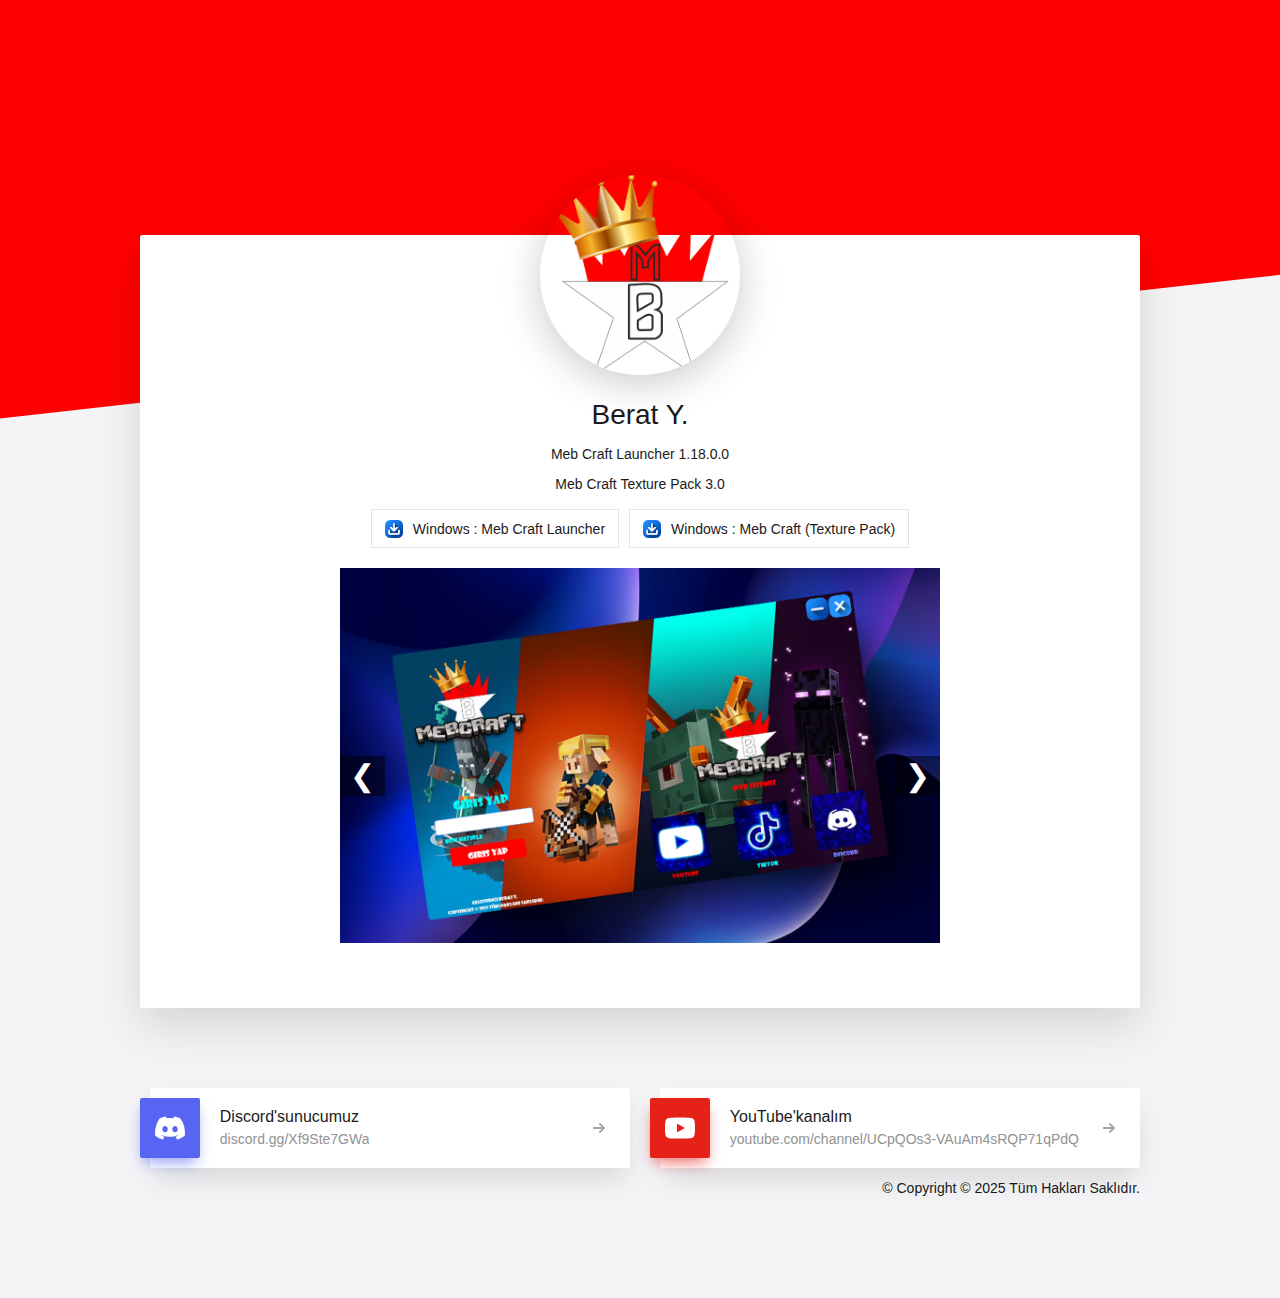
<file: index.html>
<!DOCTYPE html>
<html class=" koyzlpcr idc0_350"><head>
<meta http-equiv="content-type" content="text/html; charset=UTF-8">
<meta charset="utf-8">
<title>Berat Y.</title>
<meta name="google-adsense-account" content="ca-pub-4151248205611054">
<meta property="og:title" content="Berat Y.">
<meta name="description" content="Berat Y.">
<meta property="og:description" content="Berat Y.">
<meta property="og:image" type="Foto\661521f387d279_22882002.jpg">
<meta name="twitter:card" content="summary">
<meta name="viewport" content="width=device-width, initial-scale=1">
<meta name="theme-color" content="#FF0000">
<link href="Foto/favicon.ico" rel="shortcut icon" type="image/x-icon">
<link href="Foto/661521f387d279_22882002.webp" rel="apple-touch-icon">
<link href="https://trollpro450.github.io/Berat-Y.github.io" rel="canonical">
<link href="vendor.css" rel="stylesheet" type="text/css">
<link href="app.css" rel="stylesheet" type="text/css">
<link href="stil.css" rel="stylesheet" type="text/css">
<script src="script.js" data-site="IHGLANPG" defer="defer"></script>
<script src="etkileşim.js" data-site="IHGLANPG" defer="defer"></script>
</head>
<body class="">
<div class="page-wrapper page-wrapper-linkpage" style="font-family:'Maitree',sans-serif">
<div class="profile-bkg-hero-wrapper" style="background-image:none;background-color:#FF0000">
<div class="slice-div slice-div-large"></div>
</div>
<div class="section info-card"><div class="section-container"><div class="profile-info-wrapper">
<div class="profile-info-top-wrapper"><div class="profile-image-wrapper">
<picture><source media="(max-width:479px)"><img src="Foto/661521f387d279_22882002.png" decoding="async" class="profile-image"></picture>
</div></div>
<div class="profile-info-bottom-wrapper">
<div class="profile-name-wrapper">
<h1 class="profile-name">Berat Y.</h1>
</div>
<p class="profile-bio">Meb Craft Launcher 1.18.0.0</p>
<p class="profile-bio">Meb Craft Texture Pack 3.0</p>
</div>
<div class="contact-button-wrapper">
<a href="https://drive.usercontent.google.com/download?id=1tG0bIj0MidpFPkCm1K4XiInis14bBXGF&export=download&authuser=0&confirm=t&uuid=ec37a450-56fd-45de-a7ac-f9d873eefc78&at=AIrpjvNaS5heh1bbFuHFXBIkC-RE%3A1738605405987" class="contact-button w-inline-block"><img src="Foto/download.png" class="contact-button-image"><div class="contact-button-text">Windows : Meb Craft Launcher</div></a><a href="https://drive.usercontent.google.com/download?id=14Gp08QhpTpQHA5Namw3U4sccktHnTfxT&export=download&authuser=0&confirm=t&uuid=4caadffe-efa7-4f4e-9e2b-b85fd8f60f73&at=APZUnTXHO3QpmL3zGIzrrVTzuWDI%3A1720343808172" class="contact-button w-inline-block"><img src="Foto/download.png" class="contact-button-image"><div class="contact-button-text">Windows : Meb Craft (Texture Pack)</div></a>
</div>
<div class="slider-container">
  <div class="fotolar">
    <img src="Foto/2 shots_so.png" alt="Image 1">
    <img src="Foto/2.png" alt="Image 1">
    <img src="Foto/3.png" alt="Image 2">
    <img src="Foto/4.png" alt="Image 3">
    <img src="Foto/5.png" alt="Image 4">
  </div>
  <button class="prev" onclick="moveSlide(-1)">&#10094;</button>
  <button class="next" onclick="moveSlide(1)">&#10095;</button>
  <br></br>
</div>
</div>
<br></br>
</div></div></div>
<br></br>
<div class="section link-section"><div class="section-container"><div class="profile-link-wrapper">
  <div class="link-item-wrapper">
  <a href="https://discord.gg/Xf9Ste7GWa" id="Mzg3MzQ2Ng" class="link-button w-inline-block">
  <div class="link-icon-float" style="box-shadow:0 8px 14px -4px rgba(88,101,242,0.65)">
  <img src="https://trollpro450.github.io/Berat-Y.github.io/Foto/discord.svg" class="link-icon-float-image">
  </div>
  <div class="link-block-text-wrapper">
  <div class="link-name">Discord'sunucumuz</div>
  <div class="link-url">discord.gg/Xf9Ste7GWa</div>
  </div>
  <div class="link-arrow-wrapper"><img src="https://trollpro450.github.io/Berat-Y.github.io/Foto/link-button-arrow.svg" class="link-arrows"></div>
  </a>
  </div>
  <div class="link-item-wrapper">
  <a href="https://youtube.com/channel/UCpQOs3-VAuAm4sRQP71qPdQ" id="Mzg3MzQ2Nw" class="link-button w-inline-block">
  <div class="link-icon-float" style="box-shadow:0 8px 14px -4px rgba(230,33,23,0.65)">
  <img src="https://trollpro450.github.io/Berat-Y.github.io/Foto/youtube.svg" class="link-icon-float-image">
  </div>
  <div class="link-block-text-wrapper">
  <div class="link-name">YouTube'kanalım</div>
  <div class="link-url">youtube.com/channel/UCpQOs3-VAuAm4sRQP71qPdQ</div>
  </div>
  <div class="link-arrow-wrapper"><img src="https://trollpro450.github.io/Berat-Y.github.io/Foto/link-button-arrow.svg" class="link-arrows"></div>
  </a>
  <p></p>
  <footer>
  <p>&copy; Copyright © 2025 Tüm Hakları Saklıdır.</p>
  </footer>
  </body></html>
</file>
<file: app.css>
:root{--ultragrey:#f4f4f7;--black:#1a1a1a;--read-grey:#929292;--solo-blue:#3673fc;--light-grey:#b6b6b6;--bkg-black:#242424;--white:white;--off-black:#333;--ultrawhite:#fcfcfc;--void:#0e0e0e;--toggle-grey:#e4e4e4;--indian-red:#ee4266;--spring-green:#1fcc6d;--white-smoke:#f7f7fa;--medium-slate-blue:#7f7eff;--light-green:#2ee07e;--mid-grey:#e1e1e8;--yellow:#f2ff49;--dark-mode-inactive:#494949;--dim-theme:#2c313d}.w-checkbox{margin-bottom:5px;padding-left:20px;display:block}.w-checkbox:before{content:" ";grid-area:1/1/2/2;display:table}.w-checkbox:after{content:" ";clear:both;grid-area:1/1/2/2;display:table}.w-checkbox-input{float:left;margin:4px 0 0 -20px;line-height:normal}.w-checkbox-input--inputType-custom{width:12px;height:12px;border:1px solid #ccc;border-radius:2px}.w-checkbox-input--inputType-custom.w--redirected-checked{background-color:#3898ec;background-image:url('https://d3e54v103j8qbb.cloudfront.net/static/custom-checkbox-checkmark.589d534424.svg');background-position:50%;background-repeat:no-repeat;background-size:cover;border-color:#3898ec}.w-checkbox-input--inputType-custom.w--redirected-focus{box-shadow:0 0 3px 1px #3898ec}.w-form-formradioinput--inputType-custom{width:12px;height:12px;border:1px solid #ccc;border-radius:50%}.w-form-formradioinput--inputType-custom.w--redirected-focus{box-shadow:0 0 3px 1px #3898ec}.w-form-formradioinput--inputType-custom.w--redirected-checked{border-width:4px;border-color:#3898ec}body{background-color:var(--ultragrey);color:var(--black);font-family:Graphik,sans-serif;font-size:14px;font-weight:400;line-height:20px}h1{margin-top:0;margin-bottom:10px;font-size:38px;font-weight:400;line-height:44px}h2{margin-top:0;margin-bottom:20px;font-size:32px;font-weight:700;line-height:36px}h3{margin-top:0;margin-bottom:0;font-size:24px;font-weight:400;line-height:30px}h4{margin-top:0;margin-bottom:0;font-size:18px;font-weight:700;line-height:24px}h5{margin-top:10px;margin-bottom:10px;font-size:14px;font-weight:700;line-height:20px}p{margin-bottom:10px}a{color:var(--black);text-decoration:none}a:focus{border:0 #000}ul{white-space:normal;margin-top:0;margin-bottom:10px;padding-left:40px}ol{margin-top:0;margin-bottom:10px;padding-left:40px}li{margin-bottom:5px}img{max-width:100%;display:inline-block}label{margin-bottom:0;font-weight:700;display:block}strong{font-weight:600}blockquote{border:0 transparent;margin-bottom:0;padding:0}figure{margin-top:15px;margin-bottom:15px}figcaption{text-align:center;margin-top:5px}.success-message{color:#fff;background-color:#fe6667;border-radius:4px;font-weight:300}.form{align-items:stretch}.paragraph{font-size:15px;line-height:1.6em}.paragraph.paragraph-large{font-size:19px}.paragraph.paragraph-large.paragraph-large-max500{max-width:500px}.paragraph.paragraph-large.paragraph-large-center-m35{text-align:center;margin-bottom:35px}.paragraph.paragraph-hiw{max-width:450px;margin-bottom:20px;font-size:17px}.paragraph.paragraph-error{margin-bottom:35px}.paragraph.paragraph-copyright{color:var(--read-grey);font-size:14px}.paragraph.paragraph-contact{color:var(--read-grey);margin-bottom:0;font-size:17px}.paragraph.paragraph-sca-confirm{margin-bottom:35px}.paragraph.paragraph-unsubscribe{text-align:center;margin-bottom:30px}.paragraph.paragraph-key{color:var(--read-grey);margin-bottom:0}.paragraph.paragraph-affiliate{flex:1;margin-bottom:30px;font-size:16px}.text-field{width:100%;min-height:60px;color:var(--black);border:1px transparent;border-left:4px solid transparent;border-radius:1px;margin-bottom:15px;font-size:16px;font-weight:400;transition:all .3s}.text-field:hover{border-left-color:#dbdbdb}.text-field:focus{border-color:transparent transparent transparent var(--solo-blue);border-bottom-style:none}.text-field::-ms-input-placeholder{color:#b1b1b1;text-transform:none}.text-field::placeholder{color:#b1b1b1;text-transform:none}.text-field.text-field-username{margin-bottom:0;padding-left:73px}.text-field.text-field-half{width:49%}.text-field.text-field-search{background-color:var(--ultragrey);padding-left:55px}.text-field.text-field-search::-ms-input-placeholder{color:var(--light-grey)}.text-field.text-field-search::placeholder{color:var(--light-grey)}.text-field.text-field-search{margin-bottom:0;padding-left:57px}.text-field.text-field-capture{min-height:60px;background-color:var(--ultragrey);border-radius:0;margin-bottom:0}.text-field.text-field-capture.text-field-capture-dark{background-color:var(--bkg-black);color:var(--white)}.text-field.text-field-capture.text-field-capture-dark:hover{border-left-color:#5c5c5c}.text-field.text-field-capture.text-field-capture-dark:focus{border-left-color:var(--solo-blue)}.text-field.text-field-capture.text-field-capture-dark::-ms-input-placeholder{color:#5c5c5c}.text-field.text-field-capture.text-field-capture-dark::placeholder{color:#5c5c5c}.text-field.text-field-capture.text-field-capture-msim{min-height:50px}.text-field.text-field-disabled{background-color:#e9e9f0}.text-field.text-field-disabled:focus{border-left-color:transparent}.text-field.text-field-invite-link{background-color:var(--ultragrey);margin-bottom:0;padding-left:102px}.text-field.text-field-password{margin-bottom:0;padding-right:0}.profile-image{width:100%;height:100%;border-radius:50%;transform:scale(1.01)}.profile-image.profile-image-square{border-radius:5px;transform:scale(1)}.profile-name{max-width:340px;text-align:center;margin-top:0;margin-bottom:15px;font-size:28px;font-weight:500;line-height:29px}.profile-name.profile-name-msim{font-size:22px;line-height:1em}.profile-bio{max-width:340px;text-align:center;margin-bottom:10px}.profile-solo-logo{height:18px}.profile-side-button{width:25px;opacity:.25;display:none}.profile-side-button.profile-side-button-dark{opacity:.45}.profile-logo-wrapper{height:auto;justify-content:center;align-items:center;display:flex}.profile-location-box{color:var(--read-grey);text-align:center;justify-content:center;align-items:center;margin-bottom:15px;margin-left:-5px;font-size:16px;font-weight:300;display:flex}.profile-location-box.profile-location-box-long{flex-wrap:wrap;margin-left:0}.location-icon{width:20px;height:20px;margin-right:8px}.location-icon.location-icon-long{margin-bottom:5px;margin-right:0}.link-item-wrapper{width:49%;flex-direction:column;align-items:flex-end;margin-bottom:20px;display:flex}.link-item-wrapper.link-item-wrapper-full-width{width:100%;display:flex}.link-item-wrapper.link-item-wrapper-msim{width:100%}.link-button{width:98%;height:80px;color:var(--black);background-color:#fff;border-radius:2px;justify-content:space-between;align-items:center;padding-left:70px;font-size:16px;text-decoration:none;display:flex;position:relative;box-shadow:0 14px 30px -5px rgba(0,0,0,.13)}.link-button.link-button-dark{background-color:var(--off-black);color:#fff}.link-button.link-button-full-width{width:99%}.link-button.link-button-embed{width:99%;border:1px dashed var(--light-grey)}.link-button.link-button-embed:focus{border:1px dashed var(--light-grey)}.link-button.link-button-minimal{width:100%;padding-left:20px}.link-button.link-button-msim{width:90%;padding-left:50px}.link-button.link-button-void{color:#fff;background-color:#1a1a1a}.link-icon-float{width:60px;height:60px;border-radius:2px;justify-content:center;align-items:center;display:flex;position:absolute;left:-10px;box-shadow:0 9px 14px -4px rgba(82,82,82,.65)}.link-icon-float.link-icon-float-msim{left:-10%}.link-icon-float.link-icon-float-circle{width:65px;height:65px;border-radius:50%}.link-block-text-wrapper{position:relative;overflow:hidden}.link-name{margin-bottom:2px}.link-url{color:var(--read-grey);font-size:14px;font-weight:300}.link-arrows{height:12px}.link-arrows.link-arrows-embed{height:15px}.footer-wrapper{width:100%;max-width:1000px;border-top:1px solid #d1d1d1;justify-content:space-between;align-items:center;margin-left:auto;margin-right:auto;padding-top:5px;padding-bottom:5px;display:flex}.footer-wrapper.footer-wrapper-dark{border-top-color:var(--read-grey)}.footer-link{color:var(--read-grey);padding-top:10px;padding-bottom:10px;padding-left:15px;font-size:13px;text-decoration:none;transition:color .3s}.footer-link:hover{color:var(--black)}.footer-link.footer-link-dark:hover{color:#fff}.brand{align-self:center;padding-top:10px;padding-bottom:10px}.brand.footerbrand{color:var(--read-grey);align-items:center;text-decoration:none;transition:all .3s;display:flex}.brand.footerbrand:hover{color:var(--black)}.brand.footerbrand.footerbrand-dark:hover{color:#fff}.navbar{z-index:100;background-color:rgba(0,0,0,0);padding-top:20px;padding-bottom:20px;position:absolute;top:0;bottom:auto;left:0;right:0}.nav-image{width:auto;height:28px}.mobile-nav-close-link,.mobile-nav-menu-wrapper{display:none}.nav-container{width:90%;max-width:1500px;flex-direction:row;justify-content:space-between;align-items:stretch;margin-left:auto;margin-right:auto;display:flex}.nav-link{color:var(--read-grey);padding:15px 17px 13px;text-decoration:none;transition:color .3s;position:relative}.nav-link:hover{color:var(--black)}.nav-link.w--current{border-bottom-color:#ff5c5f}.nav-link.hidden,.nav-link.nav-link-logo{display:none}.nav-link-hover{width:100%;height:0%;background-color:var(--off-black);opacity:0;position:absolute;top:auto;bottom:0;left:0;right:0}.nav-link-hover.nav-link-hover-blue{background-color:var(--solo-blue)}.nav-button-text{display:inline;position:relative}.nav-link-spacer{color:var(--read-grey);margin-right:13px;padding:15px 10px 13px;text-decoration:none;position:relative}.nav-link-spacer.w--current{color:#fff;border-bottom-color:#ff5c5f}.nav-button{border:1px solid var(--solo-blue);color:var(--solo-blue);border-radius:1px;margin-left:8px;margin-right:8px;padding:15px 17px 13px;text-decoration:none;transition:color .3s cubic-bezier(.86, 0, .07, 1);position:relative}.nav-button:focus{border:1px solid var(--solo-blue)}.profile-bkg-hero-wrapper{height:460px;background-image:url('../images/stars.jpg');background-position:50%;background-repeat:no-repeat;background-size:cover;position:relative;overflow:hidden}.profile-bkg-hero-wrapper.profile-bkg-hero-wrapper-msim{height:125px}.profile-bkg-hero-wrapper.profile-bkg-hero-wrapper-full-bg{background-image:none}.section-container{z-index:2;width:90%;max-width:1500px;flex-direction:column;align-items:center;margin-left:auto;margin-right:auto;position:relative}.section-container.section-container-hero,.section-container.section-container-msim{width:85%}.section-container.section-container-small{width:75%;max-width:1500px}.section-container.section-container-mobile-only{display:none}.profile-info-wrapper{width:100%;max-width:1000px;background-color:#fff;border-radius:2px;flex-direction:column;margin-top:-225px;margin-left:auto;margin-right:auto;padding-bottom:25px;display:flex;position:relative;box-shadow:0 18px 45px rgba(0,0,0,.13)}.profile-info-wrapper.profile-info-wrapper-dark{background-color:var(--off-black);color:#fff}.profile-info-wrapper.profile-info-wrapper-msim{box-shadow:none;background-color:rgba(0,0,0,0);margin-top:0;padding-bottom:0}.profile-info-wrapper.profile-info-wrapper-void{background-color:var(--black);color:#fff}.profile-info-wrapper.profile-info-wrapper-no-pfp{margin-top:-180px;padding-top:35px}.profile-info-top-wrapper{justify-content:center;align-items:center;margin-top:-60px;padding-bottom:25px;display:flex;position:relative}.profile-info-bottom-wrapper{max-width:340px;flex-direction:column;justify-content:flex-start;align-items:center;margin-bottom:5px;margin-left:auto;margin-right:auto;display:flex;position:relative}.page-wrapper{min-height:100vh;flex-direction:column;display:flex}.page-wrapper.page-wrapper-admin{width:75%;flex:1;margin-right:350px}.page-wrapper.page-wrapper-no-overflow{overflow:hidden}.page-wrapper.page-wrapper-linkpage{margin-bottom:-45px;display:block}.section{width:100%;padding-top:65px;padding-bottom:65px;position:relative}.section.info-card{padding-top:0;padding-bottom:0}.section.profile-footer{padding-top:0;padding-bottom:8px;font-family:Graphik,sans-serif}.section.login-page-wrapper{flex:1;justify-content:center;align-items:center;padding-top:135px;padding-bottom:100px;display:flex}.section.link-section{flex:1;padding-top:45px;padding-bottom:70px}.section.link-section.link-section-msim{padding-top:15px;padding-bottom:20px}.section.link-section.link-section-preview{padding-bottom:25px}.section.section-home-footer{border-bottom:5px solid var(--solo-blue);background-color:#fff;padding-top:150px;padding-bottom:115px}.section.sectino-cta{padding-bottom:120px;position:relative}.section.section-faq{padding-top:100px;padding-bottom:125px}.section.section-page{flex:1;justify-content:center;align-items:flex-start;padding-top:175px}.section.section-affiliate-hero{flex-direction:column;justify-content:space-between;padding-top:175px}.section.sectino-affiliate-cta{padding-bottom:120px;position:relative}.section.section-nfc-hero{flex-direction:column;justify-content:center;padding-top:175px;padding-bottom:300px;display:flex;overflow:hidden}.section.section-add-padding{padding-top:125px;padding-bottom:100px}.section.section-white{background-color:var(--white)}.section.section-white.section-key-features{padding-bottom:100px}.section.section-home-cta{background-color:var(--void);padding-top:100px;padding-bottom:100px;overflow:hidden}.section.section-page-cta{background-color:var(--void);padding-top:0;padding-bottom:0}.section.section-compare-reviews{background-color:var(--white);padding-bottom:0}.section.section-acecard{background-color:#000;padding-top:0;padding-bottom:0;overflow:hidden}.profile-link-wrapper{width:100%;max-width:1000px;flex-flow:wrap;justify-content:space-between;align-items:flex-start;margin-left:auto;margin-right:auto;display:flex}.footer-brand-image{width:auto;height:20px;margin-right:8px}.profile-brand-link{padding:10px;display:none;position:absolute;top:15px;bottom:auto;left:15px;right:auto}.image{width:40px}.profile-brand-link-center{padding:8px 15px}.profile-image-wrapper{width:200px;height:200px;border-radius:50%;align-items:flex-end;overflow:hidden;box-shadow:0 8px 40px rgba(0,0,0,.21)}.profile-image-wrapper.profile-image-wrapper-msim{width:120px;height:120px}.profile-image-wrapper.profile-image-wrapper-square{border-radius:3px}.profile-image-wrapper.profile-image-wrapper-transparent{box-shadow:none}.login-header{text-align:center;text-transform:capitalize;margin-top:0;margin-bottom:35px;font-size:50px;font-weight:600;line-height:1em}.login-header.login-header-w-subtitle{margin-bottom:25px}.login-banner-paragraph{max-width:300px;text-align:center;margin-bottom:35px;font-size:16px;line-height:25px}.button{height:70px;background-color:var(--solo-blue);color:#fff;text-align:center;border-radius:1px;flex:none;justify-content:center;align-items:center;padding-left:50px;padding-right:50px;font-size:16px;text-decoration:none;display:flex;position:relative;overflow:visible;box-shadow:0 14px 30px -5px rgba(0,0,0,.13)}.button.button-submit{color:#fff;margin:20px auto;transition:border-color .3s;box-shadow:0 14px 30px -5px rgba(0,0,0,.13)}.button.button-nav{height:auto;padding:15px 17px;font-size:14px}.button.button-nav.button-nav-outline{border:1px solid var(--solo-blue);box-shadow:none;color:var(--solo-blue);background-color:rgba(0,0,0,0);margin-right:10px}.button.button-small{height:60px;padding-left:25px;padding-right:25px}.button.button-small.button-bottom-margin{margin-bottom:10px}.button.button-small.button-offer{margin-right:10px}.button.button-checkout{text-align:center;margin-bottom:15px}.button.button-upgrade{width:75%;height:60px;margin:10px auto 25px;padding-left:30px;padding-right:30px}.button.button-upgrade.button-upgrade-outline{border:1px solid var(--solo-blue);box-shadow:none;color:var(--solo-blue);background-color:rgba(0,0,0,0)}.button.button-upgrade.button-upgrade-discount{height:auto;flex-direction:column;padding-top:15px;padding-left:0;padding-right:0;overflow:hidden}.button.button-upgrade.button-upgrade-discount.button-upgrade-discount-full{width:100%;margin-top:0;margin-bottom:0}.button.button-hero-outline{border:1px solid var(--solo-blue);box-shadow:none;color:var(--solo-blue);background-color:rgba(0,0,0,0)}.button.button-inactive{background-color:var(--light-grey);cursor:default}.button.button-compare{opacity:0}.button.button-index1{z-index:1}.button.button-full-width{width:100%}.button.button-2fa{width:auto;height:auto;border:1px solid var(--toggle-grey);box-shadow:none;color:var(--solo-blue);background-color:rgba(0,0,0,0);align-items:center;padding:10px 15px;font-size:14px;transition:all .2s;display:flex}.button.button-2fa:hover{border-color:var(--solo-blue)}.button.button-2fa.button-2fa-enabled{color:var(--black);transition-property:none}.button.button-2fa.button-2fa-enabled:hover{border-color:var(--toggle-grey)}.button.button-black{background-color:var(--black)}.login-create-wrapper{width:90%;max-width:500px;flex-direction:column;align-items:center;margin-left:auto;margin-right:auto;display:flex}.login-form-wrapper{width:100%;flex-direction:column;align-items:center;display:flex}.login-form{width:100%;flex-direction:column;align-items:stretch;display:flex}.username-field-wrapper{width:100%;margin-bottom:15px;display:flex;position:relative}.username-field-wrapper.username-field-wrapper-no-margin{margin-bottom:0}.username-static-url-wrapper{height:60px;background-color:rgba(0,0,0,0);justify-content:center;align-items:center;margin-left:1px;padding-top:1px;padding-left:18px;padding-right:0;font-size:16px;font-weight:500;display:flex;position:absolute;left:0}.text-snippet{color:var(--black);font-size:16px}.text-snippet.text-snippet-grey{color:var(--read-grey);margin-left:auto;margin-right:auto;text-decoration:none;transition:color .3s}.text-snippet.text-snippet-grey:hover{color:var(--black)}.forgot-password-link{color:#afafaf;text-align:right;margin-left:5px;text-decoration:none;transition:color .3s}.forgot-password-link:hover{color:var(--black)}.dashboard-profile-image-wrapper{width:175px;height:175px;cursor:pointer;border-radius:50%;flex-direction:column;justify-content:center;align-items:center;margin-top:-100px;margin-left:25px;margin-right:25px;transition:all .2s;display:flex;position:relative;overflow:hidden;box-shadow:0 8px 40px rgba(0,0,0,.21)}.dashboard-profile-image-wrapper.dashboard-profile-image-wrapper-transparent{box-shadow:none}.dashboard-profile-image-wrapper.dashboard-profile-image-wrapper-square{border-radius:3%}.dashboard-profile-image{width:100%;height:100%;opacity:1;border-radius:50%;transition:all .2s;position:relative;transform:scale(1.01)}.dashboard-profile-image.dashboard-profile-image-square{border-radius:3%;transform:scale(1)}.dashboard-profile-image-overlay{opacity:0;background-color:rgba(54,115,252,.75);justify-content:center;align-items:center;display:flex;position:absolute;top:0;bottom:0;left:0;right:0}.file-upload-icon{width:45px;position:relative}.section-heading-wrapper{z-index:1;position:relative}.section-heading-wrapper.section-heading-wrapper-45-center{width:45%;text-align:center;margin-bottom:65px;margin-left:auto;margin-right:auto}.section-heading-wrapper.section-heading-wrapper-center{width:50%;text-align:center;margin-bottom:65px;margin-left:auto;margin-right:auto}.section-heading{cursor:default;margin-top:0;margin-bottom:25px;font-size:60px;font-weight:600;line-height:1em}.plans-wrapper{flex-wrap:wrap;justify-content:space-between;margin-bottom:25px;display:flex}.plan-item-wrapper{width:24%;min-width:200px;background-color:#fff;border-top-left-radius:1px;border-top-right-radius:1px;flex-direction:column;display:flex}.plan-item-wrapper.plan-item-wrapper-beta{width:49%;margin-bottom:20px}.plan-title-wrapper{border-top-left-radius:1px;border-top-right-radius:1px;flex-direction:column;justify-content:space-between;align-items:flex-start;padding:25px 25px 15px;display:flex;position:relative}.plan-features-wrapper{flex:1;padding:25px 20px 20px;display:flex}.plan-price-text{margin-right:10px;font-size:40px;font-weight:600;line-height:40px;position:relative}.price-name-text{margin-bottom:5px;font-size:25px;font-weight:400}.feature-list{width:100%;margin-bottom:0}.feature-list-item{flex-direction:column;justify-content:space-between;align-items:stretch;font-size:16px;display:flex}.feature-list-check{width:16px;height:16px;color:#2ee07e;background-image:url('../images/check-circle-regular.svg');background-position:50%;background-repeat:no-repeat;background-size:contain;flex:none;margin-top:2px;margin-right:10px}.feature-list-check.feature-list-check-inactive{background-image:url('../images/check-circle-regular-inactive.svg')}.pricing-note-wrapper{border-top:1px solid var(--toggle-grey);border-bottom:1px solid var(--toggle-grey);color:var(--solo-blue);background-color:rgba(0,0,0,0);padding:13px 20px;font-weight:500}.text-block-4{line-height:14px}.feature-name-wrapper{width:100%;align-items:flex-start;font-size:16px;display:flex}.feature-arrow{height:10px;opacity:.75;margin-top:5px;margin-left:10px}.feature-link-button{width:100%;cursor:pointer;justify-content:space-between;margin-top:8px;margin-bottom:10px;text-decoration:none;display:flex}.feature-paragraph{color:#818181;margin-bottom:0;margin-left:27px;font-size:15px;line-height:1.3em;overflow:hidden}.plan-price-savings-text{color:var(--read-grey)}.remember-forgot-wrapper{justify-content:space-between;align-items:center;padding-left:1%;padding-right:1%;display:flex}.error-message-wrapper{color:var(--indian-red);background-color:rgba(0,0,0,0);align-items:center;margin-bottom:15px;padding-left:10px;padding-right:10px;display:flex}.error-message-wrapper.error-message-wrapper-left-align{margin-bottom:25px;padding-left:0}.error-message-wrapper.error-message-wrapper-left-align.error-message-wrapper-left-align-m15{margin-bottom:15px}.error-message-wrapper.error-message-wrapper-center{justify-content:center;margin-bottom:20px}.error-message-icon{height:16px;margin-right:7px}.message-text{font-size:14px;display:inline-block}.message-text-bold{font-weight:500}.success-message-wrapper{color:var(--spring-green);background-color:rgba(0,0,0,0);justify-content:center;align-items:center;margin-bottom:20px;padding-left:10px;padding-right:10px;display:flex}.success-message-wrapper.success-message-wrapper-sca{justify-content:flex-start;margin-bottom:35px;padding-left:0}.dashboard-nav-username{white-space:nowrap;margin-top:3px}.dashboard-nav-username.dashboard-nav-username-dark{color:var(--white)}.dashboard-nav-seperator{color:#dfdfdf;margin-top:3px;margin-left:5px;margin-right:5px;font-size:20px;font-weight:300}.db-sidebar{z-index:100;width:275px;height:100%;background-color:#fff;flex-direction:column;display:block;position:fixed;top:0;bottom:0;left:0;right:auto;overflow:auto;box-shadow:5px 0 30px rgba(189,189,191,.15)}.link-thumbnail-wrapper{width:75px;height:75px;border-radius:1px;flex-direction:column;flex:none;justify-content:center;align-items:center;margin-right:18px;transition:all .2s;display:flex;position:relative;overflow:hidden}.link-thumbnail-wrapper.link-thumbnail-wrapper-circle{border-radius:50%}.link-thumbnail-image{width:100%;height:100%;opacity:1;border-radius:1px;position:relative}.link-thumbnail-image.link-thumbnail-image-inverted{filter:invert()}.inline-link{color:var(--solo-blue);border-bottom:1px solid #d8d8d8;line-height:1.3em;transition:all .2s}.inline-link:hover{border-bottom-color:var(--solo-blue);color:#2566fa}.inline-link:focus{border-bottom:1px solid var(--solo-blue)}.inline-link.inline-link-red{color:var(--indian-red)}.inline-link.inline-link-red:hover{border-bottom-color:var(--indian-red)}.inline-link.inline-link-red:focus{border-bottom:1px solid var(--indian-red)}.inline-link.inline-link-left-padding,.inline-link.inline-link-red.inline-link-left-padding{margin-left:5px}.inline-link.inline-link-right-padding{margin-left:0;margin-right:10px}.element-section-title{cursor:default;margin-bottom:45px;margin-left:50px;margin-right:50px;font-size:35px;font-weight:500;line-height:35px}.element-section-title.element-section-title-standalone{margin-bottom:25px;margin-left:15px}.element-section-title.element-section-title-w-button{margin-bottom:0;margin-left:0;margin-right:0}.element-section-title.element-section-title-help{margin-bottom:25px}.element-section-title.element-section-title-flex,.element-section-title.element-section-title-payout{justify-content:space-between;align-items:center;display:flex}.element-section-title.element-section-title-left-align{justify-content:flex-start;align-items:center;display:flex}.element-card{width:100%;background-color:#fff;border-radius:1px;margin-bottom:55px;margin-left:auto;margin-right:auto;padding-top:40px;padding-bottom:95px;position:relative;box-shadow:0 20px 50px rgba(189,189,191,.15)}.element-card.element-card-feedback-form{padding-bottom:25px}.element-card.element-card-preview{background-color:var(--ultragrey);box-shadow:none;padding-top:0;padding-bottom:0}.element-card.element-card-analytics{padding-bottom:40px}.element-card.element-card-editor{padding-top:50px}.element-card.element-card-feedback-result{padding-top:10px;padding-bottom:35px}.element-card.element-card-even-spacing{padding-bottom:40px}.element-card.element-card-integrations{padding-top:15px}.element-card.element-card-no-padding{padding-top:0;padding-bottom:0}.text-field-on-white{height:60px;background-color:var(--ultragrey);color:var(--black);border-style:none none none solid;border-top-width:1px;border-top-color:#000;border-left-width:4px;border-left-color:transparent;border-right-width:1px;border-right-color:#000;margin-bottom:15px;font-size:16px;transition:all .3s}.text-field-on-white:hover{border-bottom-color:var(--read-grey);border-left-color:#dbdbdb}.text-field-on-white:focus{border-bottom-color:var(--solo-blue);border-left-color:var(--solo-blue)}.text-field-on-white::-ms-input-placeholder{color:#ccc}.text-field-on-white::placeholder{color:#ccc}.text-field-on-white.text-field-long{height:105px;padding-top:18px;padding-bottom:18px}.text-field-on-white.text-field-on-white-username{margin-bottom:0;padding-left:73px}.text-field-on-white.text-field-on-white-delete-confirm{margin-bottom:0}.text-field-on-white.text-field-on-white-color-picker{height:45px;min-width:0;margin-bottom:0}.text-field-on-white.text-field-on-white-invite{margin-bottom:0;padding-left:102px}.text-field-on-white.text-field-on-white-collab,.text-field-on-white.text-field-on-white-no-margin{margin-bottom:0}.text-field-on-white.text-field-on-white-nfc-signup{margin-bottom:0;margin-right:15px}.save-button{height:60px;background-color:var(--solo-blue);box-shadow:none;color:#fff;border-radius:1px;justify-content:center;align-items:center;padding-left:35px;padding-right:35px;font-size:16px;text-decoration:none;display:flex;position:absolute;top:auto;bottom:0;left:auto;right:0;overflow:visible}.save-button.save-button-inactive{background-color:var(--light-grey);cursor:default}.card-field-label{color:var(--read-grey);letter-spacing:.5px;text-transform:uppercase;cursor:default;margin-bottom:10px;font-size:12px;font-weight:500;line-height:12px}.card-field-wrapper{width:100%;margin-bottom:20px;position:relative}.card-field-wrapper.card-field-wrapper-half{width:49%;margin-bottom:5px}.card-field-wrapper.card-field-send-wrapper{width:75%;margin-bottom:0;margin-right:15px}.card-field-wrapper.card-field-wrapper-toggle{margin-bottom:0}.card-field-wrapper.card-field-wrapper-minus-10{margin-bottom:10px}.card-form-block{margin-bottom:0;position:relative}.card-form-block.card-form-block-affiliate{width:100%}.card-2-field-wrapper{width:100%;justify-content:space-between;align-items:flex-start;display:flex}.card-button{width:100%;height:60px;background-color:var(--solo-blue);color:#fff;text-align:center;border-radius:1px;flex-direction:row;justify-content:center;align-items:center;margin-bottom:10px;padding-left:17px;padding-right:17px;font-size:16px;text-decoration:none;display:flex;position:relative;box-shadow:0 14px 30px -5px rgba(0,0,0,.13)}.card-button.card-button-alt{border:1px solid var(--solo-blue);box-shadow:none;color:var(--solo-blue);background-color:rgba(0,0,0,0);flex-direction:row;margin-bottom:10px}.card-button.card-button-alt.card-button-alt-red{border-color:var(--indian-red);color:var(--indian-red)}.card-button.card-button-alt.card-button-no-margin{margin-bottom:0}.card-button.card-button-send{flex:1;margin-top:21px}.card-button.card-button-send.card-button-send-collab{box-shadow:none;margin-top:0;margin-bottom:0}.card-button.card-button-inactive{background-color:var(--light-grey);cursor:default}.card-button.card-button-receive{flex:1}.card-button.card-button-billing-switch{width:180px;flex:none;margin-bottom:0}.card-button.card-button-billing-switch.card-button-alt{background-color:var(--white)}.card-button.card-button-billing-switch.card-button-billing-switch-active{box-shadow:none;color:var(--solo-blue);background-color:rgba(0,0,0,0)}.card-button.card-button-link-method{background-color:#1e3844;margin-bottom:0;box-shadow:0 14px 30px -5px rgba(0,0,0,.13)}.card-button.card-button-cashapp-method{background-color:var(--black);margin-bottom:0}.card-section-heading{width:auto;cursor:default;border-top:1px #e4e4e4;border-bottom:1px solid #e4e4e4;margin-bottom:40px;padding:25px 50px;font-size:25px;font-weight:400;line-height:1em}.card-section-heading.card-section-heading-options{margin-bottom:0}.card-section-heading.card-section-heading-top{padding-top:0}.team-accounts-heading{justify-content:space-between;display:flex}.team-member-item{border-top:1px solid #d8d8d8;justify-content:space-between;padding:17px 5px;font-size:15px}.team-member-item-info-wrapper{justify-content:space-between;align-items:center;display:flex}.card-section-content{padding-left:50px;padding-right:50px;position:relative}.card-section-content.card-section-content-billing{position:relative}.card-section-content.card-section-content-chart{padding-left:28px;padding-right:31px}.card-section-content.card-section-content-spacing{margin-bottom:40px}.card-plan-price-text{margin-right:10px;font-size:25px;font-weight:600;line-height:40px;position:relative}.card-plan-price-savings{color:var(--read-grey);margin-bottom:10px;font-size:12px;line-height:12px}.new-link-icon{width:15px;height:15px;-webkit-backface-visibility:hidden;backface-visibility:hidden;transform-origin:50%;text-align:center;justify-content:center;align-items:center;display:flex;transform:rotate(0)}.card-info-link-arrow{height:12px;margin-bottom:2px;margin-left:10px}.page-bkg-editor{width:100%;height:200px;background-image:url('https://d3e54v103j8qbb.cloudfront.net/img/background-image.svg');background-position:50%;background-repeat:no-repeat;background-size:cover;position:relative}.page-info-editor-wrapper{display:flex}.page-info-field-wrapper{flex:1;margin-top:25px}.page-bkg-editor-overlay{opacity:0;background-color:rgba(54,115,252,.75);flex-direction:column;justify-content:center;align-items:center;display:flex;position:absolute;top:0;bottom:0;left:0;right:0}.page-bkg-image-text{color:#fff;letter-spacing:normal;margin-top:10px;font-size:15px}.page-bkg-editor-overlay-text-wrapper{flex-direction:column;justify-content:center;align-items:center;display:flex}.new-link-button{width:auto;color:var(--solo-blue);text-transform:capitalize;cursor:pointer;justify-content:flex-start;align-items:center;margin-bottom:20px;margin-right:15px;font-size:25px;line-height:25px;display:flex;position:relative}.new-link-button.new-link-button-inactive{opacity:.51;filter:grayscale();cursor:default}.new-link-wrapper{flex-direction:column}.new-link-icon-circle{width:40px;height:40px;background-color:var(--solo-blue);border-radius:50%;flex-direction:column;justify-content:center;align-items:center;margin-right:15px;display:flex}.edit-link-wrapper{width:100%;border:1px solid var(--toggle-grey);opacity:1;background-color:#fff;margin-bottom:20px;padding:10px;position:relative}.edit-link-details-wrapper{justify-content:space-between;align-items:stretch;display:flex}.edit-link-text-wrapper{font-size:16px;overflow:hidden}.edit-link-name{margin-bottom:2px}.edit-link-url{color:var(--read-grey);font-size:14px;font-weight:400}.link-move-icon-image{height:25px}.link-move-icon-button{color:var(--light-grey);cursor:grab;flex:none;align-items:center;padding:10px 15px;display:flex}.edit-link-editor-wrapper{padding-top:25px;padding-left:25px;padding-right:25px}.info-link-wrapper{text-align:center;font-size:16px}.info-link-wrapper.info-link-wrapper-invoices{margin-top:15px}.switch-wrapper{flex-flow:wrap;justify-content:flex-start;align-items:center;margin-bottom:10px;display:flex;position:relative}.switch-wrapper.switch-wrapper-no-margin{margin-top:0;margin-bottom:0;position:relative}.switch-reveal-section{width:100%;opacity:1;display:flex;position:relative;overflow:hidden}.switch-reveal-section.switch-reveal-section-verticle{flex-direction:column}.card-toggle-field-wrapper{width:100%;margin-bottom:0}.edit-link-footer-button-wrapper{justify-content:space-between;margin-bottom:15px;display:flex;position:relative}.edit-link-footer-button-wrapper.edit-link-footer-button-wrapper-referral{margin-top:25px}.edit-link-footer-button{height:45px;background-color:var(--solo-blue);color:#fff;border-radius:1px;justify-content:center;align-items:center;padding-left:35px;padding-right:35px;font-size:16px;text-decoration:none;display:flex;overflow:visible;box-shadow:0 14px 30px -5px rgba(0,0,0,.13)}.edit-link-footer-button.edit-link-footer-button-outline{border:1px solid var(--indian-red);box-shadow:none;color:var(--indian-red);background-color:rgba(0,0,0,0)}.edit-link-footer-button.edit-link-footer-button-outline-blue{border:1px solid var(--solo-blue);box-shadow:none;color:var(--solo-blue);background-color:rgba(0,0,0,0)}.checkout-section{width:100%;min-height:100vh;flex-direction:column;justify-content:center;align-items:center;padding-top:60px;padding-bottom:60px;display:flex}.checkout-wrapper{width:95%;max-width:600px;background-color:#fff;border-radius:1px;flex-direction:column;display:flex;box-shadow:0 20px 50px rgba(189,189,191,.15)}.checkout-heading{background-color:var(--solo-blue);color:#fff;text-align:center;border-top-left-radius:1px;border-top-right-radius:1px;padding:15px 30px}.checkout-section-heading{width:auto;text-align:left;border-bottom:1px solid #e4e4e4;padding:25px 30px;font-size:25px;font-weight:400;line-height:1.1em}.checkout-section-heading.checkout-section-heading-middle{border-top:1px solid #e4e4e4}.checkout-section-content{border-top:1px #e4e4e4;border-bottom:1px #e4e4e4;align-items:center;font-size:16px}.checkout-review-line{height:1px;border:1px dashed var(--toggle-grey);flex:1;margin-left:10px;margin-right:10px;position:absolute;top:auto;bottom:auto;left:0;right:0}.checkout-review-item-wrapper{height:20px;justify-content:space-between;align-items:center;margin-bottom:10px;display:flex;position:relative;overflow:hidden}.checkout-form{flex-direction:column;align-items:stretch;padding:30px;display:flex}.checkout-form.checkout-form-no-payment-fields{padding-bottom:0}.checkout-savings-text{color:var(--read-grey);text-align:center;margin-left:5px;font-size:14px;display:inline;overflow:hidden}.checkout-total-wrapper{height:25px;flex-direction:column;justify-content:flex-start;align-items:center;margin-bottom:5px;display:flex;overflow:hidden}.checkout-header-image{height:25px}.checkout-total-price{font-size:25px;font-weight:500;line-height:25px;display:inline-block;position:relative}.checkout-item-price{display:inline-block;position:relative}.checkout-item-price.checkout-item-price-bg{background-color:var(--white);padding-left:10px}.checkout-item-text{background-color:var(--white);display:inline-block;position:relative}.checkout-item-price-wrapper{flex-direction:column;align-items:flex-end;margin-bottom:-20px;display:flex}.checkout-pay-button-text-wrapper{height:20px;overflow:hidden}.body-dark{background-color:var(--bkg-black)}.checkout-total-price-wrapper{width:100%;text-align:center}.referral-list-item-data-wrapper{width:27.5%}.referral-list-item-data-wrapper.referral-list-item-data-wrapper-end{text-align:right}.referral-list-item-data-wrapper.referral-list-item-data-wrapper-front{width:45%;position:relative}.modal-wrapper{z-index:1049;width:100%;min-height:100vh;opacity:0;background-color:rgba(8,17,38,.65);flex-direction:column;justify-content:center;align-items:center;padding:10px;display:none;position:fixed}.modal-wrapper.modal-wrapper-onboard{opacity:0;display:none}.modal-content-card{max-width:450px;min-width:350px;background-color:#fff;border-radius:1px;flex-direction:column;display:flex;box-shadow:0 20px 40px rgba(0,0,0,.15)}.modal-content-card.modal-content-card-croppie{min-width:300px}.modal-content-card.modal-content-card-display{margin-bottom:50px}.modal-content-card.modal-content-card-full-width{width:100%}.modal-heading-wrapper{color:#fff;text-align:left;background-color:#3673fc;align-items:center;padding:25px 30px;font-size:21px;font-weight:400;display:flex;position:relative}.modal-message-wrapper{padding:25px 30px 15px;font-size:15px;line-height:1.4em}.modal-message-wrapper.modal-message-wrapper-center{text-align:center;padding-left:45px;padding-right:45px}.modal-confirm-button-wrapper{flex-direction:row;justify-content:space-between;align-items:center;padding:15px 30px 20px;display:flex}.modal-confirm-button-wrapper.modal-confirm-button-wrapper-croppie{padding-top:0}.modal-confirm-button-wrapper.modal-confirm-button-wrapper-center{justify-content:center}.modal-confirm-button-wrapper.modal-confirm-button-wrapper-large-buttons{flex-direction:column;align-items:stretch}.modal-action-button{height:45px;background-color:var(--solo-blue);color:#fff;border-radius:1px;justify-content:center;align-items:center;padding-left:35px;padding-right:35px;font-size:16px;text-decoration:none;display:flex;position:relative;overflow:visible;box-shadow:0 14px 30px -5px rgba(0,0,0,.13)}.modal-action-button.modal-action-button-outline{box-shadow:none;color:#929292;background-color:rgba(0,0,0,0);border:1px solid #b6b6b6}.modal-action-button.modal-action-button-red{background-color:var(--indian-red)}.modal-action-button.modal-action-button-color{margin-left:10px}.checkout-form-wrapper{margin-bottom:0}.checkout-total-price-annually{font-size:25px;font-weight:500;line-height:25px;display:inline-block;position:relative;top:-26px}.checkout-item-price-annually{display:inline-block;position:relative;top:-20px}.checkout-item-price-annually.checkout-item-price-annually-bg{background-color:var(--white);padding-left:10px}.team-member-list-text-link{color:var(--solo-blue);align-items:center;display:inline-block}.invoice-icon{width:12px;margin-bottom:4px;margin-right:8px}.invoice-download-text{display:inline-block}.invoice-download-text:hover{text-decoration:underline}.team-current-wrapper-see-all{overflow:hidden}.toggle-button{width:25px;height:25px;border-radius:50%;margin-left:5px;margin-right:5px;position:relative;box-shadow:0 3px 12px rgba(0,0,0,.38)}.toggle-button-bg-off{width:100%;height:100%;opacity:0;background-color:#3673fc;border-radius:50%;flex-flow:column wrap;flex:1;justify-content:center;align-self:stretch;align-items:center;position:absolute;top:0;bottom:0;left:0;right:0}.toggle-bg-off{width:100%;height:100%;background-color:#e4e4e4;border-radius:20px;position:absolute}.toggle-checkbox-lable-hidden{display:none}.toggle-bg-on{width:100%;height:100%;background-color:#3673fc;border-radius:20px;position:absolute}.toggle-button-bg-on{width:100%;height:100%;opacity:1;background-color:#e4e4e4;border-radius:50%;flex-flow:column wrap;flex:1;justify-content:center;align-self:stretch;align-items:center;position:absolute;top:0;bottom:0;left:0;right:0}.edit-button-form-block{width:100%;flex:1;margin-top:10px;margin-bottom:0}.edit-button-form-block.blank-form-block-searchbar{margin-bottom:15px}.checkout-switch-title-left{text-align:right;flex:1;justify-content:flex-end;font-size:16px;text-decoration:none}.small-toggle-checkbox{z-index:3;width:100%;height:100%;opacity:0;cursor:pointer;margin-top:0;margin-left:0;position:absolute;top:0;bottom:0;left:0;right:0}.checkout-switch-title-right-wrapper{flex:1}.small-toggle-wrapper-off{width:55px;height:30px;justify-content:flex-start;align-items:center;margin-bottom:0;margin-left:10px;margin-right:10px;padding-left:0;padding-right:0;display:flex;position:relative}.small-toggle-button-bg-on{width:100%;height:100%;opacity:1;background-color:#e4e4e4;border-radius:50%;flex-flow:column wrap;flex:1;justify-content:center;align-self:stretch;align-items:center;position:absolute;top:0;bottom:0;left:0;right:0}.checkout-switch-title-right{text-align:left;flex:1;justify-content:flex-end;font-size:16px;text-decoration:none;display:inline}.small-toggle-bg-off{width:100%;height:100%;background-color:#e4e4e4;border-radius:20px;position:absolute}.small-toggle-bg-on{width:100%;height:100%;opacity:1;background-color:#3673fc;border-radius:20px;position:absolute}.small-toggle-bg-on.small-toggle-bg-on-bottom{opacity:0}.small-toggle-button{width:20px;height:20px;border-radius:50%;margin-left:5px;margin-right:5px;position:relative;box-shadow:0 3px 12px rgba(0,0,0,.38)}.small-toggle-button-bg-off{width:100%;height:100%;opacity:1;background-color:#3673fc;border-radius:50%;flex-flow:column wrap;flex:1;justify-content:center;align-self:stretch;align-items:center;position:absolute;top:0;bottom:0;left:0;right:0}.checkout-switch-wrapper{width:100%;flex-flow:wrap;justify-content:center;align-items:center;margin-bottom:30px;display:flex}.small-toggle-wrapper{width:55px;height:30px;justify-content:flex-end;align-items:center;margin-bottom:0;margin-left:10px;margin-right:10px;padding-left:0;padding-right:0;display:flex;position:relative}.hiw-item-title{margin-bottom:25px;font-size:50px;font-weight:500;line-height:1em}.hero-content-title{color:var(--black);margin-top:0;margin-bottom:25px;font-size:70px;font-weight:500;line-height:1.1em}.hero-content-title.hero-content-title-affiliate{margin-bottom:0}.hero-content-subtitle{max-width:600px;color:var(--read-grey);margin-top:0;margin-bottom:35px;font-size:23px;font-weight:300;line-height:1.5em}.hero-content-subtitle.hero-content-subtitle-nfc{max-width:500px;margin-bottom:65px}.utility-page-wrap{width:100vw;height:100vh;max-height:100%;max-width:100%;justify-content:center;align-items:center;display:flex}.utility-page-content{max-width:310px;text-align:center;flex-direction:column;align-items:stretch;display:flex}.utility-page-content.utility-page-content-unsub{max-width:350px}.password-page-wrapper{width:100%;height:100vh;justify-content:center;align-items:center;display:flex}.form-3{min-width:275px;flex-direction:column;display:flex}.password-page-image{width:200px;margin-bottom:45px;margin-left:auto;margin-right:auto}.dashboard-section{width:100%}.dashboard-wrapper{width:100%;min-height:100vh;display:flex;position:relative}.db-page{flex:1;margin-left:275px;padding-bottom:35px;overflow:hidden}.db-sidebar-info{width:100%;flex-direction:column;justify-content:center;align-items:center;padding:35px;display:flex}.db-sidebar-info-wrapper{width:100px;height:100px;border-radius:50%;margin-bottom:25px;margin-left:auto;margin-right:auto;position:relative;box-shadow:0 8px 40px rgba(0,0,0,.21)}.db-sidebar-info-wrapper.db-sidebar-info-wrapper-transparent{box-shadow:none}.db-sidebar-info-wrapper.db-sidebar-info-wrapper-square{border-radius:3%}.db-sidebar-info-logo-image{width:auto;height:23px}.db-sidebar-info-user{color:var(--black);border-radius:20px;align-items:center;margin-right:5px;padding:6px;transition:color .2s;display:flex}.db-sidebar-info-user:hover{color:var(--solo-blue)}.db-sidebar-nav{flex-direction:column;flex:1;justify-content:space-between;padding-top:25px;display:flex}.db-sidebar-nav-button{color:var(--black);letter-spacing:.5px;align-items:center;font-size:15px;font-weight:400;line-height:1em;transition:all .2s;display:flex}.db-sidebar-nav-button:hover{background-color:var(--white-smoke)}.db-sidebar-nav-button.w--current{color:var(--solo-blue);font-weight:500}.db-sidebar-nav-button.db-sidebar-nav-button-dark{color:var(--white)}.db-sidebar-nav-button.db-sidebar-nav-button-dark:hover{background-color:var(--bkg-black)}.db-sidebar-nav-button-icon{height:20px;opacity:.3}.db-sidebar-nav-button-icon.db-sidebar-nav-button-icon-dark{filter:invert()}.db-sidebar-nav-button-icon-wrapper{width:100px;justify-content:flex-end;margin-right:20px;padding-top:20px;padding-bottom:20px;display:flex}.db-sidebar-nav-wrapper{min-height:375px;flex-direction:column;display:flex}.db-sidebar-nav-footer{border-top:1px none var(--toggle-grey);color:#cfcfcf;text-align:center;justify-content:center;align-items:center;padding:20px 10px;display:flex}.db-page-header{z-index:90;justify-content:space-between;margin-bottom:25px;padding-top:35px;padding-bottom:35px;display:block}.db-page-header-title{color:var(--solo-blue);text-align:left;margin-top:0;margin-bottom:0;padding:3px;font-size:45px;font-weight:600;line-height:1em}.db-sidebar-footer-logo{height:22px;opacity:.25;transition:all .3s}.db-sidebar-footer-logo:hover{opacity:1}.db-page-content{width:90%;max-width:900px;min-width:675px;margin-left:auto;margin-right:auto}.db-page-content.db-page-content-flex{flex-wrap:wrap;justify-content:space-between;display:flex}.menu-button{flex-direction:column;justify-content:center;align-items:center;padding-left:20px;padding-right:20px}.menu-line-top{width:22px;height:3px;background-color:var(--black);margin-bottom:5px}.menu-line-bottom{width:15px;height:3px;background-color:var(--black);margin-bottom:0}.menu-line-middle{width:22px;height:3px;background-color:var(--black);margin-bottom:5px}.db-sidebar-close-button{display:none}.dropdown-arrow-icon{margin-right:20px}.db-page-header-content{width:90%;max-width:900px;min-width:675px;justify-content:space-between;align-items:center;margin-left:auto;margin-right:auto;display:flex}.db-page-header-content-title-wrapper{align-items:center;display:none}.db-overlay{z-index:20;opacity:0;background-color:rgba(8,17,38,.55);display:none;position:absolute;top:0;bottom:0;left:0;right:0}.db-sidebar-symbol{height:100%;flex-direction:column;display:flex;overflow:auto}.db-sidebar-mobile{z-index:100;width:275px;height:100%;background-color:#fff;flex-direction:column;display:none;position:fixed;top:0;bottom:0;left:0;right:auto;overflow:auto;box-shadow:5px 0 30px rgba(189,189,191,.15)}.db-page-header-button{color:var(--black);text-align:center;letter-spacing:.25px;background-color:#fff;border-radius:1px;align-items:center;padding:15px 30px;font-size:16px;display:flex;box-shadow:0 14px 30px -5px rgba(0,0,0,.09)}.db-page-header-button.w--open{font-weight:500}.db-page-header-button.db-page-header-button-dropdown{z-index:2;width:157px;box-shadow:none;padding-right:55px;font-weight:400}.slice-div{height:200px;background-color:var(--ultragrey);opacity:1;position:absolute;top:auto;bottom:-100px;left:0;right:0;transform:skew(-10deg) rotate(-6.5deg)}.slice-div.slice-div-large{height:100%;top:345px;bottom:auto;left:0;right:0;transform:skew(-7deg) rotate(-6.5deg)}.slice-div.slice-div-large.slice-div-large-dark{background-color:var(--bkg-black)}.slice-div.slice-div-large.slice-div-large-void{background-color:var(--void)}.slice-div.slice-div-dark{background-color:var(--bkg-black)}.slice-div.slice-div-msim,.slice-div.slice-div-none{display:none}.slice-div.slice-div-void{background-color:var(--void)}.inline-links-see-all{color:var(--solo-blue);border-bottom:1px solid #d8d8d8;transition:all .2s}.inline-links-see-all:hover{border-bottom-color:var(--solo-blue);color:#2566fa}.inline-link-see-less{color:var(--solo-blue);border-bottom:1px solid #d8d8d8;transition:all .2s}.inline-link-see-less:hover{border-bottom-color:var(--solo-blue);color:#2566fa}.db-page-header-title-desktop{color:var(--solo-blue);text-align:left;cursor:default;margin-top:0;margin-bottom:0;padding:3px;font-size:45px;font-weight:600;line-height:1em}.page-slider-bkg{background-color:#ececec;border-radius:1px;justify-content:space-between;align-items:center;display:flex;position:relative}.page-slider-item{z-index:10;width:50%;cursor:pointer;justify-content:center;padding:15px 25px;font-size:15px;display:flex;position:relative}.page-slider-item-wrapper{justify-content:flex-start;padding:5px;display:flex;position:absolute;top:0;bottom:0;left:0;right:0}.page-slider-tab{width:49%;height:100%;background-color:#fff;border-radius:2px;margin-left:0;margin-right:0;box-shadow:0 4px 7px rgba(189,189,191,.35)}.page-slider-item-text-right{color:var(--light-grey)}.db-page-header-button-icon-left,.db-page-header-button-icon-right{height:19px;opacity:.3;margin-right:10px}.my-page-preview-wrapper.my-page-preview-wrapper-msim{width:428px;margin-left:auto;margin-right:auto}.db-page-header-button-arrow{height:12px;margin-left:10px}.go-to-profile-wrapper{height:36px;text-align:right;justify-content:space-between;align-items:stretch;margin-bottom:20px;margin-left:auto;margin-right:auto;font-size:16px;display:flex}.small-toggle-wrapper-off-editor{width:55px;height:30px;cursor:pointer;justify-content:flex-start;align-items:center;margin-bottom:15px;margin-left:1px;padding-left:0;padding-right:0;display:flex;position:relative}.list-row-wrapper{border-top:1px solid #d8d8d8;justify-content:space-between;align-items:center;padding-top:17px;padding-bottom:17px;display:flex}.row-title-middle{width:27.5%;align-items:center;display:flex}.row-title-left{width:45%;align-items:center;display:flex}.list-column-title{color:var(--read-grey);letter-spacing:.5px;text-transform:uppercase;cursor:default;font-size:12px;font-weight:500;line-height:11px}.list-column-title.list-column-title-right{text-align:right}.row-title-right{width:27.5%;justify-content:flex-end;align-items:center;display:flex}.list-row-title-wrapper{border-bottom:1px solid var(--toggle-grey);padding-bottom:8px;display:flex}.row-item-left{width:54.5%;flex:none;align-items:center;margin-right:2%;display:flex}.row-item-right{width:20%;flex:none;justify-content:flex-end;display:flex}.row-item-middle{width:41.5%;margin-right:2%}.list-row-wrapper-stack{width:80%;align-items:center;display:flex}.list-item-text{font-size:15px;line-height:1.3em}.list-item-text-right{text-align:right;line-height:1em}.mobile-nav-menu{display:flex}.mobile-nav-menu-overlay{z-index:20;opacity:0;background-color:rgba(8,17,38,.55);display:none;position:absolute;top:0;bottom:0;left:0;right:0}.rich-media-wrapper{width:80%;box-shadow:none;margin-bottom:20px;margin-left:auto;margin-right:auto;position:relative}.rich-media-wrapper.rich-media-wrapper-120{height:120px}.rich-media-wrapper.rich-media-wrapper-150{height:150px}.rich-media-wrapper.rich-media-wrapper-80{height:80px}.rich-media-wrapper.rich-media-wrapper-border{border:1px solid var(--toggle-grey);border-radius:11px;overflow:hidden}.rich-media-wrapper.rich-media-wrapper-100{height:100px}.rich-media-wrapper.rich-media-wrapper-140{height:140px;border-radius:11px}.rich-media-wrapper.rich-media-wrapper-270{height:270px}.rich-media-wrapper.rich-media-wrapper-buzzsprout{height:366px;border-radius:5px;overflow:hidden}.rich-media-wrapper.rich-media-wrapper-175{height:175px}.rich-media-wrapper.rich-media-wrapper-450{height:450px;border-radius:11px}.rich-media-wrapper.rich-media-wrapper-450.rich-media-wrapper-border{height:452px}.rich-media-wrapper.rich-media-wrapper-tweet{min-height:208px;background-color:var(--white);background-image:url('../images/x-icon.svg');background-position:50%;background-repeat:no-repeat;background-size:40px;border-radius:2px;align-items:center;padding-top:10px;padding-bottom:10px}.rich-media-wrapper.rich-media-wrapper-tweet.rich-media-wrapper-tweet-dark{background-color:#15202b;background-image:url('../images/x-icon-dark.svg')}.rich-media-wrapper.rich-media-wrapper-tiktok{height:574px;background-color:#fff;border-radius:2px;justify-content:center;display:flex;overflow:hidden}.rich-media-wrapper.rich-media-wrapper-tiktok.rich-media-wrapper-tiktok-dark{background-color:#1a1a1a}.rich-media-wrapper.rich-media-wrapper-event-listing{background-color:var(--white);border-radius:2px;padding:15px}.rich-media-wrapper.rich-media-wrapper-event-listing.rich-media-wrapper-event-listing-dark{background-color:var(--off-black)}.rich-media-wrapper.rich-media-wrapper-event-listing.rich-media-wrapper-event-listing-void{background-color:#1a1a1a}.rich-media-wrapper.rich-media-wrapper-180{height:180px}.rich-media-wrapper.rich-media-wrapper-325{height:325px}.rich-media-wrapper.rich-media-wrapper-250{height:250px}.rich-media-wrapper.rich-media-wrapper-335{height:335px}.rich-media-wrapper.rich-media-wrapper-454{height:454px;border-radius:11px}.rich-media-wrapper.rich-media-wrapper-160{height:160px;border-radius:11px}.rich-media-wrapper.rich-media-wrapper-border-dark{border:1px solid #3c3c3d;border-radius:11px;overflow:hidden}.rich-media-wrapper.rich-media-wrapper-152{height:152px}.rich-media-wrapper.rich-media-wrapper-radius{border-radius:13px}.rich-media-wrapper.rich-media-wrapper-tiktok-profile{border-radius:8px;overflow:hidden}.rich-media-wrapper.rich-media-wrapper-350{height:350px}.rich-media-wrapper.rich-media-wrapper-550{height:550px}.rich-media-wrapper.rich-media-wrapper-no-shadow{box-shadow:none}.rich-media-wrapper.rich-media-wrapper-thread{overflow:hidden}.rich-media-wrapper.rich-media-wrapper-laylo{height:200px;border-radius:25px}.rich-media-wrapper.rich-media-wrapper-shopmy{background-color:var(--white);padding-bottom:15px}.link-icon-float-image{border-radius:2px;position:relative}.link-icon-float-image.link-icon-float-image-invert{filter:invert()}.link-icon-float-image.link-icon-float-image-circle{border-radius:50%}.link-arrow-wrapper{height:100%;flex:none;align-items:center;padding-left:10px;padding-right:25px;display:flex;position:relative}.edit-link-details-click{width:auto;cursor:pointer;flex:1;align-items:center;display:flex;overflow:hidden}.edit-link-details-click.edit-link-details-click-section{padding-left:8px}.new-link-buttons-wrapper{flex-direction:row;justify-content:space-between;align-items:center;margin-bottom:10px;display:flex}.error-header{color:var(--solo-blue);font-size:75px;font-weight:500;line-height:1em}.preview-bkg.preview-bkg-dark{background-color:var(--bkg-black)}.preview-bkg.preview-bkg-void{background-color:var(--void)}.small-toggle-wrapper-on-editor{width:55px;height:30px;justify-content:flex-end;align-items:center;margin-bottom:15px;margin-left:1px;padding-left:0;padding-right:0;display:flex;position:relative}.small-toggle-wrapper-on-editor.small-toggle-wrapper-on-editor-no-bottom-margin{margin-bottom:0}.editor-upload-button{height:45px;border:1px dashed var(--solo-blue);color:var(--solo-blue);border-radius:1px;justify-content:center;align-items:center;margin-bottom:15px;padding-left:23px;padding-right:25px;font-size:16px;text-decoration:none;display:flex;overflow:visible}.editor-upload-button:focus{border:1px dashed var(--solo-blue)}.editor-upload-button-icon{height:22px;margin-right:10px}.coming-soon-card{width:100%;border-radius:1px;margin-bottom:55px;margin-left:auto;margin-right:auto;padding:200px 60px;position:relative}.coming-soon-text{color:#e0e0e3;text-align:center;cursor:default;font-size:50px;font-weight:500;line-height:1em}.link-button-beacon{width:42px;height:42px;background-color:var(--solo-blue);opacity:.85;border-radius:3px;position:absolute}.link-button-beacon.link-button-beacon-circle{border-radius:50%}.home-footer{display:flex}.home-footer-column{width:17.5%;padding-right:20px}.home-footer-column.home-footer-column-brand{width:30%;flex-direction:column;align-items:flex-start;display:flex}.home-footer-column-logo{width:150px;margin-bottom:15px;margin-left:-3px}.home-footer-column-logo.w--current{width:150px}.home-footer-column-header{color:var(--black);margin-top:0;margin-bottom:30px;font-size:19px;font-weight:500}.home-footer-column-item{color:var(--read-grey);text-transform:none;margin-bottom:25px;font-size:15px}.home-footer-link{color:var(--read-grey);transition:color .3s}.home-footer-link:hover{width:auto;color:var(--black);display:block}.page-switch-button{min-height:59px;border:1px solid var(--toggle-grey);box-shadow:none;cursor:pointer;align-items:center;margin-bottom:10px;margin-right:10px;padding:11px 15px;font-size:16px;transition:all .2s;display:flex;position:relative}.page-switch-button:hover{border-color:var(--solo-blue)}.page-switch-button:focus{border:1px solid var(--solo-blue)}.page-switch-button.page-switch-button-handle{margin-bottom:0;margin-right:0}.page-switch-button-text{color:var(--solo-blue)}.call-to-action{height:500px;background-color:#fff;border-radius:1px;flex-direction:column;justify-content:center;align-items:center;padding:75px 55px;display:flex;position:relative;overflow:hidden;box-shadow:0 20px 50px rgba(189,189,191,.15)}.cta-header{text-align:center;margin-bottom:30px;font-size:60px;font-weight:600;line-height:1em}.curve-shape-1{z-index:0;height:70%;position:absolute;top:0;bottom:auto;left:0;right:auto}.curve-shape-2{z-index:0;height:70%;position:absolute;top:auto;bottom:0;left:auto;right:0}.cta-content-wrapper{min-width:500px;flex-direction:column;align-items:center;display:flex;position:relative}.faq-item-wrapper{flex-wrap:wrap;justify-content:space-between;align-items:stretch;margin-bottom:40px;display:flex}.faq-item{width:32.5%;box-shadow:none;background-color:#fff;border-radius:1px;flex-direction:column;margin-bottom:15px;padding:35px 30px;display:flex}.heading{margin-bottom:20px;font-weight:500}.legal-wrapper{max-width:1050px;margin-left:auto;margin-right:auto}.legal-content{background-color:#fff;padding:55px 65px;font-size:16px}.legal-rich-text h2{margin-top:40px;font-weight:500;line-height:1.2em}.legal-rich-text p{margin-bottom:20px;font-size:16px;line-height:1.5em}.legal-rich-text li{margin-bottom:10px;line-height:1.6em}.legal-rich-text h4{color:var(--read-grey);margin-bottom:40px;font-size:14px;font-weight:400}.legal-rich-text a{color:var(--solo-blue);border-bottom:1px solid #d8d8d8;transition:all .2s}.legal-rich-text a:hover{border-bottom-color:var(--solo-blue);color:#2566fa}.remember-me-wrapper{cursor:pointer;align-items:center;display:flex}.remember-toggle-wrapper{justify-content:flex-start;align-items:center;margin-bottom:0;margin-left:0;padding-left:0;padding-right:0;display:flex;position:relative}.remember-checkbox{z-index:3;width:100%;height:20px;opacity:0;cursor:pointer;margin-top:0;margin-left:0;position:absolute;top:0;bottom:0;left:0;right:0}.remember-toggle-button-bg-off{width:100%;height:100%;opacity:1;background-color:#3673fc;border-radius:50%;flex-flow:column wrap;flex:1;justify-content:center;align-self:stretch;align-items:center;position:absolute;top:0;bottom:0;left:0;right:0}.remember-toggle-button{width:18px;height:18px;border-radius:50%;position:relative;box-shadow:0 3px 12px rgba(0,0,0,.38)}.page-heading{text-align:center;margin-top:0;margin-bottom:45px;font-size:50px;font-weight:600;line-height:1em}.section-heading-small{margin-top:0;margin-bottom:25px;font-size:50px;font-weight:500;line-height:1em}.remember-toggle-button-bg-on{width:100%;height:100%;background-color:var(--ultragrey);opacity:1;border-radius:50%;flex-flow:column wrap;flex:1;justify-content:center;align-self:stretch;align-items:center;position:absolute;top:0;bottom:0;left:0;right:0}.tiny-toggle-wrapper{width:35px;height:14px;justify-content:flex-start;align-items:center;margin-bottom:0;margin-left:0;margin-right:5px;padding-left:0;padding-right:0;display:flex;position:relative}.builder-wrapper{min-height:100vh;padding:73px}.builder-card{background-color:#fff;padding:60px}.builder-card.builder-card-dark{background-color:var(--ultragrey)}.contact-method-title{width:100%;margin-bottom:25px}.select-field{width:100%;height:60px;background-color:var(--ultragrey);cursor:pointer;background-image:url('../images/feature-arrow.svg');background-position:98%;background-repeat:no-repeat;background-size:auto 11px;border:1px solid #e2e2e2;border-radius:1px;margin-bottom:15px;padding-left:12px;padding-right:12px;font-size:16px;font-weight:400;transition:all .3s;position:relative}.select-field:focus{border-color:#e2e2e2}.select-field::-ms-input-placeholder{color:#d1d1d1;text-transform:none}.select-field::placeholder{color:#d1d1d1;text-transform:none}.select-field.select-field-short{background-position:95%}.select-field.select-field-short.select-field-no-margin{margin-bottom:0}.element-card-header{width:auto;border-top:1px #e4e4e4;border-bottom:1px solid #e4e4e4;justify-content:space-between;align-items:center;margin-bottom:40px;padding:20px 50px;display:flex}.feedback-card-details{font-size:16px;font-weight:400}.feedback-card-details.feedback-card-details-spacer{margin-left:8px;margin-right:8px}.feedback-card-details-wrapper{display:flex}.feedback-subject-header{margin-bottom:15px;font-size:20px;font-weight:500}.feedback-card-email{color:var(--solo-blue);border-bottom:1px solid #d8d8d8;margin-right:15px;font-size:25px;line-height:1em;display:block}.feedback-card-agent-wrapper{color:var(--read-grey);justify-content:space-between;align-items:center;margin-top:25px;line-height:1.5em;display:flex}.feedback-delete-button{color:var(--indian-red)}.beta-welcome-logo{height:30px;display:block}.beta-message-rich-text p{margin-bottom:20px;font-size:16px;line-height:1.5em}.beta-message-rich-text h4{margin-top:20px;margin-bottom:10px}.beta-message-rich-text h2{font-size:31px;font-weight:400}.beta-message-rich-text h3{margin-top:20px;margin-bottom:15px;font-weight:400}.beta-message-rich-text ol{font-size:16px}.beta-message-rich-text li{margin-bottom:15px;line-height:1.5em}.beta-message-rich-text figcaption{color:var(--read-grey);font-size:12px;font-style:italic}.beta-message-rich-text a{color:var(--solo-blue);border-bottom:1px solid #d4d4d4;transition:all .2s}.beta-message-rich-text a:hover{border-bottom-color:var(--solo-blue)}.beta-message-rich-text a:focus{border-bottom:1px solid var(--solo-blue)}.beta-message-rich-text strong{font-weight:600}.beta-message-rich-text figure{margin-top:30px;margin-bottom:30px}.db-sidebar-notification{z-index:999;width:23px;height:23px;color:#fff;background-color:#ff2653;border-radius:50%;justify-content:center;align-items:center;font-size:11px;font-weight:500;line-height:1em;display:flex;position:absolute;top:0;bottom:auto;left:auto;right:0}.db-sidebar-notification.db-sidebar-notification-square{top:-8px;right:-8px}.db-sidebar-info-image{width:100%;height:100%;border-radius:50%}.db-sidebar-info-image.db-sidebar-info-image-square{border-radius:3%}.preset-wrapper{flex-wrap:wrap;justify-content:flex-start;margin-bottom:35px;display:flex}.preset-item{width:23%;height:50px;border:1px solid var(--toggle-grey);align-items:center;margin-bottom:10px;margin-right:10px;padding:5px 20px 5px 5px;font-weight:400;display:flex}.preset-image{height:100%;margin-right:10px}.preset-request-wrapper{display:flex}.feedback-card-title{margin-right:15px;font-size:25px}.copy-link-button{border:1px solid var(--toggle-grey);color:var(--solo-blue);cursor:pointer;background-color:#fff;border-radius:1px;flex:none;justify-content:center;align-items:center;padding-bottom:1px;padding-left:10px;padding-right:10px;line-height:16px;transition:all .2s;display:flex;position:relative}.copy-link-button.copy-link-button-icon-only{width:40px;height:40px;margin-right:10px}.copy-link-button.copy-link-button-icon-only:focus{border:1px solid var(--toggle-grey)}.copy-link-text{position:relative}.copy-link-icon{height:20px;margin-right:8px}.copy-link-icon.copy-link-icon-only{margin-right:0}.copy-link-icon.copy-link-icon-only-check{height:18px;margin-right:0}.copy-link-overlay{z-index:2;opacity:0;color:var(--black);cursor:pointer;background-color:#fff;justify-content:center;align-items:center;padding-bottom:1px;display:none;position:absolute;top:0;bottom:0;left:0;right:0}.social-button-wrapper{width:100%;justify-content:center;align-items:center;margin-bottom:10px;padding-left:25px;padding-right:25px;display:flex;position:relative}.social-button-wrapper.social-button-wrapper-bottom{margin-top:15px;margin-bottom:20px}.social-button-wrapper.social-button-wrapper-dark{background-color:var(--off-black)}.social-button-wrapper.social-button-wrapper-msim,.social-button-wrapper.social-button-wrapper-preview{flex-wrap:wrap;margin-bottom:3px}.social-button-wrapper.social-button-wrapper-action{flex-wrap:wrap;margin-bottom:0}.social-button-wrapper.social-button-wrapper-action.social-button-wrapper-action-bottom{margin-top:15px;margin-bottom:10px}.social-button{margin-left:5px;margin-right:5px;position:relative}.social-button.facebook-like-button{min-height:25px;min-width:25px;margin-bottom:0}.social-button.facebook-like-button.facebook-like-button-fix{margin-left:0;margin-right:0}.social-button.twitter-button{height:28px;align-items:center;margin-top:0;display:flex}.social-button.youtube-sub-button{height:29px;align-items:center;display:flex;position:relative}.social-button.spotify-follow-button{height:28px;align-items:center;margin-bottom:0;display:flex}.feedback-user-info{align-items:center;font-size:25px;line-height:1em;display:flex}.small-user-image-wrapper{width:50px;height:50px;flex:none;margin-right:15px}.small-user-image-wrapper.small-user-image-wrapper-xs{width:40px;height:40px;flex:none;position:relative}.small-user-image-wrapper.small-user-image-wrapper-page{width:30px;height:30px;flex:none;margin-right:10px;position:relative}.save-indicator{border:1px solid var(--off-black);color:var(--off-black);cursor:default;align-items:center;padding-left:10px;padding-right:10px;display:flex}.style-wrapper{display:flex}.style-nav{width:20%}.style-content{flex:1}.style-nav-list-item{padding-top:5px;padding-bottom:5px}.style-nav-link{color:var(--light-grey);padding-top:5px;padding-bottom:5px;padding-right:5px;font-size:20px;font-weight:400;transition:all .3s;display:inline-block}.style-nav-link.w--current,.style-nav-link:hover{color:var(--black)}.style-nav-list{padding-top:35px;padding-left:0;padding-right:20px}.style-nav-sticky{position:-webkit-sticky;position:sticky;top:50px}.style-logo-wrapper{flex-wrap:wrap;justify-content:space-between;margin-bottom:75px;display:flex}.style-content-item{width:32%;margin-bottom:15px}.style-content-item.style-content-item-half{width:49%}.style-logo-preview{height:200px;background-color:#e6e6e6;background-image:url('../images/checker.svg');background-position:0 0;background-size:13px;border-radius:1px;justify-content:center;align-items:center;margin-bottom:15px;display:flex;position:relative}.style-logo-description{line-height:1.7em}.solo-logo-preview-image{max-height:40px}.solo-logo-preview-image.solo-logo-preview-image-vertical{max-height:75px;max-width:80%}.solo-logo-preview-image.solo-logo-preview-image-banner{max-height:115px;max-width:80%}.style-content-section-title{width:100%;border-bottom:1px solid var(--toggle-grey);margin-bottom:25px;padding-top:50px;padding-bottom:15px;font-size:25px}.style-color-wrapper{flex-flow:wrap;justify-content:space-between;display:flex}.style-color{height:200px;justify-content:center;align-items:center;margin-bottom:15px;display:flex}.style-color.style-color-blue{background-color:var(--solo-blue);border-radius:1px}.style-color.style-color-ultrablue{border:1px solid var(--toggle-grey);background-color:var(--ultragrey)}.style-color.style-color-black{background-color:var(--black);border-radius:1px}.style-color.style-color-white{background-color:#fff}.style-color.style-color-grey{background-color:var(--toggle-grey)}.style-color.style-color-red{background-color:var(--indian-red);border-radius:1px}.style-color.style-color-green{background-color:var(--spring-green);border-radius:1px}.style-color.style-color-purple{background-color:var(--medium-slate-blue);border-radius:1px}.copy-hover-text{opacity:0;color:var(--black);display:none;position:absolute}.copy-link-wrapper{align-items:stretch;display:flex}.fineprint{justify-content:space-between;display:flex}.fineprint.fineprint-clone-only{justify-content:flex-end}.fineprint-link-wrapper{color:var(--read-grey)}.email-brand{padding-top:30px;padding-bottom:30px}.email-content{width:90%;max-width:700px;border-bottom:5px solid var(--solo-blue);background-color:#fff;margin-bottom:50px;margin-left:auto;margin-right:auto;padding:60px 20px 30px;line-height:1em}.email-footer{padding-top:35px;padding-bottom:30px;line-height:1em}.email-container{width:90%;margin-left:auto;margin-right:auto}.email-container.email-container-center{flex-direction:column;justify-content:center;align-items:center;display:flex}.email-content-greeting{margin-bottom:30px;font-size:30px;font-weight:500;line-height:1em}.email-content-paragraph{color:var(--read-grey);margin-bottom:40px;font-size:17px;line-height:1.5em}.email-content-paragraph.email-content-paragraph-small{font-size:14px}.email-brand-logo{height:35px}.email-content-button-wrapper{justify-content:flex-start;align-items:center;margin-bottom:50px;display:flex}.email-content-signature-text{color:var(--read-grey);margin-bottom:10px;font-size:17px;line-height:1.4em}.email-content-signature-image{height:55px;opacity:.7;margin-bottom:45px}.email-content-line{width:100%;height:1px;background-color:var(--toggle-grey);margin-bottom:25px}.email-footer-links{color:var(--read-grey);text-align:center;margin-bottom:25px;font-size:16px}.email-footer-details{color:var(--light-grey);text-align:center;margin-bottom:25px;font-size:14px;line-height:1.5em}.email-footer-logo{height:25px;opacity:.4}.user-item{border:1px solid var(--toggle-grey);margin-bottom:10px}.user-item-wrapper{border-left:5px solid var(--solo-blue);flex-direction:column;padding:15px;display:flex;overflow:hidden}.user-item-wrapper.user-item-wrapper-entrepreneur{border-left-color:rgba(54,115,252,.5)}.user-item-wrapper.user-item-wrapper-personal{border-left-color:rgba(54,115,252,.2)}.user-item-wrapper.user-item-wrapper-beginner{border-left-color:var(--toggle-grey)}.user-item-wrapper.user-item-wrapper-paid{border-left-color:var(--light-green)}.user-item-wrapper.user-item-wrapper-collection{border-left-color:#e5b4ff}.user-item-wrapper.user-item-wrapper-warn{border-left-color:#f5db1b}.user-item-arrow{height:12px}.user-item-arrow-wrapper{width:5%;flex:none;justify-content:flex-end;align-items:center;padding-left:15px;display:flex}.user-item-info{cursor:pointer;flex:1;display:flex}.user-item-info-username{width:47%;align-items:center;padding-right:10px;display:flex;position:relative}.user-item-info-email{width:53%;align-items:center;padding-right:10px;display:flex}.user-item-info-email.user-item-info-email-bounced{color:var(--indian-red)}.user-item-text{width:100%;font-size:15px;line-height:1.3em}.user-item-text.user-item-text-username{width:100%}.small-user-image{width:100%;height:100%;border-radius:50%;position:relative}.user-item-details{padding-left:20px;padding-right:20px}.user-item-details-title{margin-bottom:20px;font-size:25px;font-weight:500;line-height:1em}.user-item-details-title.user-item-details-title-info{margin-top:30px}.user-item-details-info-wrapper{flex-wrap:wrap;align-items:center;margin-bottom:20px;display:flex}.user-item-details-info{align-items:center;margin-bottom:5px;margin-right:10px;display:flex}.user-item-details-info.user-item-details-info-email{display:none}.user-item-details-info-title{margin-right:5px;font-weight:500}.user-item-details-info-data{color:var(--read-grey);margin-right:5px;display:inline-block}.user-item-details-info-data.user-item-details-info-data-copy{transition:color .2s;position:relative}.user-item-details-info-data.user-item-details-info-data-copy:hover{color:var(--solo-blue)}.user-item-info-wrapper{width:95%;align-items:center;display:flex}.fineprint-link{color:var(--read-grey);transition:color .3s}.fineprint-link:hover{color:var(--black)}.style-logo-download{height:20px;opacity:0;position:absolute;top:auto;bottom:10px;left:auto;right:15px}.analytics-card-wrapper{flex-wrap:wrap;justify-content:space-between;margin-bottom:10px;display:flex}.analytics-card{min-width:49%;border:1px solid var(--toggle-grey);border-radius:1px;flex-direction:column;align-items:flex-start;margin-bottom:20px;padding:30px;display:flex;position:relative}.analytics-card.analytics-card-links{width:100%;min-width:0;align-items:stretch;padding-bottom:10px}.analytics-card-title{margin-bottom:25px;font-size:25px;font-weight:400;line-height:1em}.analytics-card-count{color:var(--solo-blue);font-size:65px;font-weight:500;line-height:1em}.analytics-card-count.analytics-card-count-blurred{filter:blur(14px)}.analytics-card-list{width:100%;margin-bottom:35px}.analytics-card-list.analytics-card-list-v2{margin-bottom:20px}.analytics-card-change-wrapper{color:var(--read-grey);align-items:center;margin-top:15px;display:flex;position:static;top:auto;bottom:20px;left:auto;right:20px}.analytics-card-change-icon{height:10px;margin-bottom:1px;margin-right:7px}.analytics-card-change-text{color:var(--spring-green);margin-right:7px;font-size:16px;font-weight:500;line-height:1em}.analytics-card-change-text.analytics-card-change-text-red{color:var(--indian-red)}.analytics-dropdown-wrapper{justify-content:space-between;align-items:center;margin-bottom:25px;padding-left:50px;padding-right:50px;display:flex}.analytics-dropdown{border:1px solid var(--toggle-grey);text-align:center;letter-spacing:.25px;cursor:pointer;border-radius:1px;align-items:center;padding:15px 55px 15px 25px;font-size:16px;display:flex;position:relative}.analytics-card-list-item{border:1px solid var(--toggle-grey);cursor:pointer;justify-content:space-between;align-items:stretch;margin-bottom:10px;padding:7px}.analytics-card-list-item.analytics-card-list-item-selected{border-color:rgba(54,115,252,.75)}.analytics-card-list-item-title{margin-bottom:1px;font-size:16px;font-weight:400;line-height:1.3em}.analytics-card-list-item-url{color:var(--read-grey);font-size:14px;font-weight:400;line-height:1.3em}.analytics-card-list-item-count{align-items:center;font-size:18px;font-weight:400;line-height:1em;display:flex}.analytics-card-list-item-count.analytics-card-list-item-count-key{font-size:15px}.analytics-card-list-item-count.analytics-card-list-item-count-key-mobile{font-size:14px;display:none}.analytics-card-list-item-count.analytics-card-list-item-count-blurred{filter:blur(5px)}.analytics-card-list-item-content{align-items:center;display:flex;overflow:hidden}.analytics-thumbnail-wrapper{width:50px;height:50px;flex:none;margin-right:12px}.analytics-thumbnail-wrapper.analytics-thumbnail-wrapper-round{border-radius:50%;overflow:hidden}.analytics-card-list-stat-wrapper{flex:none;align-items:center;padding-left:20px;padding-right:8px;display:flex}.dropdown-list{width:105%;border:1px solid var(--toggle-grey);background-color:#fff;margin-top:10px;display:none;position:absolute;top:50px;bottom:auto;left:0;right:0;box-shadow:0 15px 30px rgba(189,189,191,.2)}.dropdown-list.w--open{width:110%;border:1px solid var(--toggle-grey);opacity:1;background-color:rgba(0,0,0,0);border-radius:1px;margin-top:5px;font-weight:500;box-shadow:0 14px 20px -5px rgba(0,0,0,.09)}.dropdown-link{width:100%;text-align:left;background-color:#fff;padding:15px 30px;font-size:16px;font-weight:400}.dropdown-link:hover{background-color:var(--white-smoke)}.analytics-dropdown-holder{z-index:1;position:relative}.utility-error-message-wrapper{color:var(--indian-red);background-color:rgba(0,0,0,0);align-items:center;margin-bottom:15px;padding-left:10px;padding-right:10px}.user-action-wrapper{display:flex}.send-link-icon{height:20px;opacity:0;position:absolute}.send-link-button{width:40px;border:1px solid var(--toggle-grey);color:var(--solo-blue);cursor:pointer;background-color:#fff;border-radius:1px;flex:none;justify-content:center;align-items:center;margin-right:10px;padding:7px 10px;line-height:16px;display:flex;position:relative}.send-link-button:focus{border:1px solid var(--toggle-grey)}.send-link-button.send-link-button-inactive{cursor:default}.expired-link-icon{height:14px;opacity:.55}.delete-confirmation-text{color:var(--indian-red);text-align:center;font-weight:600}.delete-confirmation-paragraph{margin-bottom:20px;font-weight:500}.analytics-card-list-item-count-spacer{color:var(--light-grey);padding-left:5px;padding-right:5px;font-size:14px}.analytics-card-list-key-wrapper{justify-content:flex-end;align-items:center;margin-bottom:10px;display:flex}.analytics-card-list-item-content-wrapper{overflow:hidden}.analytics-card-list-wrapper{justify-content:space-between;display:flex}.addc-link-wrapper{width:100%;margin-bottom:15px}.addc-link-button{width:98%;height:80px;border:1px solid var(--toggle-grey);border-radius:2px;justify-content:space-between;align-items:center;margin-left:2%;padding-left:70px;font-size:16px;text-decoration:none;display:flex;position:relative;box-shadow:0 14px 30px -5px rgba(0,0,0,.08)}.addc-link-button:focus{border:1px solid var(--toggle-grey)}.link-url-2{color:#929292;font-size:14px;font-weight:300}.color-picker-wrapper{max-width:300px}.color-picker-display{height:175px;background-color:var(--solo-blue);justify-content:center;align-items:center;line-height:1em}.color-picker-swatches{flex-wrap:wrap;justify-content:space-between;padding-top:10px;padding-left:15px;padding-right:15px;display:flex}.color-picker-field{padding-top:10px;padding-left:20px;padding-right:20px;display:flex}.color-picker-swatch{width:40px;height:40px;background-color:var(--solo-blue);cursor:pointer;border-radius:1px;margin:5px}.swatch-icon{width:35px;position:relative}.add-link-menu{z-index:100;min-width:200px;border:1px solid var(--toggle-grey);background-color:var(--white);opacity:1;transform-origin:0 0;flex-direction:column;position:absolute;top:-10px;left:100px;transform:scale(.8);box-shadow:0 15px 30px rgba(189,189,191,.2)}.add-link-menu-item{border-bottom:1px solid var(--toggle-grey);color:var(--solo-blue);cursor:pointer;align-items:center;padding:15px 10px 15px 25px;font-size:20px;line-height:25px;display:flex}.add-link-menu-item:hover{background-color:#f7f7fa}.add-link-menu-item.add-link-menu-item-bottom{border-bottom-style:none}.add-link-menu-icon{width:25px;height:22px;margin-right:15px}.scheduled-indicator-tag{z-index:1;border:1px solid var(--solo-blue);background-color:var(--white);color:var(--solo-blue);letter-spacing:.5px;text-transform:uppercase;cursor:default;border-radius:2px;padding:3px 6px 2px;font-size:10px;font-weight:500;line-height:1.8em;position:absolute;top:-7px;bottom:auto;left:auto;right:10px}.scheduled-indicator-tag.scheduled-indicator-tag-archived{border-color:var(--light-grey);color:var(--read-grey)}.hd-article{border-bottom:5px solid var(--solo-blue);background-color:var(--white);margin-left:auto;margin-right:auto;padding:30px;box-shadow:0 20px 50px rgba(189,189,191,.15)}.hd-article-richtext{font-size:16px}.hd-article-richtext figcaption{color:var(--read-grey);font-size:14px}.hd-article-richtext h2{margin-bottom:30px;font-weight:500}.hd-article-richtext h3{margin-bottom:10px;font-size:20px;font-weight:500}.hd-article-richtext a{color:var(--solo-blue);border-bottom:1px solid #d8d8d8;transition:all .2s}.hd-article-richtext a:hover{border-bottom-color:var(--solo-blue)}.hd-article-richtext p{margin-bottom:20px;line-height:1.5em}.hd-article-richtext ol{margin-bottom:15px;line-height:1.8em}.hd-article-richtext ul{line-height:1.5em}.hd-article-richtext blockquote{border-style:solid;border-width:1px 1px 1px 5px;border-color:var(--toggle-grey) var(--toggle-grey) var(--toggle-grey) var(--solo-blue);border-radius:1px;margin-top:20px;margin-bottom:30px;padding-top:15px;padding-bottom:15px;font-size:16px;font-style:italic}.hd-article-wrapper{width:90%;max-width:900px;margin-left:auto;margin-right:auto}.hd-article-title{color:var(--solo-blue);text-align:left;margin-top:0;margin-bottom:50px;font-size:45px;font-weight:600;line-height:1em}.hd-hero{padding-top:135px;padding-bottom:65px}.hd-search{width:95%;max-width:800px;text-align:center;flex-direction:column;justify-content:center;align-items:stretch;margin-left:auto;margin-right:auto;display:flex}.hd-search-title{margin-top:0;margin-bottom:25px;font-size:40px;font-weight:500;line-height:1em}.hd-category-wrapper{max-width:1100px;flex-wrap:wrap;justify-content:space-between;margin-left:auto;margin-right:auto;display:flex}.hd-category{width:49%;background-color:#fff;border-bottom:5px solid transparent;flex-flow:column wrap;justify-content:space-between;align-items:flex-start;margin-bottom:25px;margin-right:1%;padding:45px;transition:border-color .3s;display:flex}.hd-category:hover{border-bottom-color:var(--solo-blue)}.hd-category-article-count{color:var(--solo-blue);font-size:16px}.contact-button-wrapper{justify-content:center;align-items:center;margin-bottom:20px;padding-left:25px;padding-right:25px;display:flex;position:relative}.contact-button-wrapper.contact-button-wrapper-dark{background-color:var(--off-black);padding-top:5px;padding-bottom:5px}.contact-button{border:1px solid var(--toggle-grey);cursor:pointer;flex:none;justify-content:flex-start;align-items:center;margin-left:5px;margin-right:5px;padding:10px 13px 9px;font-weight:400;transition:all .2s;display:flex;position:relative}.contact-button:hover{border-color:var(--light-grey)}.contact-button:focus{border:1px solid var(--toggle-grey)}.contact-button.contact-button-dark{border-color:var(--read-grey);color:var(--white)}.contact-button.contact-button-dark:hover{border-color:var(--white)}.contact-button.contact-button-colorful{background-color:var(--ultragrey);border-style:none;padding:11px 14px 10px}.contact-button.contact-button-colorful:hover{background-color:#e5e5e8}.contact-button.contact-button-colorful.contact-button-colorful-dark{background-color:var(--bkg-black);color:var(--white)}.contact-button.contact-button-colorful.contact-button-colorful-dark:hover{background-color:#141414}.contact-button.contact-button-colorful.contact-button-colorful-void{background-color:var(--void);color:var(--white)}.contact-button.contact-button-colorful.contact-button-colorful-void:hover{background-color:#000}.contact-button.contact-button-colorful.contact-button-colorful-void.contact-button-colorful-void-round,.contact-button.contact-button-round{border-radius:20px}.contact-button-image{height:18px;margin-right:10px;position:relative}.contact-button-image.contact-button-image-dark{filter:invert()}.contact-button-text{text-align:center;white-space:nowrap;line-height:1em;position:relative}.upgrade-modal-heading{padding:25px 45px 5px;position:relative}.upgrade-modal-logo{height:25px;margin-left:auto;margin-right:auto;display:block}.upgrade-modal-action{padding:25px 45px}.upgrade-modal-content{padding-top:10px;padding-left:45px;padding-right:45px}.upgrade-modal-feature-item{width:100%;align-items:flex-start;margin-bottom:15px;font-size:16px;display:flex}.upgrade-modal-feature-wrapper{flex-direction:column}.upgrade-modal-close-button{width:25px;height:25px;filter:invert();position:absolute;top:15px;bottom:auto;left:auto;right:15px}.upgrade-modal-close-button.upgrade-modal-close-button-on-blue{filter:brightness(200%);top:23px}.form-fineprint{color:var(--read-grey);font-size:12px;line-height:1.5em}.form-fineprint.form-fineprint-home-register{margin-bottom:10px}.element-test{height:100vh;flex-direction:column;justify-content:space-around;align-items:center;display:flex}.lottie-animation{width:24px;height:24px;opacity:0;position:absolute}.referral-link-overlay{opacity:0;cursor:pointer;background-color:#e8e8eb;justify-content:center;align-items:center;font-size:15px;display:flex;position:absolute;top:0;bottom:0;left:0;right:0}.referral-link-overlay.referral-link-overlay-white{background-color:var(--white)}.mobile-sub-button{display:none;position:absolute;top:0;bottom:0;left:0;right:0}.mobile-sub-button-wrapper{position:relative}.cta-logo{height:45px;margin-bottom:15px}.spacer{height:500px}.consent{z-index:1000;width:275px;background-color:var(--white);border:1px solid #f4f4f7;flex-direction:column;justify-content:space-between;align-items:stretch;display:flex;position:fixed;top:auto;bottom:20px;left:20px;right:auto}.consent-button{background-color:var(--solo-blue);color:var(--white);text-align:center;padding:10px}.consent-info{padding:17px;font-size:13px}.modal-onboard{max-width:500px;background-color:#fff;border-radius:1px;flex-direction:column;display:flex;box-shadow:0 20px 40px rgba(0,0,0,.15)}.modal-onboard-slider{height:auto;background-color:rgba(0,0,0,0)}.modal-onboard-arrow-icon{color:var(--black);font-size:25px}.onboard-slider-nav{width:50%;height:40px;justify-content:center;align-items:center;margin-left:auto;margin-right:auto;padding-top:5px;font-size:8px;display:flex;position:absolute}.modal-onboard-arrow{width:50px;height:40px;float:left;position:relative}.modal-onboard-arrow.modal-onboard-arrow-left{top:auto;bottom:0;left:25px;right:auto}.modal-onboard-arrow.modal-onboard-arrow-right{float:right;top:auto;bottom:0;left:auto;right:25px}.onboard-slider-mask{width:100%}.onboard-slide-title{margin-bottom:5px;font-size:15px;font-weight:500}.onboard-slide-text{text-align:center;padding:20px 30px}.onboard-slide-subtitle{color:var(--read-grey);font-size:13px}.onboard-slide-image{width:100%;height:225px;object-fit:cover;object-position:50% 0%;flex:0 auto}.onboard-slide-content{width:100%;height:100%;flex-direction:column;justify-content:center;align-items:center;display:flex}.onboard-slide-subtitle-username{color:var(--solo-blue);font-weight:500}.upgrade-action-button-wrapper{margin-bottom:20px}.lock-icon{width:17px;opacity:.35;position:absolute;top:7px;bottom:auto;left:65px;right:auto}.lock-icon.lock-icon-embed{position:relative;top:0;left:10px}.lock-icon.lock-icon-analytics{margin-top:6px;margin-left:10px;position:static;left:110px}.lock-icon.lock-icon-social-buttons{position:relative;top:11px;left:2px}.lock-icon.lock-icon-collab{position:relative;top:-1px;left:6px}.lock-icon.lock-icon-theme-picker{position:relative;top:-3px;left:4px}.lock-icon.lock-icon-referral{margin-bottom:1px;margin-left:7px;position:static}.lock-icon.lock-icon-favicon{margin-right:8px;position:relative;top:0;left:0}.lock-icon.lock-icon-inline-link{margin-left:5px;position:static}.analytics-title-wrapper{align-items:flex-start;display:flex}.referral-card-list-item{border-left:5px solid var(--solo-blue);justify-content:space-between;align-items:stretch;padding:10px}.referral-card-list-item.referral-card-list-item-beginner{border-left-color:var(--toggle-grey)}.referral-card-list-item.referral-card-list-item-personal{border-left-color:rgba(54,115,252,.2)}.referral-card-list-item.referral-card-list-item-entrepreneur{border-left-color:rgba(54,115,252,.5)}.referral-card-list-item.referral-card-list-item-professional{border-left-color:var(--solo-blue)}.referral-card-list-item-info-wrapper{cursor:pointer;flex:1;justify-content:space-between;display:flex}.referral-card-list-item-content{align-items:center;display:flex;overflow:hidden}.referral-card-list-item-info{align-items:center;display:flex}.referral-link-editor-wrapper{padding-top:25px;padding-left:25px;padding-right:25px}.referral-card-list-stat-wrapper{flex:none;align-items:center;padding-left:15px;padding-right:8px;display:flex}.referral-card-list-item-wrapper{display:flex}.referral-card-list-item-outline{border:1px solid var(--toggle-grey);margin-bottom:10px}.sign-up-announcement{border-left:4px solid var(--light-green);background-color:var(--white);color:var(--spring-green);align-items:center;margin-bottom:15px;padding:12px;display:flex}.sign-up-announcement-icon{width:15px;flex:none;margin-right:10px}.sign-up-announcement-icon.sign-up-announcement-icon-white{filter:brightness(0%) invert()}.add-button-beacon{width:20px;height:20px;background-color:var(--solo-blue);opacity:.85;border-radius:50%;position:absolute}.link-placeholder{height:80px;border:1px dashed var(--light-grey);color:var(--light-grey);justify-content:center;align-items:center;display:flex}.minimal-button{width:42px;height:42px;border:1px solid var(--toggle-grey);border-radius:50%;margin-top:0;margin-left:8px;margin-right:8px;padding:0;transition:all .2s;position:relative}.minimal-button:hover{border-color:var(--light-grey)}.minimal-button:focus{border:1px solid var(--toggle-grey)}.minimal-button.minimal-button-colorful{background-color:var(--ultragrey);border-style:none}.minimal-button.minimal-button-colorful:hover{background-color:#e5e5e8}.minimal-button.minimal-button-colorful.minimal-button-colorful-dark{background-color:var(--bkg-black);border-style:none}.minimal-button.minimal-button-colorful.minimal-button-colorful-dark:hover{background-color:#141414}.minimal-button.minimal-button-colorful.minimal-button-colorful-dark.minimal-button-colorful-dark-bottom{background-color:var(--off-black)}.minimal-button.minimal-button-colorful.minimal-button-colorful-dark.minimal-button-colorful-dark-bottom:hover{background-color:var(--black)}.minimal-button.minimal-button-colorful.minimal-button-preview:hover{background-color:var(--ultragrey)}.minimal-button.minimal-button-colorful.minimal-button-colorful-bottom{background-color:var(--white)}.minimal-button.minimal-button-colorful.minimal-button-colorful-bottom:hover{background-color:#e5e5e8}.minimal-button.minimal-button-colorful.minimal-button-colorful-void{background-color:var(--void);border-style:none}.minimal-button.minimal-button-colorful.minimal-button-colorful-void:hover{background-color:#000;flex:0 auto}.minimal-button.minimal-button-colorful.minimal-button-colorful-void.minimal-button-colorful-void-bottom{background-color:#1a1a1a}.minimal-button.minimal-button-colorful.minimal-button-colorful-void.minimal-button-colorful-void-bottom:hover{background-color:#262626}.minimal-button.minimal-button-preview{cursor:pointer;margin-left:4px;margin-right:4px}.minimal-button.minimal-button-preview:hover{border-color:var(--toggle-grey)}.minimal-button.minimal-button-preview.minimal-button-preview-edit{margin-left:0;margin-right:10px}.minimal-button.minimal-button-square{border-radius:0}.minimal-button.minimal-button-dark{border-color:var(--read-grey)}.minimal-button.minimal-button-dark:hover{border-color:var(--white)}.minimal-button.minimal-button-msim{margin-top:5px;margin-left:5px;margin-right:5px}.minimal-button.minimal-button-colorful-filled{border-style:none}.minimal-button.minimal-button-colorful-filled:hover{filter:brightness(90%)}.minimal-button.minimal-button-colorful-filled.minimal-button-colorful-filled-lightbg:hover{filter:brightness(96%)}.minimal-button.minimal-button-filled{background-color:var(--bkg-black);border-style:none}.minimal-button.minimal-button-filled.minimal-button-filled-dark{background-color:var(--white)}.minimal-button-icon{border-radius:50%;position:relative}.minimal-button-icon.minimal-button-icon-dark{filter:invert()}.minimal-button-icon.minimal-button-icon-inverted{filter:invert(90%)}.minimal-button-icon.minimal-button-icon-white{filter:brightness(0%) invert()}.advanced-card-menu{border-bottom:1px solid var(--toggle-grey);flex-direction:column;align-items:stretch;margin-bottom:40px;padding:15px 50px;display:flex}.advanced-card-menu-button{cursor:pointer;display:flex}.social-oneclick-wrapper{justify-content:center;align-items:center;margin-left:auto;margin-right:auto;padding-left:25px;padding-right:25px;display:flex}.social-oneclick-wrapper.social-oneclick-wrapper-bottom{width:100%;margin-top:20px}.toggle-dollar-sign{color:var(--spring-green);margin-right:10px;font-size:20px;font-weight:400}.user-search-tools{margin-bottom:40px}.user-search-advanced-card{background-color:var(--white);margin-bottom:15px;padding:15px}.email-section-title{margin-bottom:15px;font-size:20px;font-weight:500;line-height:1em}.email-image{margin-top:10px;margin-bottom:20px}.email-section,.email-section.email-section-bottom{margin-bottom:50px}.email-section.email-section-flex{justify-content:space-between}.email-newsletter-title{color:var(--solo-blue);margin-bottom:40px;font-size:30px;font-weight:500;line-height:1em}.email-spotlight{width:100%;text-align:center;flex-direction:row;align-items:center;margin-bottom:20px;display:flex}.email-spotlight-photo{width:100px;height:100px;border:1px solid var(--toggle-grey);border-radius:50%;margin-right:30px}.email-spotlight-link{color:var(--solo-blue);margin-bottom:15px;font-size:17px}.email-spotlight-job{text-align:left;font-size:13px}.profile-location-text{max-width:340px;text-align:center}.profile-location-text.profile-location-text-long{width:100%}.search-static-icon-wrapper{height:60px;background-color:rgba(0,0,0,0);justify-content:center;align-items:center;margin-left:1px;padding-top:1px;padding-left:18px;padding-right:0;font-size:16px;font-weight:500;display:flex;position:absolute}.user-search-section{width:48%}.user-search-section-title{margin-bottom:10px;font-size:16px}.user-search-sorting{justify-content:space-between;display:flex}.search-dropdown-holder{width:49%;position:relative}.user-search-tools-facets{justify-content:space-between;margin-top:20px;display:flex}.card-field-info-wrapper{align-items:center;display:flex}.field-label-info-button{z-index:2;width:12px;height:12px;justify-content:center;align-items:center;margin-bottom:10px;margin-left:5px;position:relative}.field-label-info-button.field-label-info-button-analytics{margin-top:8px;margin-bottom:0}.field-label-info-button.field-label-info-button-referrals{margin-top:2px;margin-bottom:0;margin-left:8px}.field-label-info-button.field-label-info-button-card-status{margin-bottom:0;margin-left:0;margin-right:5px}.field-label-info-button.field-label-info-button-collection{margin-bottom:-2px}.field-label-info-button-icon{cursor:pointer;display:block;position:relative}.info-popup{width:235px;height:auto;border:1px solid var(--toggle-grey);background-color:var(--white);opacity:0;transform-origin:24%;border-radius:1px;padding:13px 16px;font-size:13px;line-height:1.5em;display:none;position:absolute;top:auto;bottom:27px;left:-49px;transform:scale(.9);box-shadow:0 15px 30px rgba(189,189,191,.2)}.info-popup.info-popup-right{opacity:0;transform-origin:75%;display:none;left:-174px;transform:scale(.9)}.info-popup.info-popup-center{opacity:0;transform-origin:50%;display:none;left:-115px;right:auto;transform:scale(.9)}.info-popup.info-popup-collab{z-index:1;width:auto;background-color:var(--bkg-black);transform-origin:50%;color:var(--white);border-color:transparent;padding:6px 8px;bottom:50px;left:auto;right:auto;transform:scale(.9)}.info-popup-text{margin-bottom:5px}.info-popup-text.info-popup-text-alone{margin-bottom:0}.pop-up-message-carrot{width:15px;height:15px;border-style:none none solid solid;border-width:1px;border-color:var(--toggle-grey);background-color:var(--white);position:absolute;bottom:-8px;left:47px;transform:rotate(-45deg)}.pop-up-message-carrot.pop-up-message-carrot-right{left:172px}.pop-up-message-carrot.pop-up-message-carrot-center{left:113px}.pop-up-message-carrot.pop-up-message-carrot-collab{background-color:var(--bkg-black);border-bottom-color:transparent;border-left-color:transparent;margin-left:auto;margin-right:auto;left:0;right:0}.info-popup-buffer{width:20px;height:30px;cursor:pointer;position:absolute;bottom:-28px;left:44px}.info-popup-buffer.info-popup-buffer-right{left:170px}.info-popup-buffer.info-popup-buffer-center{left:110px}.info-popup-buffer.info-popup-buffer-collab{margin-left:auto;margin-right:auto;left:0;right:0}.compare-logo{width:175px;max-height:38px;margin-bottom:20px}.compare{max-width:900px;background-color:var(--white);flex-direction:column;justify-content:center;align-items:stretch;margin-left:auto;margin-right:auto;padding-top:30px;display:flex;box-shadow:0 20px 50px rgba(189,189,191,.15)}.compare-row{border-bottom:1px solid var(--toggle-grey);display:flex}.compare-row-header{width:40%;flex-direction:column;align-items:flex-start;padding:20px 20px 20px 30px;display:flex}.compare-row-company{width:30%;flex-direction:column;justify-content:center;align-items:center;padding:15px 25px 30px;display:flex;position:relative}.compare-row-item{width:30%;justify-content:center;align-items:flex-start;padding:20px;display:flex}.compare-item-check{width:22px}.compare-header-feature{font-size:17px}.compare-row-section{width:100%;border-bottom:2px solid var(--solo-blue);align-items:center;padding:20px;display:flex}.compare-header-section{font-size:23px;font-weight:500}.compare-row-top{z-index:1;background-color:var(--white);justify-content:flex-end;padding-left:30px;padding-right:30px;display:flex;position:-webkit-sticky;position:sticky;top:0}.compare-container{padding-bottom:30px;padding-left:30px;padding-right:30px}.compare-row-top-border{width:100%;height:1px;background-color:var(--toggle-grey);opacity:0;position:absolute;top:auto;bottom:0;left:0;right:0}.compare-border-trigger{height:0}.compare-plan{text-align:center;font-size:16px;position:absolute;top:auto;bottom:15%;left:0;right:0}.compare-item-text{font-size:14px}.compare-row-cta{width:40%;flex-direction:column;align-items:flex-start;padding:20px;display:flex}.key{min-height:500px;justify-content:space-between;align-items:stretch;display:flex;position:relative}.key-image-wrapper{z-index:1;width:45%;min-height:500px;min-width:600px;justify-content:flex-start;display:flex;position:relative}.key-info{z-index:1;width:45%;min-width:500px;align-self:center;margin-right:75px;position:relative}.key-info-item-wrapper{flex-wrap:wrap;justify-content:space-between;display:flex}.key-info-item{width:48%;border:1px solid var(--toggle-grey);background-color:var(--white);box-shadow:none;border-radius:1px;margin-bottom:20px;padding:25px}.key-item-title{font-size:20px;font-weight:500}.key-item-title-wrapper{align-items:center;margin-bottom:15px;display:flex}.key-item-icon{height:25px;max-width:25px;margin-right:15px}.square-switch-wrapper{height:45px;margin-bottom:15px;display:flex}.square-switch-wrapper.square-switch-wrapper-no-margin{margin-bottom:0}.square-switch-button{width:85px;height:100%;justify-content:center;align-items:center;margin-bottom:0;padding-left:25px;padding-right:25px;font-size:15px;display:flex;position:relative}.square-switch-button.square-switch-button-active{background-color:var(--solo-blue);color:var(--white)}.square-switch-container{background-color:var(--ultragrey);border-radius:1px;align-items:center;display:flex;overflow:hidden}.square-switch-radio{width:100%;height:100%;cursor:pointer;border-style:none;border-radius:0;margin-top:0;margin-left:0;transition:all .15s;position:absolute}.square-switch-radio:hover{border-color:#abb0c7}.square-switch-radio.w--redirected-focus,.square-switch-radio.w--redirected-focus-visible{box-shadow:none}.checkbox-label{z-index:5;margin-bottom:0;position:relative}.compare-hero-content{width:50%;flex-direction:column;justify-content:center;align-items:center;margin-left:50px}.review-wrapper{justify-content:space-between;margin-top:-180px;display:flex;position:relative}.review{width:24%;-webkit-backdrop-filter:blur(14px);backdrop-filter:blur(14px);background-color:rgba(255,255,255,.4);border-radius:1px;flex-direction:column;justify-content:space-between;align-items:stretch;padding:30px;display:flex;box-shadow:0 20px 40px rgba(51,51,51,.08)}.review-text{color:var(--solo-blue);margin-top:auto;margin-bottom:auto;font-size:21px;font-weight:500;line-height:1.5em}.key-image{width:45%;border-radius:40px;flex:none;align-self:center;margin-right:30px;overflow:hidden;box-shadow:0 25px 50px rgba(51,51,51,.3)}.compare-hero-image-wrapper{width:45%;text-align:center;justify-content:flex-end;align-items:center;display:flex}.referral-social-button{width:32%;height:45px;background-color:var(--ultragrey);cursor:pointer;border-radius:1px;justify-content:center;align-items:center;margin-bottom:10px;transition:background-color .3s;display:flex;position:relative}.referral-social-button:hover{background-color:#e8e8eb}.referral-social-button.referral-social-button-white{background-color:var(--white);color:var(--black)}.referral-social-button.referral-social-button-full{width:100%;background-color:var(--solo-blue);color:var(--white);margin-bottom:0}.referral-social-button-icon{width:19px;margin-right:12px}.referral-social-button-icon.referral-social-button-icon-add{width:12px;filter:brightness(0%) invert()}.referral-social-button-wrapper{flex-wrap:wrap;justify-content:space-between;display:flex}.modal-message-title{margin-bottom:7px;font-weight:600}.modal-message-title.modal-message-title-extra-padding{margin-bottom:15px}.news-banner{background-color:var(--solo-blue);color:var(--white);justify-content:center;padding:15px 10px;display:flex}.news-banner.news-banner-red{background-color:var(--indian-red)}.share-style-wrapper{margin-bottom:15px;display:flex}.share-style-option-wrapper{height:110px;min-width:150px;flex-direction:column;justify-content:center;align-items:center;margin-bottom:0;margin-right:20px;padding-top:30px;padding-left:15px;padding-right:15px;display:flex;position:relative}.share-style-radio-button{width:100%;height:100%;border-color:var(--toggle-grey);cursor:pointer;border-radius:0;margin-top:0;margin-left:0;position:absolute;top:0;bottom:0;left:0;right:0}.share-style-radio-button.w--redirected-checked{border:1px solid var(--solo-blue)}.share-style-radio-button.w--redirected-focus{box-shadow:none}.share-style-radio-button.share-style-radio-button-active{border-color:var(--solo-blue)}.share-style-button-label{font-size:15px;position:absolute;top:20px}.asset-card{background-color:var(--white);margin-bottom:20px;margin-left:auto;margin-right:auto;padding:40px}.asset-card.asset-card-embeds{background-color:var(--ultragrey);padding-left:0;padding-right:0}.asset-card-title{margin-bottom:45px;font-size:35px;font-weight:500;line-height:1em}.asset-card-content{margin-bottom:15px}.asset-card-content.asset-card-content-pfps{margin-top:0;display:flex}.asset-card-content.asset-card-content-pfps-top-margin{margin-top:150px;display:flex}.asset-heading{color:var(--solo-blue);margin-top:0;margin-bottom:50px;font-size:80px;font-weight:600;line-height:1em}.platform-wrapper{flex-wrap:wrap;align-items:flex-start;margin-top:15px;display:flex}.platform-label{margin-right:10px}.platform-icon{z-index:0;width:12px;height:12px;justify-content:center;align-items:center;display:flex;position:relative}.edit-button-wrapper{border:1px solid var(--toggle-grey);background-color:var(--white);flex-flow:column wrap;align-items:stretch;margin-bottom:15px;padding:10px;display:flex}.platform{color:var(--light-grey);cursor:pointer;align-items:center;margin-bottom:10px;margin-right:10px;padding:9px 12px;font-size:14px;display:flex;position:relative}.platform:focus{border:1px solid var(--toggle-grey)}.platform.platform-inactive{opacity:.55;filter:grayscale();cursor:default}.platform-checkbox{width:100%;height:100%;border:1px solid var(--toggle-grey);opacity:1;color:var(--light-grey);border-radius:0;align-items:center;margin-top:0;margin-left:0;font-size:14px;display:block;position:absolute;top:0;bottom:0;left:0;right:0}.platform-checkbox:focus{border:1px solid var(--toggle-grey)}.platform-checkbox.w--redirected-checked{background-color:rgba(0,0,0,0);background-image:none;border:0 transparent;border-radius:0}.platform-checkbox.w--redirected-focus{box-shadow:none}.platform-on{border:1px solid var(--solo-blue);background-color:var(--solo-blue);opacity:0;color:var(--white);align-items:center;padding-left:11px;font-weight:400;display:flex;position:absolute;top:0;bottom:0;left:0;right:0}.platform-on.platform-on-fixed{border-color:var(--light-grey);background-color:var(--light-grey);opacity:1;cursor:default}.platform-icon-white{z-index:0;width:12px;height:12px;filter:brightness(0%) invert();justify-content:center;align-items:center;display:flex;position:relative}.social-move-icon-button{color:var(--light-grey);cursor:grab;flex:none;align-items:center;padding:5px 10px;display:flex}.social-button-link-details-click{width:auto;cursor:pointer;flex:1;align-items:center;font-size:15px;display:flex;overflow:hidden}.social-button-link-details-wrapper{justify-content:space-between;align-items:stretch;display:flex}.asset-card-title-subtitle{margin-bottom:20px;font-size:20px;line-height:1em}.compare-memo{color:var(--light-grey);margin-top:30px;margin-left:20px;margin-right:20px;font-size:13px}.social-button-wrapper-row{display:flex}.social-button-wrapper-row.social-button-wrapper-row-msim,.social-button-wrapper-row.social-button-wrapper-row-preview{margin-bottom:7px}.user-item-details-button{border:1px solid var(--toggle-grey);color:var(--solo-blue);cursor:pointer;margin-right:10px;padding:7px 8px;font-size:13px;line-height:1em}.user-item-details-button:focus{border:1px solid var(--toggle-grey)}.user-item-details-button.user-item-details-button-delete{color:var(--indian-red)}.user-item-details-button.user-item-details-button-plain{min-width:90px;color:var(--black);text-align:center}.user-item-details-actions{width:100%;margin-top:20px;display:flex}.twitch-chat-wrapper{height:0;transition:all .4s cubic-bezier(.86, 0, .07, 1);overflow:hidden}.twitch-chat-open{background-color:var(--white);cursor:pointer;justify-content:center;align-items:center;padding:8px;font-size:13px;font-weight:500;display:flex}.twitch-chat-open.twitch-chat-open-dark{background-color:var(--off-black);color:var(--white)}.twitch-chat-open-arrow{height:10px;margin-top:2px;margin-left:10px;transition:transform .25s linear}.twitch-chat-open-arrow.twitch-chat-open-arrow-dark{filter:invert() brightness(200%)}.checkout-item-price-total{background-color:var(--white);padding-left:10px;display:inline-block;position:relative}.checkout-review-item-wrapper-total{height:20px;justify-content:space-between;align-items:center;margin-bottom:10px;font-weight:500;display:flex;position:relative;overflow:hidden}.checkout-review-item-wrapper-total.checkout-review-item-wrapper-total-monthly{opacity:0}.capture-wrapper{width:80%;border-bottom:4px solid var(--solo-blue);background-color:var(--white);border-top-left-radius:2px;border-top-right-radius:2px;margin-bottom:20px;margin-left:auto;margin-right:auto;padding:20px 25px;position:relative;box-shadow:0 14px 30px -5px rgba(0,0,0,.13)}.capture-wrapper.capture-wrapper-dark{background-color:var(--off-black);color:var(--white)}.capture-wrapper.capture-wrapper-msim{width:100%;padding-left:20px;padding-right:20px}.capture-wrapper.capture-wrapper-void{background-color:var(--black);color:var(--white)}.capture-wrapper.capture-wrapper-void.capture-wrapper-s2{width:100%}.capture-title{margin-bottom:15px;font-size:16px;position:relative}.capture-form{display:flex}.capture-success{height:60px;border:1px solid var(--toggle-grey);justify-content:center;align-items:center;padding:15px 10px;display:flex}.capture-success.capture-success-white-bg{background-color:var(--white)}.capture-success-icon{height:15px;margin-right:10px}.blank-success-message{background-color:rgba(0,0,0,0);padding:0}.capture-error{color:var(--indian-red);background-color:rgba(0,0,0,0);margin-top:5px;padding:0;font-size:13px}.affiliate-stats-wrapper{justify-content:space-between;margin-bottom:35px;display:flex}.affiliate-stats-item{width:23%;border:1px solid var(--toggle-grey);padding:20px}.affiliate-stats-title{cursor:default;font-size:18px;line-height:1em}.affiliate-stats-number{color:var(--solo-blue);font-size:22px;font-weight:500;line-height:1em}.affiliate-info{flex-direction:column;flex:1;justify-content:center;align-items:flex-start;padding:40px;display:flex}.affiliate-info-logo{height:35px;margin-bottom:20px}.affiliate-signup-wrapper{border:1px solid var(--ultragrey);background-color:var(--ultragrey);justify-content:space-between;display:flex}.affiliate-signup-wrapper.affiliate-signup-wrapper-active{border:1px solid var(--toggle-grey);background-color:rgba(0,0,0,0)}.affiliate-details-wrapper{width:45%;border-right:1px solid var(--toggle-grey);flex-direction:column;justify-content:flex-start;align-items:flex-start;padding:40px;display:flex}.affiliate-details-title{margin-bottom:15px;font-size:25px;font-weight:500;line-height:1em}.affiliate-details-title.affiliate-details-title-no-margin{margin-bottom:0}.capture-submit{width:56px;background-color:var(--solo-blue);flex:none;justify-content:center;align-items:center;display:flex}.capture-submit.capture-submit-msim{width:45px}.capture-submit.capture-submit-outline-light{border:1px solid var(--ultragrey);background-color:var(--white)}.capture-submit.capture-submit-outline-dark{border:1px solid var(--bkg-black);background-color:rgba(0,0,0,0)}.capture-submit.capture-submit-outline-void{background-color:rgba(0,0,0,0);border:1px solid #242424}.capture-submit-arrow{height:12px}.capture-submit-arrow.capture-submit-arrow-inverted{filter:invert()}.capture-select-tab{border:1px solid var(--toggle-grey);cursor:pointer;background-color:rgba(0,0,0,0);align-items:center;margin-right:10px;padding:15px;display:flex}.capture-select-tab:focus{border:1px solid var(--toggle-grey)}.capture-select-tab.w--current{border-color:var(--solo-blue);background-color:rgba(0,0,0,0)}.capture-select-tab.capture-select-tab-active{border-color:var(--solo-blue)}.capture-select-tab-icon{height:25px;margin-right:12px}.capture-select-tab-menu{margin-bottom:15px;display:flex}.capture-legal{color:var(--read-grey);padding-top:8px;font-size:12px;line-height:1.3em}.capture-legal-wrapper{display:none;position:relative}.blank-html-embed{margin-bottom:0}.banner-inline-link{color:var(--white);text-decoration:underline}.user-item-details-page-wrapper{flex-wrap:wrap;margin-bottom:20px;display:flex}.user-item-details-page{min-width:200px;border:1px solid var(--toggle-grey);align-items:center;margin-bottom:15px;margin-right:15px;padding:10px;display:flex}.page-switch-button-content{justify-content:center;align-items:center;display:flex}.page-switch-avatar-wrapper{width:35px;height:35px;flex:none;margin-right:10px;position:relative}.setup-item-button-arrow{height:12px;margin-left:10px}.affiliate-stats-title-wrapper{align-items:center;margin-bottom:15px;display:flex}.affiliate-active-title-wrapper{justify-content:space-between;align-items:center;margin-bottom:15px;display:flex}.affiliate-active-icon{width:18px;margin-right:10px}.sign-up-announcement-text{line-height:1.4em}.announcement-banner{background-color:var(--light-green);color:var(--white);justify-content:flex-start;align-items:center;margin-bottom:15px;padding:12px;display:flex}.checkout-review-item-text{z-index:1;background-color:var(--white);padding-right:10px;position:relative}.asset-button-wrapper{width:275px;justify-content:center;align-items:center}.upgrade-button-discount-text{width:100%;background-color:var(--light-green);letter-spacing:.5px;text-transform:uppercase;justify-content:center;align-items:center;margin-top:15px;padding:3px 6px;font-size:11px;font-weight:500;line-height:1.8em;display:flex}.profile-name-wrapper{display:flex;position:relative}.verified-icon{width:16px;height:16px;position:absolute;top:8px;bottom:auto;left:auto;right:-25px}.payout-actions-wrapper{align-items:center;display:flex}.payout-action-button{border:1px solid var(--toggle-grey);cursor:pointer;align-items:center;margin-left:10px;padding:9px 12px;font-size:14px;font-weight:400;line-height:20px;display:flex}.payout-action-button:focus{border:1px solid var(--toggle-grey)}.payout-action-button-icon{width:12px;max-height:13px;margin-left:8px}.payout-action-button-icon.payout-action-button-icon-check{filter:brightness(90%)}.payout-table-row{justify-content:space-between;align-items:center;padding:8px;display:flex}.payout-table-row.payout-table-row-total{border-top:1px solid var(--toggle-grey);padding-top:15px;padding-bottom:0;font-weight:600}.payout-table-row.payout-table-row-odd{background-color:var(--ultragrey);border-top-style:none;padding-left:8px;padding-right:8px}.payout-table-row.payout-table-row-more{border-top:1px solid var(--toggle-grey);justify-content:center}.payout-table-row.payout-table-row-personal{border-left:5px solid rgba(54,115,252,.2)}.payout-table-row.payout-table-row-entrepreneur{border-left:5px solid rgba(54,115,252,.5)}.payout-table-row.payout-table-row-professional{border-left:5px solid var(--solo-blue)}.payout-title-wrapper{align-items:center;display:flex}.db-page-header-button-drop-arrow{width:12px;margin-right:25px;position:absolute;right:0}.nav-dropdown{z-index:1;margin-left:0;margin-right:0;box-shadow:0 15px 30px -5px rgba(0,0,0,.09)}.nav-dropdown-list{z-index:1}.nav-dropdown-list.w--open{background-color:rgba(0,0,0,0);right:0;overflow:hidden;box-shadow:0 14px 30px -5px rgba(0,0,0,.09)}.affiliate-paypal-email{width:100%;height:60px;background-color:var(--ultragrey);align-items:center;padding-left:12px;padding-right:12px;font-size:16px;display:flex}.affiliate-hero-content{width:100%;max-width:1000px;flex-direction:column;justify-content:center;align-items:flex-start;margin-bottom:65px;display:flex}.pre-title{letter-spacing:.5px;text-transform:uppercase;cursor:default;margin-bottom:30px;font-family:Roboto Mono,sans-serif;font-size:15px;line-height:1em}.pre-title.pre-title-blue{color:var(--solo-blue);font-family:Roboto Mono,sans-serif;line-height:1em}.pre-title.pre-title-m45{margin-bottom:45px}.affiliate-hero-images{justify-content:flex-start;display:flex}.affiliate-hero-image-wrapper{width:100px;height:100px;border-radius:50%;flex:none;margin-right:30px;position:relative;box-shadow:0 15px 35px #bfbfbf}.referral-empty-message{color:var(--light-grey);text-align:center;padding:30px 40px;font-size:16px;line-height:1.3em}.affiliate-hero-image-icon-wrapper{width:30px;height:30px;background-color:var(--light-green);color:var(--white);border-radius:50%;justify-content:center;align-items:center;margin-left:auto;margin-right:auto;font-size:14px;display:flex;position:absolute;top:0;bottom:auto;left:auto;right:0;box-shadow:0 2px 11px rgba(46,224,126,.65)}.affiliate-hero-image{border-radius:50%}.affiliate-details{background-color:var(--white);padding:70px 60px;position:relative;box-shadow:0 20px 50px rgba(189,189,191,.15)}.affiliate-specs{justify-content:space-between;display:flex}.affiliate-specs-item{width:28%;padding-left:30px;padding-right:30px}.affiliate-spec-title{color:var(--solo-blue);margin-bottom:15px;font-size:30px;font-weight:500;line-height:1em}.affiliate-reason-item{flex-direction:column;align-items:flex-start;margin-bottom:25px;display:flex}.affiliate-reason-item.affiliate-reason-item-bottom{margin-bottom:0}.reason-item-title{color:var(--solo-blue);font-size:21px;font-weight:500}.affiliate-reason-item-header{align-items:center;margin-bottom:15px;display:flex}.affiliate-rules{max-width:750px;background-color:var(--white);flex-direction:column;justify-content:center;align-items:stretch;margin-left:auto;margin-right:auto;padding:40px;display:flex;box-shadow:0 20px 50px rgba(189,189,191,.15)}.affiliate-rules-list-item{align-items:flex-start;margin-bottom:30px;display:flex}.affiliate-rules-list-item.affiliate-rules-list-item-bottom{margin-bottom:0}.affiliate-rules-number{margin-right:30px;font-size:25px;font-weight:600;line-height:1em}.affiliate-rules-number-info{font-size:16px;line-height:1.6em}.affiliate-start{flex-direction:column;justify-content:space-between;display:flex}.affiliate-start-steps{width:100%;justify-content:space-between;display:flex}.affiliate-start-steps-item{width:30%;background-color:var(--white);flex-direction:column;display:flex;box-shadow:0 20px 50px rgba(189,189,191,.15)}.affiliate-start-steps-item-title{margin-bottom:15px;font-size:25px;font-weight:500;line-height:1em}.affiliate-start-steps-item-header{padding-top:30px;padding-left:30px;padding-right:30px}.affiliate-start-steps-item-image-wrapper{flex-direction:column;flex:1;justify-content:center;align-items:stretch;padding:30px;display:flex}.affiliate-start-steps-item-image{width:100%}.affiliate-start-steps-item-image.affiliate-start-steps-item-image-activate{width:85%;margin-left:auto;margin-right:auto}.payout-action-updating-icon{width:23px;height:23px}.affiliate-cta{background-color:var(--white);display:flex;box-shadow:0 20px 50px rgba(189,189,191,.15)}.affiliate-cta-details{width:35%;border-right:1px solid var(--toggle-grey);padding:60px 50px}.affiliate-cta-message{flex-direction:column;flex:1;justify-content:center;align-items:flex-start;padding:60px 50px;display:flex;position:relative}.affiliate-cta-blob{z-index:0;height:65%;position:absolute;top:auto;bottom:0;left:auto;right:0}.affiliate-cta-message-header{z-index:1;margin-bottom:40px;position:relative}.affiliate-copy-link-label{margin-bottom:10px;font-weight:500}.affiliate-start-link-wrapper{height:60px;border:1px solid var(--toggle-grey);align-items:center;padding-left:20px;padding-right:20px;font-size:16px;display:flex;position:relative}.affiliate-start-link-button{z-index:2;background-color:var(--solo-blue);color:var(--white);letter-spacing:.5px;text-transform:uppercase;cursor:pointer;border-radius:1px;align-items:center;margin-top:12px;margin-bottom:12px;padding:3px 10px;font-size:11px;font-weight:500;line-height:1.8em;display:flex;position:absolute;top:0;bottom:0;left:auto;right:12px;box-shadow:0 5px 16px rgba(43,83,172,.2)}.affiliate-start-link-button.affiliate-start-link-button-inactive{background-color:var(--light-grey)}.payout-table-row-arrow{height:10px;margin-left:10px}.affiliate-start-link-overlay{background-color:var(--white);opacity:0;align-items:center;padding-left:20px;padding-right:20px;display:none;position:absolute;top:0;bottom:0;left:0;right:0}.display-link-wrapper{width:80%;background-color:var(--white);border-radius:2px;margin-bottom:20px;margin-left:auto;margin-right:auto;position:relative;overflow:hidden;box-shadow:0 14px 30px -5px rgba(0,0,0,.13)}.display-link-image{width:100%;height:400px;background-image:url('../images/pexels-photo-2618782.jpg');background-position:50%;background-repeat:no-repeat;background-size:cover}.display-link-content{height:75px;justify-content:space-between;align-items:center;padding-left:25px;font-size:16px;display:flex}.music-page-wrapper{width:70%;min-height:100vh;margin-left:30%;display:flex}.music-page-info{z-index:1;width:30%;background-color:var(--white);flex-direction:column;padding-top:80px;display:flex;position:fixed;top:0;bottom:0;left:0;right:auto}.music-page-links{flex:1;display:flex;position:relative;overflow:hidden}.music-page-info-title{margin-bottom:20px;font-size:40px;font-weight:500;line-height:1.2em}.music-page-info-title-subtitle{margin-bottom:0;font-size:20px;font-weight:400;line-height:1.2em}.music-page-heading{margin-bottom:50px;margin-left:65px;margin-right:65px}.music-page-artwork{border-radius:2px;justify-content:center;align-items:center;display:flex;position:relative;left:65px;overflow:hidden;box-shadow:0 15px 40px rgba(34,127,164,.4)}.music-page-links-bg{filter:blur(25px);background-image:url('../images/pexels-photo-4906295.jpg');background-repeat:no-repeat;background-size:cover;position:absolute;top:0;bottom:0;left:0;right:0;transform:scale(1.1)}.music-page-links-content{width:100%;height:100%;flex-direction:column;justify-content:center;align-items:stretch;padding:200px 100px 100px;display:flex;position:relative}.music-page-link-container{width:70%;max-width:650px;margin-left:auto;margin-right:auto}.music-page-info-artist{font-weight:500}.music-page-footer-wrapper{width:90%;max-width:1000px;justify-content:space-between;align-items:center;margin-left:auto;margin-right:auto;padding-top:5px;padding-bottom:5px;display:flex;position:absolute;top:auto;bottom:0;left:0;right:0}.music-page-artwork-image{width:100%;height:100%;flex:none}.music-page-artwork-player{width:50px;height:50px;background-color:var(--ultragrey);border-radius:50%;justify-content:center;align-items:center;padding-left:4px;display:flex;position:absolute;box-shadow:0 8px 20px rgba(0,0,0,.35)}.music-page-artwork-player-icon{width:18px;height:18px}.hidden-checkbox-label{display:none}.payout-checkbox-wrapper{cursor:pointer;margin-bottom:0;margin-right:10px;padding-left:0}.payout-checkbox-wrapper.payout-checkbox-wrapper-header{margin-left:8px}.payout-checkbox{width:17px;height:18px;border-color:var(--toggle-grey);background-color:var(--white);margin-top:0;margin-left:0}.payout-checkbox.w--redirected-checked{border-color:var(--solo-blue);background-color:var(--solo-blue);background-image:url('../images/white-check.svg');background-position:50%;background-size:11px 10px}.payout-checkbox.w--redirected-focus{box-shadow:none}.payout-checkbox.payout-checkbox-inactive{border-color:var(--toggle-grey);cursor:default;background-color:#f0f0f0;background-image:none}.active-page-wrapper{border:1px solid var(--toggle-grey);align-items:flex-start;margin-bottom:20px}.active-page-header{min-height:50px;border-bottom:1px solid var(--toggle-grey);justify-content:space-between;align-items:stretch;display:flex;position:relative}.active-page-tag{z-index:1;background-color:var(--solo-blue);color:var(--white);letter-spacing:.5px;text-transform:uppercase;cursor:default;border-radius:1px;margin-left:15px;padding:3px 6px;font-size:10px;font-weight:500;line-height:1.8em}.active-page-collab{padding:15px}.active-page-header-user{align-items:center;font-size:16px;display:flex}.collab-person-wrapper{justify-content:space-between;align-items:center;display:flex}.simple-add-button{color:var(--solo-blue);cursor:pointer;align-items:center;display:flex;position:relative}.simple-add-button-icon{width:11px;margin-right:5px}.active-page-collab-header{justify-content:space-between;align-items:center;display:flex}.active-page-collab-content{padding-top:10px}.collab-indicator{width:20px;height:20px;background-color:var(--ultragrey);border-radius:50px;flex:none;justify-content:center;align-items:center;margin-right:10px;display:flex;position:relative}.collab-indicator.collab-indicator-button{margin-left:10px;margin-right:0;transition:background-color .2s}.collab-indicator.collab-indicator-button:hover{background-color:var(--toggle-grey)}.collab-indicator-icon{width:10px;height:10px;filter:none}.affiliate-start-link-overlay-icon{height:14px;margin-top:2px;margin-right:8px}.collab-person-info{flex:1;align-items:center;margin-right:20px;display:flex;overflow:hidden}.capture-multi-field{background-color:var(--ultragrey);flex-direction:row;flex:1;display:flex}.capture-field-separator{width:1px;height:100%;background-color:var(--toggle-grey);flex:none}.capture-field-separator.capture-field-separator-dark{background-color:#363636}.pending-invite-icon{height:16px;margin-right:8px}.upgrade-modal-fineprint{color:var(--light-grey);text-align:center;margin-top:10px;font-size:12px;line-height:1em}.tiktok-pattern-overlay{opacity:.1;background-image:url('../images/tiktok-pattern.svg');background-position:50%;background-size:50px;position:absolute;top:0;bottom:0;left:0;right:0}.tiktok-pattern-overlay.tiktok-pattern-overlay-dark{filter:invert()}.tiktok-embed-wrapper{background-color:#fff;position:relative;overflow:hidden}.tiktok-embed-wrapper.tiktok-embed-wrapper-dark{background-color:var(--black);background-color:#1a1a1a}.tiktok-video-embed{margin-top:-1px}.twitter-embed-wrapper{max-width:548px;border-radius:16px;justify-content:center;align-items:center;margin-left:auto;margin-right:auto;display:flex;position:relative;overflow:hidden}.twitter-embed{width:102%;height:100%;justify-content:center;margin:-11px -3px -11px -1px;display:flex}.view-switch-wrapper{border:1px solid var(--toggle-grey);border-radius:1px;display:flex}.view-switch-button{width:40px;height:100%;justify-content:center;align-items:center;display:flex}.view-switch-button.view-switch-button-active{background-color:var(--white)}.view-switch-button.view-switch-button-right{border-left:1px solid var(--toggle-grey)}.view-switch-icon{width:16px}.view-switch-icon.view-switch-icon-inactive{opacity:.15;filter:brightness(0%)}.go-to-profile-right{display:flex}.bg-theme{background-color:var(--void)}.bg-theme.bg-theme-universal{background-color:#0c0c0c}.analytics-thumbnail-image{width:100%;height:100%}.analytics-thumbnail-image.analytics-thumbnail-image-inverted{filter:invert()}.link-icon-float-bg{border-radius:2px;justify-content:center;align-items:center;display:flex;position:absolute;top:0;bottom:0;left:0;right:0}.link-icon-float-bg.link-icon-float-bg-circle{border-radius:50%}.color-picker-form-wrapper{min-width:0;display:flex}.divider-wrapper{width:80%;text-align:center;margin:20px auto 40px}.divider-wrapper.divider-wrapper-title{margin-top:15px;margin-bottom:30px}.divider-wrapper.divider-wrapper-top{margin-top:0}.divider-title{color:var(--black);margin-bottom:0;font-size:23px;font-weight:500;line-height:1.4em}.divider-title.divider-title-dark{color:var(--white)}.divider-line{width:100%;height:2px;background-color:var(--black)}.divider-line.divider-line-dark{background-color:var(--white)}.section-line-dash{width:40px;height:2px;background-color:var(--black);flex:none;margin-right:18px}.social-button-categories{margin-bottom:25px}.full-bg{background-image:url('../images/pexels-guillaume-meurice-1894350.jpg');background-position:50%;background-size:auto;background-attachment:fixed}.id-copy-indicator{min-width:12px;background-color:var(--white);opacity:0;justify-content:center;align-items:center;margin-right:5px;display:none;position:absolute;top:0;bottom:0;left:0;right:0}.nfc-hero-content{width:45%;flex-direction:column;justify-content:center;align-items:flex-start;display:flex}.nfc-hero{justify-content:space-between;display:flex}.nfc-hero-image{width:45%;max-height:400px;justify-content:space-around;align-items:center;margin-left:auto;margin-right:auto;display:flex}.nfc-hero-image-logo{width:125px;height:125px;background-image:url('../images/solo.to.svg');background-position:50%;background-size:cover;border:1px solid #000;border-radius:50%;flex:none;justify-content:center;align-items:center;margin-left:20px;display:flex;position:relative;box-shadow:0 20px 60px rgba(27,58,128,.4)}.ncf-hero-image-logo-ring{width:250px;height:250px;border:1px solid var(--solo-blue);border-radius:50%;margin-left:auto;margin-right:auto;position:absolute}.ncf-hero-image-logo-ring.ncf-hero-image-logo-ring-2{width:375px;height:375px;border-color:rgba(54,115,252,.6);transform:none}.ncf-hero-image-logo-ring.ncf-hero-image-logo-ring-3{width:500px;height:500px;border-color:rgba(54,115,252,.35)}.slider-wrapper{max-width:275px;justify-content:space-between;align-items:center;margin:15px auto;display:flex}.rotate,.slider{height:20px}.paragraph-list{margin-top:20px;margin-bottom:20px;font-size:15px}.paragraph-list.paragraph-list-checklist{padding-left:40px;list-style-type:none}.paragraph-list-item{margin-bottom:10px;position:relative}.verify-form-field-wrapper{display:flex}.verify-form-field-icon{height:40px;border-radius:50%;margin-top:10px;margin-right:15px}.verify-field-wrapper{margin-bottom:25px}.verify-status{border:1px solid var(--toggle-grey);align-items:flex-start;padding:20px 20px 10px;display:flex}.verify-status-icon{height:16px;margin-top:4px;margin-right:13px}.verified-icon-image{position:absolute;top:0;bottom:0;left:0;right:0}.verified-icon-image.verified-icon-image-dark{filter:invert()}.paragraph-list-item-icon{height:15px;margin-bottom:2px;margin-left:5px;display:inline-block;position:absolute;top:3px;bottom:0;left:-28px}.checkout-climate-message{background-color:var(--ultragrey);align-items:center;margin-bottom:15px;padding:12px;font-size:13px;display:flex}.checkout-climate-icon{height:25px;margin-right:12px}.checkout-climate-text{line-height:1.4em}.social-button-tab-menu{border-bottom:1px solid var(--toggle-grey);padding-bottom:15px}.social-button-tab{background-color:var(--ultragrey);text-align:center;align-items:center;margin-right:5px}.social-button-tab.w--current{background-color:var(--solo-blue);color:var(--white)}.footer-climate-message{background-color:var(--ultragrey);color:var(--read-grey);border-radius:20px;flex-direction:row;align-items:center;margin-top:8px;margin-left:-3px;padding:5px 10px;transition:all .2s;display:flex}.footer-climate-message:hover{color:var(--black)}.footer-climate-icon{height:15px;margin-right:10px}.footer-climate-text{white-space:nowrap;font-size:13px}.nfc-hero-phone{z-index:1;width:290px;height:600px;background-color:var(--white);border:1px solid #000;border-radius:35px;flex:none;margin-top:auto;position:relative;overflow:hidden;box-shadow:0 25px 40px rgba(51,51,51,.2)}.nfc-phone-notfication{z-index:1;cursor:pointer;background-color:rgba(244,244,247,.78);border-radius:10px;margin-left:15px;margin-right:15px;padding:10px;display:block;position:relative;top:15px;box-shadow:0 20px 30px rgba(0,0,0,.25)}.nfc-phone-notification-info{color:#6b6b6b;justify-content:space-between;margin-bottom:5px;font-size:11px;display:flex}.nfc-phone-notification-info-details{height:20px;color:var(--read-grey);align-items:center;font-size:10px;font-weight:400;display:flex}.nfc-phone-notification-info-nfc-icon{height:16px;background-color:#000;border-radius:5px;margin-right:5px;padding:1px}.nfc-phone-notfication-title{justify-content:space-between;align-items:flex-start;font-size:13px;display:flex}.nfc-phone-notfication-title-icon{height:30px;border-radius:8px}.nfc-hero-phone-image-solo{width:100%;opacity:0;position:absolute;top:0}.nfc-hero-phone-image-apple{width:100%;height:100%;opacity:1;filter:blur(7px);position:absolute;top:0;bottom:0;left:0;right:0}.nfc-overview{justify-content:space-between;align-items:flex-start;display:flex}.nfc-overview-info-item{flex-direction:column;align-items:flex-start;margin-bottom:450px;display:flex}.nfc-overview-info-item.nfc-overview-info-item-initial{margin-top:230px}.nfc-overview-info-item.nfc-overview-info-item-end{margin-bottom:220px}.nfc-overview-image{width:48%;height:650px;border:1px solid var(--black);margin-right:50px;position:-webkit-sticky;position:sticky;top:100px;overflow:hidden;box-shadow:0 20px 50px rgba(189,189,191,.2)}.nfc-overview-info{width:40%;max-width:500px;flex-direction:column;align-items:flex-start;margin-left:auto;margin-right:auto;display:flex}.nfc-setup-phone{z-index:2;height:535px;border:1px solid #000;border-radius:35px;position:relative;top:55px;right:-15px;box-shadow:0 20px 45px rgba(51,51,51,.35)}.nfc-setup-phone.nfc-setup-phone-large{height:565px;top:30px;left:-15px}.nfc-overview-setup{opacity:1;justify-content:center;align-items:flex-end;display:flex;position:absolute;top:0;bottom:0;left:0;right:0}.nfc-overview-place{opacity:0;flex-direction:column;justify-content:center;align-items:center;display:flex;position:absolute;top:0;bottom:0;left:0;right:0}.nfc-place-phone{z-index:2;width:325px;height:690px;background-color:var(--black);border:1px solid #000;border-radius:40px;justify-content:center;align-items:flex-end;display:flex;position:absolute;top:-150px;overflow:hidden;box-shadow:0 20px 45px rgba(51,51,51,.35)}.nfc-tap-phone{z-index:2;width:325px;height:690px;background-color:var(--white);border:1px solid #000;border-radius:40px;position:absolute;overflow:hidden;transform:translate(0,725px);box-shadow:0 20px 45px rgba(51,51,51,.35)}.nfc-phone-notfication-title-text{align-items:center;display:flex}.nfc-phone-notfication-title-beacon-wrapper{width:7px;height:7px;background-color:var(--solo-blue);border-radius:50%;margin-right:7px}.nfc-phone-notfication-title-beacon{width:100%;height:100%;background-color:var(--solo-blue);border-radius:50%}.nfc-tap-phone-notfication{z-index:1;cursor:pointer;background-color:rgba(244,244,247,.78);border-radius:10px;margin-left:15px;margin-right:15px;padding:10px;display:block;position:relative;top:15px;box-shadow:0 20px 30px rgba(0,0,0,.25)}.nfc-tap-image{width:100%;position:absolute}.nfc-cta-details{width:35%;height:450px;border-right:1px solid var(--toggle-grey);background-image:url('../images/nfc-mockup-isometric.png');background-position:50%;background-repeat:no-repeat;background-size:cover;justify-content:center;align-items:center;display:flex;overflow:hidden}.nfc-tap-image-solo{z-index:2;width:100%;height:100%;opacity:0;position:absolute;top:0;bottom:0;left:0;right:0}.nfc-wrapper{background-color:var(--white);padding:40px;position:relative;box-shadow:0 20px 50px rgba(189,189,191,.15)}.nfc-place-phone-image{position:absolute}.nfc-place-portal{width:115px;height:115px;background-color:var(--solo-blue);border:1px solid #000;border-radius:50%;margin-bottom:75px;padding:5px;position:relative;overflow:hidden}.nfc-overview-image-mobile{display:none}.nfc-setup-phone-mobile{z-index:2;height:535px;border:1px solid #000;border-radius:35px;position:relative;top:55px;right:-15px;box-shadow:0 20px 45px rgba(51,51,51,.35)}.nfc-place-phone-image-mobile{position:absolute}.nfc-place-portal-mobile{width:115px;height:115px;background-color:var(--solo-blue);border:1px solid #000;border-radius:50%;margin-bottom:75px;padding:5px;position:relative;overflow:hidden}.nfc-overview-tap-mobile{flex-direction:column;justify-content:center;align-items:center;display:flex;position:absolute;top:0;bottom:0;left:0;right:0}.nfc-tap-phone-mobile{z-index:2;width:325px;height:690px;background-color:var(--white);border:1px solid #000;border-radius:40px;position:absolute;overflow:hidden;transform:translate(0,725px);box-shadow:0 20px 45px rgba(51,51,51,.35)}.nfc-tap-image-solo-mobile{z-index:2;width:100%;height:100%;opacity:0;position:absolute;top:0;bottom:0;left:0;right:0}.nfc-signup-form{display:flex}.nfc-signup-form-wrapper{width:100%;max-width:500px;position:relative}.nfc-setup-title{margin-bottom:25px;font-size:25px;font-weight:400;line-height:1.3em}.nfc-setup-title.nfc-setup-title-subtitle{margin-bottom:5px}.nfc-setup-pretitle{color:var(--solo-blue);letter-spacing:.5px;text-transform:uppercase;margin-top:65px;margin-bottom:15px;font-family:Roboto Mono,sans-serif;font-size:16px;font-weight:400;line-height:1em}.nfc-setup-pretitle.nfc-setup-pretitle-top{margin-top:0}.nfc-setup-guide{flex-direction:column;align-items:stretch;display:flex}.nfc-setup-image{border:1px solid var(--toggle-grey);margin-top:0;margin-bottom:25px}.nfc-setup-image.nfc-setup-image-no-margin{margin-bottom:0}.nfc-setup-section{border-bottom:1px solid var(--toggle-grey);flex-direction:column;align-items:flex-start;margin-bottom:40px;padding-bottom:40px;display:flex}.nfc-setup-section.nfc-setup-section-last{border-bottom-style:none;margin-bottom:0;padding-bottom:0}.nfc-setup-tab-menu{margin-bottom:65px;display:flex}.nfc-setup-header{margin-bottom:10px;font-size:35px;font-weight:500;line-height:35px}.nfc-portal-paragraph{margin-bottom:25px;font-size:16px;line-height:1.6em}.nfc-setup-tab{border:1px solid var(--toggle-grey);background-color:rgba(0,0,0,0);justify-content:center;align-items:center;margin-right:10px;padding-left:29px;display:flex}.nfc-setup-tab:focus{border:1px solid var(--toggle-grey)}.nfc-setup-tab.w--current{border-color:var(--solo-blue);background-color:rgba(0,0,0,0)}.nfc-setup-tab-icon{width:20px;max-height:17px;margin-bottom:3px;margin-right:10px}.nfc-setup-tab-icon.nfc-setup-tab-icon-android{margin-bottom:1px}.nfc-announcement{display:flex;position:relative}.announcement-image{width:35%;background-image:url('../images/nfc-portal-indicator.png');background-position:50%;background-repeat:no-repeat;background-size:cover}.announcement-content{border-left:1px solid var(--toggle-grey);flex-direction:column;flex:1;align-items:flex-start;padding:40px;display:flex;position:relative}.announcement-dismiss{background-color:var(--white);color:var(--light-grey);justify-content:center;align-items:center;margin-top:10px;margin-right:10px;padding:2px 2px 2px 5px;display:flex;position:absolute;top:0;bottom:auto;left:auto;right:0}.announcement-dismiss-icon{width:17px;margin-left:5px}.embed-page-plan-level-name{color:var(--solo-blue);font-weight:500}.collect-options-wrapper{align-items:center;margin-bottom:5px;display:flex}.font-alt{font-family:Graphik,sans-serif}.font-wrapper{width:100%;flex-wrap:wrap;justify-content:flex-start;margin-bottom:15px;display:flex}.font-item{text-align:center;cursor:pointer;margin-bottom:10px;margin-right:10px;padding:17px 20px;position:relative}.font-item-example{font-size:20px;font-weight:400;line-height:1em}.font-item-example.font-item-example-roboto{font-family:Roboto Mono,sans-serif;position:relative}.font-item-example.font-item-example-maitree{font-family:Maitree,sans-serif;line-height:1em;position:relative;bottom:-2px}.font-item-example.font-item-example-graphik{font-family:Graphik,sans-serif}.font-item-example.font-item-example-chillax{font-family:Chillax,sans-serif;line-height:1em;position:relative;bottom:-2px}.font-item-example.font-item-example-nippo{font-family:Nippo,sans-serif;line-height:1em;position:relative;bottom:-1px}.font-item-radio-button{width:100%;height:100%;border:1px solid var(--toggle-grey);opacity:1;border-radius:0;margin-top:0;margin-left:0;position:absolute;top:0;bottom:0;left:0;right:0}.font-item-radio-button.w--redirected-checked{border-width:1px;border-color:var(--solo-blue)}.font-item-radio-button.w--redirected-focus{border:1px solid var(--solo-blue);box-shadow:none;border-radius:0}.font-item-radio-button.w--redirected-focus-visible{box-shadow:none}.font-item-radio-button.font-item-radio-button-active{border-color:var(--solo-blue)}.offer-item{width:100%;border:1px solid var(--toggle-grey);flex-direction:row;align-items:stretch;margin-bottom:20px;display:flex}.offer-wrapper{flex-flow:column wrap;justify-content:space-between;display:flex}.offer-title{margin-bottom:10px;font-size:25px;font-weight:500;line-height:1em}.offer-title.offer-title-no-margin{margin-bottom:0}.offer-item-content{flex-direction:column;flex:1;justify-content:center;align-items:flex-start;padding:40px;display:flex}.offer-item-image{width:42%;border-right:1px solid var(--toggle-grey);background-image:url('../images/nfc-portal-indicator.png');background-position:50%;background-repeat:no-repeat;background-size:cover}.offer-item-list{width:42%;border-right:1px solid var(--toggle-grey);flex-direction:column;justify-content:center;padding:40px;display:flex}.offer-detail-item{align-items:flex-start;margin-top:5px;margin-bottom:5px;font-size:16px;display:flex}.offer-detail-item-icon{height:15px;margin-top:3px;margin-right:10px}.element-card-accordion{width:100%;background-color:#fff;border-radius:1px;justify-content:space-between;align-items:center;margin-bottom:55px;margin-left:auto;margin-right:auto;position:relative;box-shadow:0 20px 50px rgba(189,189,191,.15)}.element-card-title-wrapper{cursor:pointer;justify-content:space-between;align-items:center;padding:40px 50px;display:flex}.element-card-title{font-size:35px;font-weight:500;line-height:35px}.element-card-title-arrow{width:20px;height:20px}.element-card-content{padding-bottom:95px;position:relative}.element-card-content.element-card-content-no-save{padding-bottom:40px}.offer-subtext{color:var(--read-grey);margin-bottom:30px;font-size:15px}.page-bag-wrapper{margin-top:20px;margin-bottom:20px}.page-bag-title{font-size:19px;line-height:1em}.page-bag-title.page-bag-title-count{color:var(--read-grey);margin-left:7px;margin-right:10px;font-size:14px;font-weight:400}.page-bag-title-wrapper{justify-content:flex-start;align-items:center;margin-bottom:16px;display:flex}.page-list-wrapper{flex-wrap:wrap;align-items:flex-start;display:flex}.page-switch-button-wrapper{margin-bottom:10px;margin-right:10px;display:flex}._2fa-icon{height:17px;filter:none;margin-right:8px}._2fa-wrapper{display:flex}._2fa-qr-code{width:45%;margin-bottom:15px;margin-left:auto;margin-right:auto;transition:all .2s;display:block;position:relative}._2fa-manual-key{border:1px solid var(--toggle-grey);text-align:center;cursor:pointer;justify-content:center;align-items:center;margin-left:auto;margin-right:auto;padding:10px 15px;font-size:18px;line-height:1em;display:flex;position:relative}._2f-detail-wrapper{flex-direction:column;justify-content:space-between;margin-bottom:20px;display:flex}._2fa-input-wrapper{justify-content:space-between;align-items:center;display:flex}._2fa-input-wrapper._2fa-input-wrapper-large{margin-bottom:30px}._2fa-input-field{width:13%;height:60px;color:var(--black);text-align:center;border:1px solid transparent;border-radius:2px;margin-bottom:0;padding:5px;font-size:30px;transition:all .2s}._2fa-input-field:focus{border-color:var(--solo-blue)}._2fa-input-field::-ms-input-placeholder{color:#ccc}._2fa-input-field::placeholder{color:#ccc}._2fa-input-field._2fa-input-field-modal{height:50px;border-color:var(--toggle-grey);background-color:var(--white)}._2fa-input-field._2fa-input-field-modal:focus{border-color:var(--solo-blue)}._2fa-separator{width:10px;height:2px;background-color:var(--light-grey)}._2fa-message{text-align:center;margin-bottom:15px}._2fa-key-icon{height:18px;filter:invert(46%) sepia(83%) saturate(4145%) hue-rotate(210deg) brightness(97%) contrast(104%);margin-left:8px}._2fa-key-overlay{background-color:var(--white);opacity:0;text-align:center;cursor:pointer;justify-content:center;align-items:center;padding-right:10px;font-size:16px;display:none;position:absolute;top:0;bottom:0;left:0;right:0}.oneclick-social-button-image{height:100%}.feedback-message{margin-bottom:40px;font-size:18px;line-height:1.4em}.feedback-cta-wrapper{background-color:var(--solo-blue);color:var(--white);padding:40px 40px 30px}.linkpage-cta{color:var(--read-grey);white-space:nowrap;flex:none;align-items:center;transition:all .3s;display:flex}.linkpage-cta:hover{color:var(--black)}.linkpage-cta.linkpage-cta-dark{color:var(--read-grey)}.linkpage-cta.linkpage-cta-dark:hover{color:var(--ultrawhite)}.feedback-message-wrapper{align-items:flex-start;display:flex}.feedback-message-icon{height:17px;margin-top:4px;margin-right:8px}.card-status-indicator{cursor:pointer;background-color:rgba(54,115,252,.2);border-radius:1px;align-items:center;padding:5px 9px;display:flex;position:absolute;top:auto;bottom:15px;left:auto;right:120px}.card-status-indicator-text{color:var(--solo-blue);letter-spacing:.5px;text-transform:uppercase;font-size:11px;font-weight:500;line-height:1.8em}.card-status-indicator-text.card-status-indicator-text-red{color:var(--indian-red)}.card-status-indicator-text.card-status-indicator-text-green{color:#1bb25f}.profile-search-wrapper{width:100%;margin-bottom:20px}.blank-form-block{margin-bottom:0}.profile-search-field{height:50px;background-color:var(--white);background-image:url('../images/search-icon.svg');background-position:12px;background-repeat:no-repeat;background-size:auto 20px;border:1px transparent;border-left:4px solid transparent;margin-bottom:0;padding-top:0;padding-bottom:1px;padding-left:46px;font-size:16px;line-height:1em;transition:all .2s;position:relative;box-shadow:0 14px 30px -5px rgba(0,0,0,.08)}.profile-search-field:hover{border-left-color:var(--toggle-grey)}.profile-search-field:focus{border-color:var(--white) var(--white) var(--white) var(--solo-blue);background-color:var(--white);border-right-style:none}.profile-search-field::-ms-input-placeholder{color:var(--light-grey)}.profile-search-field::placeholder{color:var(--light-grey)}.profile-search-field.profile-search-field-dark{background-color:var(--off-black);color:var(--white);background-image:url('../images/search-white.svg')}.profile-search-field.profile-search-field-dark:hover{border-left-color:#5c5c5c}.profile-search-field.profile-search-field-dark:focus{border-left-width:4px;border-left-color:var(--solo-blue)}.profile-search-field.profile-search-field-dark::-ms-input-placeholder{color:#5c5c5c}.profile-search-field.profile-search-field-dark::placeholder{color:#5c5c5c}.profile-search-field.profile-search-field-void{color:var(--white);background-color:#1a1a1a;background-image:url('../images/search-white.svg')}.profile-search-field.profile-search-field-void:hover{border-left-color:#5c5c5c}.profile-search-field.profile-search-field-void:focus{border-left-width:4px;border-left-color:var(--solo-blue)}.profile-search-field.profile-search-field-void::-ms-input-placeholder{color:#5c5c5c}.profile-search-field.profile-search-field-void::placeholder{color:#5c5c5c}.profile-search-clear-button{width:50px;height:50px;justify-content:center;align-items:center;display:flex;position:absolute;top:0;bottom:0;left:auto;right:0}.profile-search-form{justify-content:flex-start;align-items:center;position:relative}.profile-search-clear-icon{width:15px;height:15px;cursor:pointer}.profile-search-clear-icon.profile-search-clear-icon-dark{filter:invert()}.capture-legal-link{border-bottom:1px solid var(--read-grey);color:var(--read-grey);line-height:1.1em;display:inline-block}.custom-domain-title{margin-bottom:20px}.custom-domain-records{width:100%;justify-content:space-between;display:flex}.custom-domain-record-column{flex-direction:column;align-items:flex-start;display:flex}.custom-domain-record-column-title{text-transform:uppercase;margin-bottom:10px;font-size:12px;font-weight:500;line-height:1em}.custom-domain-record-column-detail{background-color:var(--ultragrey);padding:4px 8px 5px;font-size:14px}.custom-domain-record-column-detail-wrapper{align-items:center;display:flex}.custom-domain-status-wrapper{align-items:center;margin-top:20px;display:flex}.radio-option-wrapper{display:flex}.theme-item{text-align:center;cursor:pointer;margin-bottom:0;margin-right:15px;padding:10px;position:relative}.theme-item-title{text-align:center;margin-bottom:10px;font-size:15px}.theme-item-color{width:60px;height:25px;background-color:var(--ultragrey);border-radius:50px;margin-left:auto;margin-right:auto;display:flex}.theme-item-color.theme-item-color-dark{background-color:var(--off-black)}.theme-item-color.theme-item-color-void{background-color:#000}.linkpage-admin-wrapper{display:flex}.linkpage-admin-panel{width:350px;height:100vh;border-left:3px solid var(--solo-blue);background-color:var(--white);padding:35px;position:fixed;top:0;bottom:0;left:auto;right:0;overflow:scroll}.linkpage-admin-title{color:var(--solo-blue);margin-bottom:40px;font-size:35px;font-weight:600;line-height:1em}.linkpage-admin-section{border-bottom:1px solid var(--toggle-grey);margin-bottom:25px;padding-bottom:10px}.linkpage-admin-section.linkpage-admin-section-end{border-bottom-style:none;margin-bottom:0;padding-bottom:0}.linkpage-admin-item{margin-bottom:20px}.claim-wrapper{background-color:var(--white);flex-direction:column;margin-bottom:20px;display:flex;box-shadow:0 15px 40px rgba(189,189,191,.15)}.claim-title-wrapper{border-bottom:1px solid var(--toggle-grey);align-items:center;padding:25px;display:flex}.claim-title{font-size:20px;font-weight:400}.claim-title-icon{height:20px;margin-right:15px}.claim-content-wrapper{padding:25px 25px 10px}.claim-action{padding-bottom:25px;padding-left:25px;padding-right:25px}.claim-container{width:100%;max-width:350px}.claim-username{color:var(--solo-blue);text-align:center;margin-bottom:30px;font-size:25px;font-weight:500;line-height:1em}.theme-item-radio-button{width:100%;height:100%;border:1px solid var(--toggle-grey);opacity:1;border-radius:0;margin-top:0;margin-left:0;position:absolute;top:0;bottom:0;left:0;right:0}.theme-item-radio-button.w--redirected-checked{border-width:1px;border-color:var(--solo-blue)}.theme-item-radio-button.w--redirected-focus{border:1px solid var(--solo-blue);box-shadow:none;border-radius:0}.theme-item-radio-button.w--redirected-focus-visible{box-shadow:none}.theme-item-radio-button.theme-item-radio-button-active{border-color:var(--solo-blue)}.body-void{background-color:var(--void)}.link-icon-float-small-icon{max-height:30px;max-width:30px;object-fit:contain}.link-icon-float-small-icon.link-icon-float-small-icon-invert{filter:invert()}.transfer-details-wrapper{border:1px solid var(--toggle-grey);flex-direction:column;justify-content:space-between;align-items:stretch;margin-bottom:20px;padding:15px;display:flex}.transfer-details-username{font-size:17px}.status-indicator{cursor:pointer;background-color:rgba(54,115,252,.2);border-radius:1px;flex:none;align-items:center;padding:5px 9px;display:flex}.status-indicator.status-indicator-red{background-color:rgba(238,66,102,.2)}.status-indicator.status-indicator-green{background-color:rgba(46,224,126,.2)}.status-indicator.status-indicator-billing-switch{cursor:default}.transfer-info{flex-direction:column;align-items:flex-start;margin-bottom:40px;display:flex}.transfer-details-info{width:100%;justify-content:space-between;align-items:center;display:flex}.transfer-field{height:60px;border:1px solid var(--toggle-grey);justify-content:space-between;align-items:center;margin-top:20px;padding-left:16px;padding-right:16px;font-size:16px;display:flex;position:relative}.transfer-link-copy-overlay{background-color:var(--white);opacity:0;align-items:center;padding-left:20px;padding-right:20px;font-size:16px;display:none;position:absolute;top:0;bottom:0;left:0;right:0}.transfer-code{font-family:Roboto Mono,sans-serif}.transfer-button{z-index:2;background-color:var(--solo-blue);color:var(--white);letter-spacing:.5px;text-transform:uppercase;cursor:pointer;border-radius:1px;align-items:center;padding:7px 10px;font-size:11px;font-weight:500;line-height:1.8em;display:flex;box-shadow:0 5px 16px rgba(43,83,172,.2)}.qr-code-link{width:36px;border:1px solid var(--toggle-grey);background-color:var(--white);cursor:pointer;justify-content:center;align-items:center;margin-right:5px;display:flex}.qr-code-link:focus{border:1px solid var(--toggle-grey)}.qr-code-icon{width:18px;height:18px}.paragraph-list-item-seperator{width:100%;height:1px;background-color:var(--toggle-grey);margin-top:15px;margin-bottom:15px;margin-left:-20px}.modal-section{flex-direction:column;align-items:flex-start;margin-bottom:50px;display:flex}.modal-section-title{margin-bottom:25px}.qr-code-wrapper{flex-direction:column;justify-content:center;align-items:center;padding:50px 40px 20px;display:flex;position:relative}.qr-code{width:180px;height:180px;margin-bottom:10px}.qr-url{background-color:var(--ultragrey);color:var(--solo-blue);border-radius:20px;padding:7px 14px;font-size:16px;font-weight:500}.page-footer{height:45px;justify-content:center;align-items:flex-start;font-family:Graphik,sans-serif;display:flex;position:relative}.contact-button-copy-overlay{opacity:0;justify-content:center;align-items:center;display:flex;position:absolute;top:0;bottom:0;left:0;right:0}.link-title-copy-overlay{opacity:0;flex-direction:column;align-items:flex-start;display:flex;position:absolute;top:19px;bottom:auto;left:70px;right:auto;overflow:hidden}.page-hero{background-color:var(--ultragrey);padding-top:175px;padding-bottom:150px;position:relative}.page-hero.page-hero-gradient{background-image:linear-gradient(to top,#e1e1e8,var(--ultragrey))}.page-hero.page-hero-gradient.page-hero-home{background-image:linear-gradient(to top,#e1e1e8,var(--ultragrey));padding-bottom:0}.page-hero.page-hero-gradient.page-hero-pricing{padding-bottom:100px}.page-hero.page-hero-standard{background-color:rgba(0,0,0,0);background-image:linear-gradient(to top,#e8e8f0,#f3f3fa)}.page-hero.page-hero-alternative{background-color:rgba(0,0,0,0);background-image:linear-gradient(to top,#e8e8f0,#f3f3fa);padding-top:150px;padding-bottom:200px}.home-hero-content{z-index:2;width:65%;flex-direction:column;align-items:flex-start;margin-bottom:150px;margin-right:auto;display:flex;position:relative}.hero-title{margin-bottom:25px;font-size:80px;font-weight:600;line-height:1em}.hero-title.hero-title-small{font-size:65px}.home-hero-signup{width:100%;flex-direction:column;align-items:flex-start;display:flex}.showcase-items{z-index:2;perspective:2000px;justify-content:center;display:flex;position:relative;bottom:-20px}.home-hero-showcase-image{z-index:1;width:285px;border-radius:40px;flex:none;margin-left:20px;margin-right:20px;position:relative;overflow:hidden;box-shadow:0 25px 50px rgba(51,51,51,.3)}.home-hero-showcase-image.home-hero-showcase-image-high{transform:translate(0,-60px)}.large-subtitle{color:var(--read-grey);font-size:28px;font-weight:300;line-height:1.5em}.large-subtitle.large-subtitle-max650{max-width:650px}.home-hero-header{margin-bottom:55px}.section-title-wrapper{margin-bottom:100px;margin-left:auto;margin-right:auto}.section-title-wrapper.section-title-wrapper-center{text-align:center;flex-direction:column;align-items:center;display:flex}.section-title-wrapper.section-title-wrapper-50bm{margin-bottom:50px}.section-title{margin-bottom:20px;font-size:60px;font-weight:600;line-height:1em}.section-title.section-title-no-margin{margin-bottom:0}.section-title.section-title-xsmall{font-size:50px}.bio-examples-wrapper{justify-content:space-between;padding-bottom:80px;padding-left:5%;padding-right:5%;display:flex;position:relative}.bio-examples-item{width:22%;background-color:var(--white);border-radius:2px;flex-direction:column;flex:none;margin-right:40px;display:flex;overflow:hidden;box-shadow:0 30px 50px rgba(0,0,0,.08)}.bio-example-details{padding:25px 25px 10px;position:relative}.bio-example-link-section{margin-bottom:26px;padding-left:15px;padding-right:25px;display:flex}.bio-example-content{height:125px;border-top:1px solid var(--toggle-grey);justify-content:space-between;overflow:hidden}.bio-example-link{z-index:2;background-color:var(--white);color:var(--solo-blue);border-radius:1px;padding:7px 10px;font-size:16px;font-weight:500;position:relative}.bio-example-details-pfp{width:75px;height:75px;border-radius:50%;margin-bottom:15px;position:relative}.bio-example-details-name{margin-bottom:5px;font-size:18px;font-weight:500}.bio-example-details-social-icon{width:28px}.bio-example-line{z-index:0;height:2px;background-color:var(--solo-blue);position:absolute;top:auto;bottom:346px;left:0;right:0}.bio-example-line.bio-example-line-2,.bio-example-line.bio-example-line-3,.bio-example-line.bio-example-line-4{display:none}.bio-example-content-item{width:32.5%;height:100%;position:relative}.interior-image{width:100%;height:100%;object-fit:cover}.bio-example-content-3-col{height:125px;justify-content:space-between;display:flex}.tiktok-play-mockup{color:var(--white);align-items:center;font-size:13px;font-weight:500;line-height:1em;display:flex;position:absolute;top:auto;bottom:7px;left:10px;right:auto}.tiktok-play-icon{height:10px;filter:invert();margin-right:5px}.bio-example-content-full-width{height:125px;flex-direction:column;justify-content:flex-start;padding-top:20px;padding-left:25px;padding-right:25px;display:flex;position:relative}.bio-example-twitter-header{align-items:center;margin-bottom:10px;display:flex}.bio-example-twitter-pfp{width:35px;height:35px;border-radius:50%;margin-right:10px}.bio-example-twitter-info{font-size:13px;line-height:1em}.bio-example-twitter-info-details{color:var(--read-grey)}.bio-example-twitter-info-name{margin-bottom:2px;font-weight:500}.bio-example-video-mockup{height:200px}.feature-showcase{flex-direction:row;justify-content:space-between;align-items:stretch;display:flex}.feature-showcase-tab-menu{width:35%;flex-direction:column;margin-right:50px;display:flex}.feature-showcase-tab-content{max-height:90vh;min-height:600px;background-color:var(--mid-grey);flex-direction:row;flex:1;justify-content:center;align-items:flex-end;position:-webkit-sticky;position:sticky;top:25px}.feature-showcase-segment{margin-bottom:10px;font-size:40px;font-weight:500;line-height:1em}.bio-example-content-fade-overlay{background-image:linear-gradient(rgba(255,255,255,0) 67%,#fff 95%);position:absolute;top:0;bottom:0;left:0;right:0}.bio-example-platform-bar{height:50px;background-color:var(--black);justify-content:flex-end;align-items:center;padding-right:15px;display:flex;position:absolute;top:0;bottom:auto;left:0;right:0}.bio-example-platform-bar.bio-example-platform-bar-youtube{background-color:#c62d26}.bio-example-platform-bar.bio-example-platform-bar-instagram{background-image:linear-gradient(45deg,#fdb611,#9e29a8)}.bio-example-platform-bar.bio-example-platform-bar-tiktok{background-color:var(--black)}.feature-showcase-tab-link-alt{background-color:rgba(0,0,0,0);margin-bottom:10px;padding:25px;transition:all .2s}.feature-showcase-tab-link-alt:hover{background-color:var(--white)}.feature-showcase-tab-link-alt.w--current{z-index:1;background-color:var(--white);opacity:1;color:var(--solo-blue);box-shadow:0 20px 50px rgba(0,0,0,.08)}.feature-showcase-tab-detail-wrapper{overflow:hidden}.feature-showcase-tab-detail-content{padding-top:25px;font-size:16px;line-height:1.4em}.feature-showcase-tab-detail-text{color:var(--read-grey);font-size:16px;line-height:1.6em}.feature-showcase-tab-detail-icon-wrapper{display:flex}.feature-showcase-tab-detail-icon{width:45px;height:45px;border-radius:50%;margin-right:15px;overflow:hidden}.featured-pages{z-index:1;flex-direction:column;justify-content:center;align-items:center;display:flex;position:relative}.featured-pages-section{justify-content:center;margin-bottom:20px;display:flex}.featured-page-item{background-color:var(--black);-webkit-backdrop-filter:blur(11px);backdrop-filter:blur(11px);border:1px solid transparent;flex:none;justify-content:flex-start;align-items:center;margin-left:10px;margin-right:10px;padding:15px 25px;transition:all .2s;display:flex;box-shadow:0 20px 40px rgba(0,0,0,.7)}.featured-page-item:hover{border-color:var(--solo-blue);box-shadow:none}.featured-page-item:focus{border:1px solid var(--solo-blue)}.featured-page-pfp{width:65px;height:65px;border-radius:50%;flex:none;margin-right:20px;overflow:hidden}.featured-page-details{flex:1}.featured-page-details-name{color:var(--white);margin-bottom:5px;font-size:22px;font-weight:500}.featured-page-details-url{color:var(--solo-blue);font-size:16px;font-weight:500}.feature-cta{z-index:10;color:var(--white);background-color:#2668fc;flex:none;justify-content:center;align-items:center;margin-left:10px;margin-right:10px;padding-left:30px;padding-right:30px;font-size:35px;font-weight:600;line-height:1em;display:flex;box-shadow:0 0 15px 5px rgba(54,115,252,.25),0 25px 40px rgba(0,0,0,.6)}.feature-cta-arrow{width:20px;filter:brightness(0%) invert();margin-left:20px}.feature-showcase-tab-pane{width:100%;height:100%;flex:1}.feature-showcase-tab-image{width:100%;height:100%;object-fit:contain;display:block}.feature-showcase-tab-image.feature-showcase-tab-image-full{object-fit:cover}.index-nav-wrapper{z-index:1000;height:65px;border-bottom:1px solid var(--toggle-grey);background-color:var(--white);-webkit-backdrop-filter:none;backdrop-filter:none;position:absolute;top:0;bottom:auto;left:0;right:0}.index-nav-container{width:75%;max-width:1500px;justify-content:space-between;align-items:center;margin-left:auto;margin-right:auto;display:flex}.index-nav-logo{margin-right:25px}.index-nav-logo-image{height:28px}.index-nav-link-wrapper{flex:none;align-items:center;display:flex}.index-nav-link{color:var(--read-grey);border-bottom:2px solid transparent;margin-left:15px;margin-right:15px;padding-top:22px;padding-bottom:20px;transition:all .2s;position:relative;top:0}.index-nav-link:hover{border-bottom-color:var(--solo-blue);color:var(--black)}.index-nav-link:active,.index-nav-link:focus{border-bottom:2px solid var(--solo-blue)}.index-nav-link.w--current{border-bottom-color:var(--solo-blue);color:var(--black)}.index-nav-link.index-nav-link-pfp{padding-top:22px;padding-bottom:18px;display:flex}.index-nav-left{align-items:center;display:flex}.index-nav-right{flex:none;display:flex}.gofundme-embed-container{max-width:478px;border-radius:3px;margin-left:auto;margin-right:auto;overflow:hidden;box-shadow:0 14px 30px -5px rgba(0,0,0,.13)}.gofundme-embed{max-width:480px;margin:-1px -1px -7px}.transfer-modal-page-info{height:60px;border:1px solid var(--toggle-grey);align-items:center;margin-bottom:10px;padding-left:10px;padding-right:10px;display:flex}.transfer-modal-page-info-username{color:var(--solo-blue);font-weight:500}.transfer-warning-text{flex-direction:column;margin-top:15px;font-size:14px;line-height:1.4em}.transfer-warning-text.transfer-warning-text-red{color:var(--indian-red)}.transfer-warning-text.transfer-warning-text-red.transfer-warning-text-max-width{max-width:290px}.mobile-nav-button{padding:22px;display:none}.mobile-nav-menu-2{display:none}.menu-line-x1,.menu-line-x2{width:22px;height:3px;background-color:var(--black);margin-bottom:5px}.transfer-indicator-wrapper{cursor:pointer;display:flex}.transfer-indicator-arrow-wrapper{flex:none;justify-content:flex-end;align-items:center;margin-left:10px;display:flex}.home-hero-accent{z-index:1;width:100%;min-width:1500px;transform-origin:50% 0;position:absolute;top:auto;bottom:-100px;left:0;right:0}.standard-hero-content{width:65%;flex-direction:column;align-items:flex-start;display:flex}.standard-hero-content.standard-hero-content-100bm{margin-bottom:100px}.explainer-section{align-items:flex-start;margin-bottom:100px;display:flex}.explainer-section.explainer-section-last{margin-bottom:0}.explainer-content{width:40%;box-shadow:none;flex-direction:column;align-items:flex-start;padding:50px 40px 50px 50px;display:flex;position:relative}.explainer-section-title{font-size:50px;font-weight:600;line-height:1em}.small-subtitle{color:var(--read-grey);font-size:24px;font-weight:300;line-height:1.4em}.explainer-image-wrapper{height:650px;flex:1}.explainer-image-wrapper.explainer-image-wrapper-1{justify-content:center;align-items:center;display:flex}.explainer-image-wrapper.explainer-image-wrapper-2{height:800px;justify-content:center;align-items:flex-start;padding-top:100px;padding-bottom:100px;display:flex}.explainer-image-wrapper.explainer-image-wrapper-3{height:auto;flex-wrap:wrap;justify-content:center;align-items:flex-start;padding-top:100px;display:flex}.feature-showcase-tab-detail-plus{width:45px;height:45px;border:2px solid var(--solo-blue);border-radius:50%;justify-content:center;align-items:center;margin-right:15px;display:flex;overflow:hidden}.feature-showcase-tab-detail-plus-image{height:18px}.price-chart{background-color:var(--white);flex-direction:column;justify-content:space-between;display:flex}.pricing-chart-header{z-index:2;border-bottom:1px solid var(--toggle-grey);background-color:var(--white);margin-bottom:25px;display:flex;position:-webkit-sticky;position:sticky;top:0}.price-chart-section{margin-bottom:50px}.price-chart-section.price-chart-section-last{margin-bottom:0}.pricing-section-title-wrapper{width:100%;border-bottom:2px solid var(--solo-blue);align-items:center;padding-bottom:20px;padding-left:20px;padding-right:20px;display:flex}.pricing-section-title{font-size:23px;font-weight:500}.pricing-chart-feature-item{display:flex}.pricing-chart-feature-item.pricing-chart-feature-item-alt{background-color:var(--ultragrey)}.pricing-chart-column-center{border-right:1px solid var(--toggle-grey);flex:1;justify-content:center;align-items:flex-start;padding-top:20px;padding-bottom:20px;display:flex}.pricing-chart-column-center.pricing-chart-column-center-header{border-right-style:none;flex-direction:column;align-items:center}.pricing-chart-column-center.pricing-chart-column-center-last{border-right-style:none}.pricing-chart-column-left{border-right:1px solid var(--toggle-grey);cursor:pointer;flex:1;padding:20px}.pricing-chart-column-left.pricing-chart-column-left-header{cursor:auto;border-right-style:none;flex-direction:column;justify-content:center;align-items:flex-start;display:flex}.pricing-chart-header-text{margin-bottom:5px;font-size:20px;font-weight:500}.pricing-chart-header-title-text{color:var(--read-grey);font-size:20px;font-weight:400}.pricing-chart-feature-title-text{font-size:18px}.pricing-chart-feature-title-wrapper{justify-content:space-between;align-items:center;display:flex}.pricing-chart-feature-title-arrow{height:13px}.pricing-chart-feature-title-description-wrapper{height:0;overflow:hidden}.pricing-chart-feature-title-description{color:var(--read-grey);padding-top:10px;font-size:14px}.pricing-chart-feature-detail-icon{width:20px}.pricing-chart-feature-detail-text{font-size:15px}.pricing-overview{flex-wrap:wrap;justify-content:space-between;margin-left:-10px;margin-right:-10px;display:flex}.pricing-overview-item{width:48%;background-color:var(--white);flex-direction:column;margin-left:10px;margin-right:10px;display:flex;box-shadow:0 30px 50px rgba(0,0,0,.08)}.pricing-overview-item.pricing-overview-item-current{outline-color:var(--solo-blue);outline-offset:0px;outline-width:1px;outline-style:solid}.pricing-overview-header{padding:20px;position:relative}.pricing-overview-price{font-size:30px;font-weight:500;line-height:1em}.preview-overview-billing-cycle{color:var(--read-grey);margin-bottom:2px;margin-left:10px;font-size:16px}.pricing-overview-title{color:var(--solo-blue);margin-bottom:0;font-size:22px;font-weight:500;line-height:1em}.pricing-overview-price-wrapper{height:33px;flex-direction:column;justify-content:flex-start;align-items:flex-start;display:flex;overflow:hidden}.price-overview-subtitle-wrapper{flex-direction:column;flex:1;align-items:flex-start;padding:25px 20px 20px;display:flex;position:relative}.price-overview-feature-header{cursor:pointer;justify-content:space-between;align-items:flex-start;font-size:15px;display:flex}.price-overview-cta{background-color:var(--solo-blue);color:var(--white);justify-content:center;align-items:center;padding:20px;display:flex;position:relative}.price-overview-cta.price-overview-cta-current{border-top:1px solid var(--toggle-grey);color:var(--solo-blue);background-color:rgba(0,0,0,0)}.price-overview-cta.price-overview-cta-inactive{background-color:var(--light-grey);cursor:default}.price-overview-cta-text{font-size:17px;font-weight:400}.price-overview-feature-item{flex:1;margin-bottom:12px}.price-overview-feature-text{font-size:16px}.pricing-hero-toggle-wrapper{background-color:var(--white);display:flex;box-shadow:0 15px 30px rgba(0,0,0,.08)}.pricing-hero-toggle-option{min-width:100px;text-align:center;margin-bottom:0;padding:15px 22px;font-size:16px;position:relative}.billing-cycle{flex-direction:column;align-items:flex-start;margin-bottom:25px;display:flex}.billing-cycle-title{margin-bottom:10px;font-size:16px;font-weight:500}.pricing-overview-title-wrapper{justify-content:space-between;align-items:center;margin-bottom:20px;display:flex}.pricing-overview-savings{color:var(--spring-green);font-size:15px;font-weight:500}.utility-page{min-height:100vh;background-image:linear-gradient(to top,#e1e1e8,var(--ultragrey));align-items:center;padding-top:150px;padding-bottom:150px;display:flex}.price-overview-feature-arrow{height:12px;margin-top:6px;margin-left:15px}.price-overview-feature-details{margin-bottom:5px;display:flex}.price-overview-feature-description{color:var(--read-grey);margin-left:25px;margin-right:15px;font-size:14px;display:none}.price-overview-feature-list{width:100%;flex-direction:column}.pricing-hero-subscription-details{align-items:center;display:flex}.referral-indicator{background-color:var(--light-green);color:#fff;margin-left:20px;padding:5px 10px}.referral-indicator.referral-indicator-no-margin{margin-left:0}.pricing-compare-button-wrapper{z-index:2;justify-content:center;align-items:center;margin-top:50px;display:flex}.pricing-compare-button{background-color:var(--white);color:var(--solo-blue);justify-content:space-between;align-items:center;padding:20px 25px;font-size:17px;font-weight:500;display:flex;box-shadow:0 10px 25px rgba(0,0,0,.08)}.pricing-compare-button-arrow{height:12px;margin-left:10px}.collapsable-section{overflow:hidden}.most-popular-tag-new{z-index:1;background-color:var(--solo-blue);color:var(--white);letter-spacing:.5px;text-transform:uppercase;cursor:default;border-radius:1px;padding:3px 6px;font-size:10px;font-weight:500;line-height:1.8em;position:absolute;top:-7px;bottom:auto;left:auto;right:15px}.pricing-overview-price-wrapper-item{align-items:flex-end;margin-bottom:2px;display:flex}.invite-link-field{height:60px;border:1px solid var(--toggle-grey);justify-content:space-between;align-items:center;margin-bottom:15px;padding-left:16px;padding-right:16px;font-size:16px;display:flex;position:relative}.invite-link-content{display:flex}.invite-link-image-wrapper{width:30%;flex:none;justify-content:center;align-items:center;margin-right:75px;display:flex}.invite-link-edit{text-align:center;justify-content:center;margin-top:15px;font-size:13px;display:flex}.plan-unlocked-indicator{border-left:4px solid var(--light-green);background-color:var(--white);color:var(--spring-green);align-items:center;padding:8px 12px;display:flex}.register-email-indicator{background-color:var(--white);color:var(--solo-blue);border-radius:20px;margin-bottom:20px;padding:8px 16px;font-size:15px;font-weight:500}.utility-page-container{width:500px;background-color:var(--white);margin-left:auto;margin-right:auto;padding:40px}.utility-page-title{margin-bottom:25px;font-size:40px;font-weight:600}.utility-page-subtitle{margin-bottom:25px;font-size:16px;line-height:1.4em}.utility-page-bottom{flex-direction:column;margin-top:40px;display:flex}.utility-page-text-link{color:var(--read-grey);text-align:center;margin-top:15px;font-size:15px}.form-alert-message{color:var(--spring-green);align-items:center;margin-bottom:15px;font-size:15px;display:flex}.form-alert-message.form-alert-message-red{color:var(--indian-red)}.alert-message-icon{height:16px;margin-right:10px}.text-block-5{color:var(--spring-green)}.utility-page-indicator-wrapper{margin-bottom:25px}.seated-load-button{cursor:pointer;justify-content:center;align-items:center;padding-top:8px;padding-left:8px;padding-right:8px;font-size:13px;font-weight:500;display:flex}.seated-load-button.seated-load-button-dark{color:var(--white)}.s1-phone{width:350px;background-color:var(--void);border-radius:30px;flex-direction:column;display:flex;position:relative;box-shadow:0 20px 40px rgba(0,0,0,.1)}.s1-phone-url{height:65px;justify-content:center;align-items:center;display:flex}.s1-url-bar{width:87%;height:40px;color:var(--white);background-color:#363636;border-radius:10px;justify-content:center;align-items:center;font-size:16px;font-weight:500;display:flex}.s1-phone-bg{height:100px;background-image:url('../images/s1-bg.jpg');background-position:50%;background-repeat:no-repeat;background-size:cover}.s1-phone-content{color:var(--white);flex-direction:column;flex:1;align-items:center;padding-bottom:40px;display:flex}.s1-phone-pfp{width:100px;border-radius:50%;margin-top:-50px;margin-bottom:15px;position:relative}.s1-phone-name{margin-bottom:10px;font-size:20px;font-weight:500;line-height:1em}.s1-phone-location{color:var(--read-grey);align-items:center;margin-bottom:10px;display:flex}.s1-phone-location-icon{width:15px;margin-right:5px}.s1-phone-theme-item{border:1px solid var(--toggle-grey);background-color:var(--white);cursor:pointer;flex-direction:column;align-items:center;margin-bottom:10px;padding:10px;transition:all .2s;display:flex;box-shadow:0 10px 15px rgba(0,0,0,.08)}.s1-phone-theme-color{width:50px;height:25px;background-color:var(--ultragrey);border-radius:20px}.s1-phone-theme-color.s1-phone-theme-color-dark{background-color:var(--off-black)}.s1-phone-theme-color.s1-phone-theme-color-void{background-color:var(--void)}.s1-phone-theme-title{margin-bottom:10px}.s1-phone-theme-wrapper{flex-direction:column;display:flex;position:absolute;top:-50px;bottom:auto;left:auto;right:-30px}.s1-phone-font-title.s1-phone-font-title-roboto{font-family:Roboto Mono,sans-serif}.s1-phone-font-title.s1-phone-font-title-maitree{font-family:Maitree,sans-serif}.s1-phone-font-title.s1-phone-font-title-chillax{font-family:Chillax,sans-serif}.s1-phone-font-title.s1-phone-font-title-nippo{font-family:Nippo,sans-serif}.s1-phone-font-wrapper{flex-direction:column;align-items:stretch;display:flex;position:absolute;top:auto;bottom:-25px;left:-70px;right:auto}.s1-phone-style-title{color:var(--solo-blue);margin-bottom:10px;font-weight:500}.s2-tab{background-color:rgba(0,0,0,0);margin-left:15px;margin-right:15px;padding:0;font-size:16px}.s2-tab.w--current{background-color:rgba(0,0,0,0)}.s2-tab-menu{justify-content:center;margin-bottom:50px;display:flex}.s2-tab-content{width:400px;overflow:visible}.s2-content-item{margin-bottom:15px;box-shadow:0 20px 30px rgba(0,0,0,.1)}.s2-content-item.s2-content-item-radius{border-radius:13px}.explainer-content-header{margin-bottom:40px}.s2-social-button-wrapper{justify-content:center;margin-bottom:25px;display:flex}.s2-social-button{width:40px;height:40px;background-color:var(--ultragrey);border-radius:50%;margin-left:8px;margin-right:8px;padding:0;transition:all .2s}.s2-social-button:hover{border-color:var(--light-grey);background-color:var(--toggle-grey)}.s2-contact-button-wrapper{flex-wrap:wrap;justify-content:center;margin-bottom:15px;display:flex}.s2-contact-button-row{justify-content:center;margin-bottom:10px;display:flex}.s2-social-button-row{display:flex}.s3-social-tile{width:35%;border:1px solid var(--toggle-grey);border-radius:2px;margin-bottom:20px;margin-left:10px;margin-right:10px;padding:20px;display:flex;position:relative;box-shadow:0 15px 30px rgba(0,0,0,.05)}.s2-social-tile-content{position:relative}.s2-social-title-content-image{width:60px;height:60px;border-radius:50%;margin-bottom:15px}.s2-social-title-content-name{margin-bottom:5px;font-size:22px;font-weight:500;line-height:1em}.s2-social-title-content-icon{width:22px;height:22px}.s3-social-tile-color{height:50px;background-color:rgba(0,0,0,0);justify-content:flex-end;align-items:center;padding-right:15px;display:flex;position:absolute;top:0;bottom:auto;left:0;right:0}.s3-social-tile-color.s3-social-tile-color-instagram{background-image:linear-gradient(30deg,#fcb514,#a22da7)}.s3-social-tile-color.s3-social-tile-color-tiktok{background-color:var(--black)}.s3-social-tile-color.s3-social-tile-color-x{background-color:#000}.s3-social-tile-color.s3-social-tile-color-twitch{background-color:#9146ff}.s3-social-tile-color.s3-social-tile-color-youtube{background-color:#c4302b}.s3-social-tile-color.s3-social-tile-color-facebook{background-color:#1877f2}.s2-social-title-content-bio{color:var(--solo-blue);font-size:15px;font-weight:500}.page-hero-accent{width:100%;min-width:1500px;position:absolute;top:auto;bottom:-50px;left:0;right:0}.modal-announcement-body{border-bottom:1px solid var(--toggle-grey);position:relative}.modal-announcement-image{width:100%}.favicon-item-image{width:26px;height:22px;margin-right:8px;position:relative}.favicon-item-image.favicon-item-image-custom{width:22px;height:22px}.home-cta-texture{z-index:0;opacity:1;display:none;position:absolute;top:-76%;bottom:0;left:0;right:0}.offer-button-wrapper{display:flex}.affiliate-specs-item-copy{width:28%;background-color:var(--white)}.affiliate-spec-title-copy{color:var(--solo-blue);margin-bottom:15px;font-size:35px;font-weight:500;line-height:1em}.page-cta{color:var(--white);flex-direction:row;justify-content:space-between;align-items:stretch;display:flex}.page-cta-title{margin-bottom:20px;font-size:60px;font-weight:600;line-height:1em}.page-cta-text{width:50%;height:500px;flex-direction:column;justify-content:center;align-items:flex-start;padding:40px;display:flex}.page-cta-text.page-cta-text-center{text-align:center;align-items:center;margin-left:auto;margin-right:auto}.page-cta-review-wrapper{width:45%;height:500px;max-width:550px;flex-direction:column;flex:none;justify-content:flex-start;align-items:center;margin-left:auto;margin-right:auto;padding-top:25px;padding-bottom:25px;display:flex;position:relative;overflow:hidden}.main-cta-review{z-index:1;width:100%;-webkit-backdrop-filter:blur(14px);backdrop-filter:blur(14px);transform-origin:50% 0;background-color:rgba(255,255,255,.06);border-radius:0;margin-bottom:20px;padding:30px;position:relative;transform:translate(0)}.page-cta-review-header{align-items:center;margin-bottom:20px;display:flex}.page-cta-review-pfp{width:40px;height:40px;border-radius:50%;margin-right:20px}.page-cta-review-name{font-size:20px;font-weight:500}.page-cta-review-body{font-size:16px;line-height:1.3em}.feature-showcase-static-image{transform-style:preserve-3d}.index-nav-link-pfp-image{width:22px;height:22px;border-radius:50%;margin-right:12px;position:relative;top:-1px}.featured-page-pfp-image{transform:scale(1.01)}.no-overflow-section{overflow:hidden}.home-hero-signup-form{align-items:flex-start}.home-hero-signup-object{width:100%;min-width:450px;margin-right:auto;box-shadow:0 25px 40px rgba(0,0,0,.08)}.featured-pages-side{width:50%;flex:none;justify-content:flex-end;display:flex}.featured-pages-side.featured-user-side-right{justify-content:flex-start}.tab-indicator{width:100%;height:2px;background-color:var(--mid-grey)}.tab-indicator-current{width:0%;height:2px;background-color:var(--solo-blue)}.main-cta-header{max-width:500px;margin-bottom:40px}.page-cta-accent{width:100%;min-width:1500px;position:absolute;top:0;bottom:auto;left:0;right:0}.page-cta-accent.page-cta-accent-center{transform:rotate(11deg)}.page-cta-accent.page-cta-accent-low{top:200px;bottom:auto;left:0;right:0;transform:rotate(11deg)}.page-cta-review-internal-wrapper{flex-direction:column;display:flex;position:relative;transform:none}.main-cta-review-overlay{z-index:1;background-image:linear-gradient(to bottom,var(--void),rgba(14,14,14,0) 10%,rgba(14,14,14,0) 90%,var(--void));position:absolute;top:0;bottom:0;left:0;right:0}.pricing-hero-toggle-option-radio{width:100%;height:100%;cursor:pointer;border-style:none;border-radius:0;margin-top:0;margin-left:0;transition:all .15s;position:absolute;top:0;bottom:0;left:0;right:0}.pricing-hero-toggle-option-radio:hover{border-color:#abb0c7}.pricing-hero-toggle-option-radio.w--redirected-focus,.pricing-hero-toggle-option-radio.w--redirected-focus-visible{box-shadow:none}.price-overview-splitter{width:50%;min-width:600px;flex:1;margin-bottom:20px;display:flex}.form-section-title{margin-bottom:20px;font-size:20px;font-weight:500}.non-caps-card-field-label{margin-bottom:10px;font-weight:400}.versus-hero{justify-content:space-between;align-items:center;display:flex}.compare-hero-mockup{width:280px;border-radius:40px;flex:none;position:relative;left:-15px;overflow:hidden;box-shadow:0 25px 50px rgba(51,51,51,.3)}.compare-hero-mockup.compare-hero-mockup-small{width:240px;border-radius:35px;left:15px}.compare-hero-accent{z-index:1;width:100%;min-width:1500px;transform-origin:50% 0;position:absolute;top:auto;bottom:0;left:0;right:0}.db-notification{background-color:var(--solo-blue);color:var(--white);border-radius:20px;margin-bottom:15px;padding:3px 11px;font-size:12px;font-weight:500}.tiktok-profile-embed{margin-bottom:0;transform:scale(1.028)}.calendly-embed{background-color:var(--white);border-radius:2px;justify-content:space-between;align-items:center;padding:25px;display:flex}.calendly-embed.calendly-embed-dark{background-color:var(--off-black);color:var(--white)}.calendly-embed.calendly-embed-void{background-color:var(--black);color:var(--white)}.calendly-embed-logo{height:32px}.calendly-embed-logo.calendly-embed-logo-dark{filter:brightness(125%)}.calendly-embed-cta-wrapper{background-color:var(--solo-blue);color:var(--white);border-radius:2px;justify-content:center;align-items:center;padding:11px 15px;font-size:15px;font-weight:500;transition:all .2s;display:flex}.calendly-embed-cta-wrapper.calendly-embed-cta-wrapper-outline{border:1px solid var(--light-grey);background-color:rgba(0,0,0,0)}.followear{width:100%;height:250px}.bandcamp-embed{max-width:700px;margin-left:auto;margin-right:auto}.billing-details{margin-bottom:50px;display:flex}.billing-details-plan{width:40%;flex-direction:column;align-items:flex-start;margin-right:7.5%;display:flex}.billing-details-card{border-radius:15px;flex:1;position:relative;overflow:hidden;box-shadow:0 20px 40px rgba(0,0,0,.15)}.billing-details-plan-title{color:var(--solo-blue);margin-bottom:0;margin-right:5px;font-size:25px;font-weight:500;line-height:1em}.billing-details-plan-title.billing-details-plan-title-red{color:var(--indian-red)}.billing-details-plan-header{width:100%;flex-direction:column;align-items:flex-start;margin-bottom:30px;padding:0;display:flex}.billing-details-card-logo{max-height:40px;max-width:100px;object-fit:contain;object-position:0% 50%;flex-direction:column;justify-content:center;align-items:center;position:absolute;top:auto;bottom:25px;left:auto;right:25px}.billing-details-card-number{color:var(--white);margin-right:10px;font-family:Roboto Mono,sans-serif;font-size:35px;font-weight:500;line-height:1em}.billing-details-card-number-wrapper{display:flex}.billing-details-card-pattern{opacity:.5;background-image:url('../images/bank-note.svg');background-repeat:repeat;background-size:cover;position:absolute;top:0;bottom:0;left:0;right:0;transform:none}.billing-details-card-content{width:100%;height:100%;padding:30px;display:flex;position:relative}.billing-details-card-color{background-image:linear-gradient(45deg,#195ffc,#3774fc 33%,#195ffc 74%,#3271fc);position:absolute;top:0;bottom:0;left:0;right:0}.billing-details-card-color.billing-details-card-color-link{background-image:linear-gradient(45deg,#33ddb3,#56e8c2 33%,#33ddb3 74%,#4beabc)}.billing-details-card-color.billing-details-card-color-cashapp{background-image:linear-gradient(45deg,#00cc48,#03e954 33%,#00cc48 74%,#03e954)}.billing-details-plan-price-wrapper{align-items:flex-end;margin-bottom:20px;display:flex}.billing-switch{flex-wrap:wrap;justify-content:space-between;position:relative}.billing-switch-item{width:100%;min-height:102px;border:1px solid var(--toggle-grey);flex-direction:row;justify-content:space-between;align-items:center;margin-bottom:20px;padding:20px;display:flex}.billing-switch-item.billing-switch-item-active{border-color:var(--solo-blue);background-color:rgba(54,115,252,.05)}.billing-switch-item.billing-switch-item-upgrade{min-height:0;flex-direction:column;align-items:flex-start;padding-top:15px;padding-bottom:15px;position:relative}.billing-switch-plan-title{color:var(--solo-blue);margin-bottom:0;margin-right:15px;font-size:20px;font-weight:500;line-height:1em}.billing-switch-price-wrapper{height:28px;flex-direction:column;justify-content:flex-start;align-items:flex-start;display:flex;overflow:hidden}.billing-switch-price-item{align-items:flex-end;margin-bottom:2px;display:flex}.billing-switch-price{font-size:25px;font-weight:500;line-height:1em}.billing-switch-plan-title-wrapper{align-items:flex-end;margin-bottom:10px;display:flex}.billing-switch-plan-savings{color:var(--spring-green);font-size:15px;font-weight:500;line-height:18px}.billing-details-plan-message-title{font-size:18px;font-weight:500}.billing-details-plan-message-title.billing-details-plan-message-title-margin{margin-bottom:5px}.billing-details-plan-message-wrapper{align-items:flex-end;margin-bottom:20px}.billing-details-plan-message-wrapper.billing-details-plan-message-wrapper-no-margin{margin-bottom:0}.billing-details-plan-message-body{color:var(--read-grey);font-size:15px}.upgrade-wrapper{width:100%;height:100vh;display:flex}.upgrade-features{width:50%;height:100%;flex-direction:column;justify-content:flex-start;padding:50px 50px 20px;display:flex;overflow:auto}.upgrade-plans{width:50%;height:100%;background-color:var(--white);flex-direction:column;justify-content:flex-start;padding:50px 50px 20px;display:flex;position:relative;overflow:auto}.upgrade-section-header{margin-bottom:40px}.upgrade-feature-section{background-color:var(--white);margin-bottom:20px;padding:15px 20px;position:relative;overflow:hidden;box-shadow:0 10px 30px rgba(0,0,0,.05)}.upgrade-feature-section-title{color:var(--solo-blue);font-size:18px;font-weight:500}.upgrade-feature-section-title.upgrade-feature-section-title-margin{margin-bottom:15px}.upgrade-feature-item{width:100%;margin-bottom:10px;display:flex}.upgrade-feature-item.upgrade-feature-item-inactive{color:var(--read-grey)}.upgrade-feature-item-wrapper{flex-wrap:wrap;padding-top:20px;display:flex}.upgrade-feature-variables{flex-wrap:wrap;justify-content:space-between;margin-bottom:10px;margin-left:-5px;margin-right:-5px;display:flex}.upgrade-feature-variable-item{min-width:160px;background-color:var(--white);text-align:center;flex-direction:column;flex:1;margin-bottom:10px;margin-left:5px;margin-right:5px;padding:15px 10px;display:flex;box-shadow:7px 7px 30px rgba(0,0,0,.05)}.upgrade-feature-variable-item-title-number{font-size:35px;font-weight:500;line-height:1em}.upgrade-feature-section-header{justify-content:space-between;align-items:center;display:flex}.upgrade-feature-section-header-icon{height:12px}.upgrade-feature-list-accordion{overflow:hidden}.upgrade-feature-list-accordion.upgrade-feature-list-accordion-mobile{display:none}.page-addon-cta{background-color:var(--ultragrey);justify-content:space-between;align-items:center;margin-bottom:20px;padding:20px;display:flex}.modal-message{margin-bottom:15px}.modal-message-checkout-details{margin-top:25px;margin-bottom:30px}.modal-message-checkout-details.modal-message-checkout-details-no-margin{margin-bottom:0}.modal-message-checkout-details.modal-message-checkout-details-no-top-margin{margin-top:0}.page-addon-details{width:65%;flex-direction:column;flex:1;justify-content:flex-start;align-items:flex-start;margin-right:50px;display:flex}.page-addon-calculator{align-items:center;display:flex;position:relative}.page-addon-number-field{width:50px;height:100%;border-style:none solid;border-width:1px;border-color:#000 var(--toggle-grey);text-align:center;margin-bottom:0;padding:5px;font-size:16px;font-weight:500}.page-addon-number-field:focus{border-right:1px solid var(--toggle-grey);border-left:1px solid var(--toggle-grey)}.page-addon-number-field::-ms-input-placeholder{color:var(--black)}.page-addon-number-field::placeholder{color:var(--black)}.page-addon-selector{z-index:1;height:45px;border:1px solid var(--toggle-grey);align-items:center;display:flex;position:relative}.page-addon-selector-button{width:45px;height:100%;color:var(--solo-blue);cursor:pointer;justify-content:center;align-items:center;display:flex}.page-addon-selector-button.page-addon-selector-button-disabled{color:var(--toggle-grey);cursor:default}.page-addon-selector-button-text{margin-bottom:1px;font-size:22px;font-weight:500;line-height:15px}.page-addon-selector-button-text.page-addon-selector-button-text-minus{margin-bottom:4px;font-size:25px}.affiliate-details-subtitle{margin-bottom:0;font-size:16px;line-height:1.4em}.page-addon-manage{border:1px solid var(--toggle-grey);justify-content:space-between;align-items:center;margin-bottom:20px;padding:10px 15px;display:flex}.page-addon-manage-title{font-size:15px;font-weight:500}.billing-details-plan-addon-title{color:var(--solo-blue);margin-top:3px;font-weight:500;line-height:1.3em}.billing-details-plan-title-wrapper{align-items:flex-end;margin-bottom:10px;display:flex}.pinterest-embed{justify-content:center;display:flex}.add-pages-button{border:1px solid var(--toggle-grey);color:var(--solo-blue);text-transform:uppercase;cursor:pointer;border-radius:20px;align-items:center;padding:6px 8px;font-size:10px;font-weight:600;line-height:1em;transition:all .2s;display:flex}.add-pages-button:hover{border-color:var(--solo-blue)}.add-pages-button:active,.add-pages-button:focus{border:1px solid var(--solo-blue)}.add-pages-button-icon{height:8px;margin-right:5px}.amazon-song{height:290px}.airbnb{margin-top:-28px;margin-bottom:-14px;margin-left:-10px}.billing-button-icon{height:14px;margin-left:6px}.billing-button-icon.billing-button-icon-large{height:18px}.airbnb-container{max-width:422px;margin-left:auto;margin-right:auto;overflow:hidden;box-shadow:0 14px 30px rgba(0,0,0,.13)}.inline-link-wrapper{align-items:center;display:flex}.thread-embed{margin:-2px -2px -7px}.page-move-button{width:35px;border-style:solid solid solid none;border-width:1px;border-color:var(--toggle-grey);background-color:var(--ultragrey);cursor:pointer;flex-direction:column;justify-content:center;align-items:center;transition:all .2s;display:flex}.page-move-button:hover{background-color:#ededf0}.page-move-button.page-move-button-active{border-style:none none none solid}.page-move-button-icon{width:16px}.active-page-header-content{flex:1;justify-content:space-between;align-items:center;padding:11px 15px;display:flex}.pricing-add-on-wrapper{width:100%;border-top:1px solid var(--toggle-grey);justify-content:space-between;align-items:center;padding:10px 15px;display:flex}.text-selector-label{font-size:15px;position:relative}.text-option-selector{height:45px;text-align:center;cursor:pointer;flex:none;justify-content:center;align-items:center;margin-bottom:0;margin-right:10px;padding-left:15px;padding-right:15px;display:flex;position:relative}.text-option-selector-radio-button{width:100%;height:100%;border:1px solid var(--toggle-grey);opacity:1;border-radius:0;margin-top:0;margin-left:0;position:absolute;top:0;bottom:0;left:0;right:0}.text-option-selector-radio-button.w--redirected-checked{border-width:1px;border-color:var(--solo-blue)}.text-option-selector-radio-button.w--redirected-focus{border:1px solid var(--solo-blue);box-shadow:none;border-radius:0}.text-option-selector-radio-button.w--redirected-focus-visible{box-shadow:none}.text-option-selector-radio-button.text-option-selector-radio-button-active{border-color:var(--solo-blue)}.card-field-basic-wrapper{display:flex}.accent-color-button{height:45px;border:1px solid var(--toggle-grey);border-radius:1px;align-items:center;margin-right:10px;font-size:15px;transition:all .2s;display:flex;overflow:hidden}.accent-color-button-icon{height:18px}.accent-color-button-swatch{width:78px;height:100%;background-color:#ef4265;justify-content:center;align-items:center;padding-left:20px;padding-right:20px;display:flex}.accent-color-button-edit{width:45px;height:100%;border-left:1px solid var(--toggle-grey);cursor:pointer;justify-content:center;align-items:center;transition:all .2s;display:flex}.accent-color-button-edit:hover{background-color:var(--ultragrey)}.color-picker-shader-image{width:100%;height:100%;object-fit:cover;object-position:50% 0%}.color-picker-slider-wrapper{flex-wrap:wrap;justify-content:space-between;padding-top:10px;padding-left:15px;padding-right:15px;display:flex}.color-picker-slider-image{width:100%;height:100%;object-fit:cover}.text-option-selector-icon{height:16px;margin-right:8px;position:relative}.acecard{align-items:flex-end;padding-top:65px;display:flex}.acecard-image{width:40%;position:relative}.acecard-content{color:var(--white);flex-direction:column;justify-content:center;align-items:flex-start;margin:auto;padding-bottom:65px;padding-left:50px;display:flex}.color-picker-swatch-divider{width:3px;height:38px;justify-content:center;margin:auto 2px;display:flex}.color-picker-swatch-divider-color{width:50%;height:100%;background-color:var(--black);border-radius:1px;flex:none}.acecard-workswith-wrapper{align-items:center;margin-top:15px;display:flex}.acecard-workswith-badge{height:40px;margin-right:10px}.active-page-domain{border-bottom:1px solid var(--toggle-grey);padding:15px}.active-page-domain.active-page-domain-active{padding-bottom:5px}.active-page-domain-content{justify-content:space-between;align-items:center;display:flex}.active-page-domain-action-wrapper{justify-content:space-between;align-items:center;margin-bottom:10px;display:flex}.active-page-domain-detail{flex:1;justify-content:flex-start;align-items:center;margin-bottom:10px;margin-right:20px;transition:all .2s;display:flex;overflow:hidden}.domain-visit-link{border-bottom:1px solid #d8d8d8;transition:all .2s}.domain-visit-link:hover{border-bottom-color:var(--solo-blue);color:var(--solo-blue)}.domain-visit-link:focus{border-bottom:1px solid #d8d8d8}.custom-domain-modal-fineprint{text-align:center}.offer-banner{background-color:var(--ultragrey);border-radius:2px;margin-bottom:20px;padding:20px}.offer-banner-header{margin-bottom:15px;display:flex}.offer-header-icon{height:28px;filter:brightness(0%) invert(62%) sepia(12%) saturate(2705%) hue-rotate(95deg) brightness(103%) contrast(83%);margin-right:15px}.offer-banner-subtitle{font-size:16px;line-height:1.4em}.offer-title-accent{border-bottom:2px solid #00cf65}.bf-banner{background-color:var(--black);color:var(--white);border-radius:1px;flex-direction:column;font-size:15px;display:flex;box-shadow:0 25px 40px rgba(0,0,0,.08)}.bf-banner-header{text-transform:uppercase;border-bottom:1px solid rgba(255,255,255,.15);justify-content:space-between;align-items:center;padding:12px 15px;display:flex}.bf-banner-header-line{height:1px;background-color:var(--white);flex:1;margin-left:15px;margin-right:15px}.bf-banner-details{color:var(--white);justify-content:space-between;align-items:center;padding:12px 15px;display:flex}.bf-banner-details.bf-banner-details-dashboard{justify-content:flex-end}.bf-banner-details-title{font-size:17px;font-weight:500}.bf-banner-details-title.bf-banner-details-title-dashboard{margin-right:10px}.bf-banner-footer-arrow{height:14px;filter:brightness(0%) invert()}.bf-banner-title-accent{border-bottom:2px solid #00cf65}.bf-dashboard-banner{background-color:var(--black);color:var(--white);flex-direction:column;display:flex}.bf-banner-header-text{text-transform:uppercase;font-family:Roboto Mono,sans-serif;font-size:13px;font-weight:400;line-height:1em}.bf-banner-details-title-wrapper{align-items:center;display:flex}.action-button{height:28px;cursor:pointer;border-radius:3px;flex:none;justify-content:center;align-items:center;margin-bottom:10px;margin-left:5px;margin-right:5px;padding-left:10px;padding-right:10px;display:flex;position:relative;overflow:hidden}.action-button.action-button-round{border-radius:20px}.action-button.action-button-placeholder{margin-bottom:0;transition:all .2s}.action-button.action-button-analytics{margin-top:5px;margin-bottom:5px;margin-right:10px}.action-button-icon{z-index:1;height:15px;margin-right:6px;position:relative}.action-button-text{z-index:1;color:var(--white);margin-bottom:0;font-size:13px;font-weight:500;line-height:1em;position:relative}.action-button-text.action-button-text-black{color:var(--black)}.action-button-bg{background-color:var(--read-grey);transition:all .2s;position:absolute;top:0;bottom:0;left:0;right:0}.action-button-bg.action-button-bg-gradient{background-image:linear-gradient(45deg,#797979,#cecece)}.action-button-count{z-index:1;color:var(--white);margin-left:6px;font-size:13px;line-height:1em;position:relative}.text-field-password-icon-wrapper{width:45px;background-color:#fff;flex:none;justify-content:center;align-items:center;display:flex;position:relative;top:0;bottom:0;left:auto;right:0}.text-field-password-icon{width:20px;opacity:.3;cursor:pointer;transition:opacity .2s}.text-field-password-icon:hover{opacity:.85}.billing-switch-item-arrow{display:none}.calendly-embed-title{margin-top:5px;font-size:16px}html.w-mod-js [data-ix=home-element-fade-in]{opacity:0}html.w-mod-js [data-ix=nav-dropdown]{height:0}@media screen and (min-width:1920px){.section.section-nfc-hero{min-height:0;justify-content:center;display:flex}.slice-div.slice-div-large{left:-1%;transform:skew(-10deg) rotate(-4deg)}.nfc-overview-info-item.nfc-overview-info-item-initial{margin-top:270px}.nfc-overview-info-item.nfc-overview-info-item-end{margin-bottom:260px}.nfc-overview-image{height:750px;margin-right:90px}.nfc-overview-setup{align-items:flex-end}.announcement-dismiss{padding:2px}.section-title{margin-bottom:20px}.featured-pages-side{flex:none}.page-cta-review-internal-wrapper{transform:none}}@media screen and (max-width:991px){ul{padding-left:30px}.text-field.text-field-capture{min-height:50px}.profile-image{height:150px}.profile-location-box,.profile-name{margin-bottom:15px}.link-item-wrapper{width:100%}.link-button.link-button-full-width{width:98%}.link-block-text-wrapper{opacity:1}.link-url{width:100%}.footer-wrapper{padding-bottom:15px}.navbar{background-color:rgba(0,0,0,0);position:absolute}.mobile-nav-menu-wrapper{z-index:100;width:100%;height:auto;background-color:var(--ultrawhite);opacity:1;transform-origin:100% 0;text-align:center;flex-direction:column;justify-content:center;align-items:center;padding-top:90px;padding-bottom:65px;display:none;position:fixed;top:0;bottom:0;left:0;right:0;overflow:scroll}.mobile-nav-close-link{width:30px;height:30px;display:block;position:absolute;top:3%;bottom:auto;left:auto;right:5%}.nav-container{align-items:center}.nav-link{width:100%;padding-top:25px;padding-bottom:25px;font-size:20px}.nav-link.nav-link-mobile{color:var(--read-grey);text-align:center;text-transform:capitalize;justify-content:center;align-items:center;margin-bottom:15px;font-size:25px;line-height:25px;display:flex}.nav-link.nav-link-mobile:hover{border-bottom-color:transparent}.nav-link.nav-link-mobile.hidden{display:none}.nav-link.nav-link-logo{padding-top:15px;padding-bottom:25px;display:block}.nav-menu-icon{width:30px;height:30px;margin-right:15px}.mobile-nav-brand{height:30px;margin-left:auto;margin-right:auto}.nav-link-spacer{display:none}.nav-button{width:70%;max-width:300px;margin-top:20px;margin-bottom:20px;padding-top:20px;padding-bottom:20px;font-size:16px}.nav-button.nav-button-nav-menu{margin-top:20px;padding:18px 30px;font-size:25px;line-height:25px}.nav-button.nav-button-nav-menu:hover{color:var(--solo-blue)}.mobile-nav-brand-wrapper{text-align:center;margin-bottom:45px}.profile-bkg-hero-wrapper{height:200px;text-align:center}.section-container.section-container-small{width:85%}.section-container.section-container-full-mobile{width:100%}.section-container.section-container-mobile-only{display:block}.profile-info-wrapper{box-shadow:none;background-color:rgba(0,0,0,0);margin-top:0;padding-bottom:0}.profile-info-wrapper.profile-info-wrapper-dark,.profile-info-wrapper.profile-info-wrapper-void{background-color:rgba(0,0,0,0)}.profile-info-wrapper.profile-info-wrapper-no-pfp{margin-top:0}.page-wrapper{position:relative}.page-wrapper.page-wrapper-linkpage{margin-bottom:-100px}.section{padding-top:25px;padding-bottom:25px}.section.info-card{padding-top:0;padding-bottom:0}.section.link-section{padding-top:15px;padding-bottom:125px}.section.section-home-footer{padding-top:100px;padding-bottom:100px}.section.section-affiliate-hero,.section.section-nfc-hero,.section.section-page{padding-top:110px}.section.section-add-padding{padding-top:100px}.image{width:30px}.profile-image-wrapper{width:150px;height:150px}.button.button-nav{width:70%;max-width:300px;margin-left:auto;margin-right:auto;padding-top:22px;padding-bottom:22px;font-size:18px}.button.button-nav.button-nav-outline{margin:20px auto 15px}.button.button-small.button-offer{margin-bottom:10px;margin-right:0}.button.button-hero-outline{width:49%}.dashboard-profile-image-overlay{opacity:1;background-color:rgba(32,32,32,.45)}.section-heading-wrapper.section-heading-wrapper-45-center,.section-heading-wrapper.section-heading-wrapper-center{width:65%}.plans-wrapper{flex-wrap:wrap;justify-content:space-around}.plan-item-wrapper{width:48%;margin-bottom:25px}.db-sidebar{display:none}.page-bkg-editor-overlay{opacity:1;background-color:rgba(32,32,32,.45)}.db-page{margin-left:0}.db-sidebar-info{padding-left:0;padding-right:0;position:relative}.db-sidebar-info-logo-image{height:20px}.db-sidebar-nav{padding-top:0}.db-page-header-title{margin-right:auto;display:inline-block}.menu-button{margin-right:10px;padding-top:15px;padding-bottom:15px;padding-left:0;display:flex;position:relative}.db-sidebar-close-button{color:var(--light-grey);align-items:center;padding:10px;display:flex;position:absolute;top:5px;bottom:auto;left:auto;right:5px}.db-sidebar-close-icon{width:20px;height:20px}.db-page-header-content-title-wrapper{display:flex}.db-overlay{display:none}.db-sidebar-mobile{display:none;transform:translate(-275px)}.slice-div{display:none}.db-page-header-title-desktop{margin-right:auto;display:none}.mobile-nav-menu{z-index:100;width:100%;background-color:#fff;flex-direction:column;justify-content:space-between;padding-top:80px;display:flex;overflow:scroll;box-shadow:-5px 0 30px rgba(189,189,191,.15)}.mobile-nav-menu-overlay{opacity:0;display:none}.mobile-nav-link-logo{width:50px}.mobile-nav-link-logo:hover{opacity:1}.mobile-nav-button-1{z-index:100;padding:12px;position:relative}.mobile-nav-button-1.w--open{background-color:rgba(0,0,0,0)}.rich-media-wrapper{width:100%}.home-footer{flex-wrap:wrap}.home-footer-column{width:25%;text-align:center;padding-right:0}.home-footer-column.home-footer-column-brand{width:100%;text-align:center;align-items:center;margin-bottom:40px}.home-footer-column-item{margin-bottom:15px}.home-footer-link{padding-top:7px;padding-bottom:5px;display:block}.call-to-action{padding-top:55px}.curve-shape-1,.curve-shape-2{height:50%}.cta-content-wrapper{min-width:450px;position:relative}.faq-item{width:32%}.legal-rich-text ol{padding-left:30px}.select-field{background-position:97%}.feedback-card-agent-wrapper{flex-direction:column;align-items:flex-start}.feedback-agent-text{margin-bottom:15px}.beta-welcome-logo.beta-welcome-logo-hidden{display:none}.preset-item{width:31%}.copy-link-overlay{padding-top:0}.social-button-wrapper.social-button-wrapper-action.social-button-wrapper-action-bottom,.social-button-wrapper.social-button-wrapper-bottom{margin-top:5px}.social-button.twitter-button{flex:none;margin-top:0}.social-button.spotify-follow-button{flex:none;margin-bottom:0}.style-nav{width:25%}.style-content-item{width:49%;margin-bottom:25px}.link-url-2{width:100%}.hd-article-title{margin-right:auto;display:none}.hd-category{width:100%}.contact-button-wrapper{flex-wrap:wrap;margin-bottom:5px}.contact-button{margin-bottom:10px}.contact-button.contact-button-colorful{background-color:var(--white)}.contact-button.contact-button-colorful.contact-button-colorful-dark{background-color:var(--off-black)}.contact-button.contact-button-colorful.contact-button-colorful-preview{background-color:var(--ultragrey)}.contact-button.contact-button-colorful.contact-button-colorful-void{background-color:#1a1a1a}.contact-button.contact-button-colorful.contact-button-colorful-void:hover{background-color:#262626}.form-fineprint{display:none}.form-fineprint.form-fineprint-home-register,.form-fineprint.form-fineprint-mobile{display:block}.referral-link-overlay{padding-top:0}.mobile-sub-button{display:block}.cta-logo{height:35px}.minimal-button.minimal-button-colorful{background-color:var(--white)}.minimal-button.minimal-button-colorful.minimal-button-colorful-dark{background-color:var(--off-black)}.minimal-button.minimal-button-colorful.minimal-button-preview{background-color:var(--ultragrey)}.minimal-button.minimal-button-colorful.minimal-button-colorful-void{background-color:#1a1a1a}.minimal-button.minimal-button-colorful.minimal-button-colorful-void:hover{background-color:#262626}.minimal-button.minimal-button-colorful-filled{background-color:var(--white)}.social-oneclick-wrapper{margin-bottom:10px}.social-oneclick-wrapper.social-oneclick-wrapper-bottom{margin-top:10px}.user-search-section{width:100%;margin-bottom:15px}.user-search-tools-facets{flex-direction:column}.compare-row-header{width:44%}.compare-row-company,.compare-row-item{width:28%}.compare-plan{font-size:14px}.compare-row-cta{width:44%}.key{flex-direction:column}.key-image-wrapper{width:100%;min-height:0;justify-content:center;align-items:flex-start}.key-info{width:100%;margin-bottom:25px;margin-right:0}.compare-hero-content{width:100%;margin-bottom:50px;margin-left:0}.review-wrapper{flex-wrap:wrap}.review{width:49%;margin-bottom:20px}.key-image{width:40%;height:auto}.key-image.key-image-end{margin-right:0}.compare-hero-image-wrapper{width:100%;justify-content:center;margin-bottom:25px;margin-right:0}.referral-social-button{width:100%;margin-bottom:10px}.referral-social-button-wrapper{flex-direction:column}.capture-wrapper{width:100%;padding-bottom:20px}.capture-success{height:50px}.affiliate-stats-wrapper{flex-wrap:wrap}.affiliate-stats-item{width:49%;margin-bottom:13px}.affiliate-signup-wrapper{flex-direction:column}.affiliate-details-wrapper{width:100%;border-bottom:1px solid var(--toggle-grey);border-right-style:none}.capture-submit{width:50px}.payout-actions-wrapper{display:none}.affiliate-hero-content{width:100%;margin-bottom:65px}.affiliate-hero-images{flex-wrap:wrap}.affiliate-hero-image-wrapper{margin-bottom:30px}.affiliate-details{padding:50px}.affiliate-specs{flex-direction:column}.affiliate-specs-item{width:100%;margin-bottom:40px;padding-left:0;padding-right:0}.affiliate-specs-item.affiliate-specs-item-end{margin-bottom:0}.affiliate-reason-item{width:100%;margin-bottom:40px;padding:0}.affiliate-start-steps{flex-wrap:wrap}.affiliate-start-steps-item{width:100%;margin-bottom:30px}.affiliate-start-steps-item-image{width:auto}.affiliate-cta{flex-direction:column}.affiliate-cta-details{width:100%;border-bottom:1px solid var(--toggle-grey);border-right-style:none;padding:40px}.affiliate-cta-message{padding:50px 40px}.affiliate-cta-blob{height:50%}.affiliate-cta-message-header{margin-bottom:50px}.display-link-wrapper{width:100%}.display-link-content{padding-left:20px}.music-page-footer-wrapper{padding-bottom:15px}.collab-indicator:hover{background-color:var(--ultragrey)}.divider-wrapper,.divider-wrapper.divider-wrapper-title{width:90%}.nfc-hero-content{width:100%;margin-bottom:100px}.nfc-hero{flex-direction:column}.nfc-hero-image{width:100%;justify-content:center}.nfc-hero-image-logo{margin-left:50px}.footer-climate-message{position:absolute;bottom:-30px}.nfc-hero-phone{margin-left:-125px}.nfc-overview{flex-direction:column;align-items:stretch}.nfc-overview-info-item{width:100%;margin-bottom:150px}.nfc-overview-info-item.nfc-overview-info-item-initial{margin-top:0}.nfc-overview-info-item.nfc-overview-info-item-end{margin-bottom:25px}.nfc-overview-image{width:100%;display:none}.nfc-overview-info{width:100%;max-width:none;margin-right:0}.nfc-cta-details{width:100%;height:350px;border-bottom:1px solid var(--toggle-grey);background-position:50% 100%;background-size:cover;border-right-style:none;padding:40px}.nfc-overview-image-mobile{width:100%;height:450px;border:1px solid #000;margin-bottom:50px;display:block;position:relative;overflow:hidden}.nfc-overview-setup-mobile{width:100%;height:100%;justify-content:center;align-items:flex-start;display:flex}.nfc-setup-phone-mobile{height:435px;max-width:none;border-radius:30px;box-shadow:0 20px 45px rgba(51,51,51,.25)}.nfc-setup-phone-mobile.nfc-setup-phone-mobile-large{height:465px;max-width:none;top:30px;left:-15px}.nfc-overview-place-mobile{width:100%;height:100%;flex-direction:column;justify-content:flex-end;align-items:center;display:flex}.nfc-place-phone-mobile{width:275px;height:500px;background-color:var(--black);border:1px solid #000;border-bottom-right-radius:35px;border-bottom-left-radius:35px;justify-content:center;align-items:flex-end;display:flex;position:relative;top:-50px;overflow:hidden}.nfc-place-phone-image-mobile{top:-90px;bottom:0;left:0;right:0}.nfc-place-portal-mobile{width:100px;height:100px}.nfc-tap-phone-mobile{width:275px;height:100%;border-radius:35px;transform:translate(0,500px)}.nfc-tap-image-solo-mobile{height:auto}.font-wrapper{flex-direction:column}.font-item{width:100%;margin-bottom:10px}.linkpage-admin-panel{position:absolute}.page-footer{height:100px}.page-footer.page-footer-preview{height:45px}.page-hero{padding-top:150px;padding-bottom:100px}.home-hero-content{width:100%}.hero-title{font-size:70px}.home-hero-showcase-image{width:30%;height:auto;border-radius:30px;margin-left:10px;margin-right:10px}.large-subtitle.large-subtitle-max650{font-size:24px}.section-title.section-title-xsmall{font-size:40px}.bio-examples-wrapper{flex-wrap:wrap}.bio-examples-item{width:48%;margin-bottom:20px;margin-right:0}.bio-example-line{bottom:366px}.bio-example-line.bio-example-line-2,.bio-example-line.bio-example-line-3,.bio-example-line.bio-example-line-4{display:block;bottom:741px}.feature-showcase{display:none}.feature-showcase-tab-detail-text{max-width:400px;margin-bottom:25px}.index-nav-wrapper{z-index:1000}.index-nav-container{z-index:1000;width:85%}.index-nav-link-wrapper,.index-nav-right{display:none}.mobile-nav-button{height:100%;justify-content:center;align-items:center;margin-right:-22px;display:flex}.mobile-nav-menu-2{z-index:50;width:100%;border-bottom:4px solid var(--solo-blue);background-color:var(--white);opacity:0;flex-direction:column;justify-content:flex-start;padding-bottom:20px;display:none;position:fixed;top:0;bottom:0;left:0;right:0;overflow:hidden}.mobile-nav-link{width:100%;color:var(--read-grey);justify-content:space-between;align-items:center;padding:18px 7.5%;font-size:16px;display:flex}.mobile-nav-link-arrow{height:13px;margin-left:10px}.mobile-nav-menu-index-links{border-top:1px solid var(--toggle-grey);border-bottom:1px solid var(--toggle-grey);margin-top:1px}.mobile-nav-menu-header{height:63px;justify-content:space-between;align-items:center;padding-left:7.5%;padding-right:7.5%;display:flex}.menu-line-x1{margin-bottom:0;position:absolute;top:0;bottom:0;left:0;right:0;transform:rotate(-45deg)}.menu-line-x2{margin-bottom:0;position:absolute;top:0;bottom:0;left:0;right:0;transform:rotate(45deg)}.mobile-nav-button-container{width:22px;height:2px;justify-content:center;align-items:center;position:relative}.standard-hero-content{width:100%}.explainer-section{flex-direction:column}.explainer-content{width:100%}.explainer-section-title{margin-bottom:20px}.explainer-image-wrapper{width:100%}.explainer-image-wrapper.explainer-image-wrapper-1{height:auto;flex:0 auto;padding-top:50px}.explainer-image-wrapper.explainer-image-wrapper-2{height:750px;flex:none;padding-top:60px;padding-bottom:0}.explainer-image-wrapper.explainer-image-wrapper-3{padding-top:60px;padding-bottom:0}.pricing-chart-column-center.pricing-chart-column-center-header{text-align:center}.pricing-chart-header-text{font-size:16px}.pricing-overview{flex-wrap:wrap}.pricing-overview-item{width:48%}.referral-indicator.referral-indicator-no-margin{margin-top:0}.invite-link-content{flex-direction:column}.invite-link-image-wrapper{width:50%;margin-bottom:25px;margin-left:auto;margin-right:auto}.offer-button-wrapper{flex-direction:column}.affiliate-specs-item-copy{width:100%;margin-bottom:40px;padding-left:0;padding-right:0}.page-cta{flex-direction:column}.page-cta-text{width:100%;height:auto;align-items:stretch;padding-bottom:0}.page-cta-text.page-cta-text-center{padding-top:100px;padding-bottom:100px}.page-cta-review-wrapper{width:100%;max-width:none;padding-left:40px;padding-right:40px}.feature-showcase-static-section{margin-bottom:50px}.feature-showcase-static-header{background-color:var(--white);margin-bottom:40px;box-shadow:0 20px 50px rgba(0,0,0,.08)}.mobile-nav-link-pfp-wrapper{display:flex}.feature-showcase-mobile-content{padding:30px}.page-cta-accent{top:auto;bottom:0}.page-cta-accent.page-cta-accent-center,.page-cta-accent.page-cta-accent-low{top:auto;bottom:-478px;left:0;right:0}.page-cta-review-internal-wrapper{transform:none}.main-cta-review-overlay{background-image:linear-gradient(to bottom,var(--void),rgba(14,14,14,0) 30%,rgba(14,14,14,0) 90%,var(--void))}.versus-hero{flex-direction:column-reverse}.compare-hero-mockup{border-radius:30px}.compare-hero-accent{top:auto;bottom:0;left:auto;right:0}.billing-switch-item.billing-switch-item-upgrade{min-height:0;flex-direction:column;align-items:flex-start}.upgrade-wrapper{height:auto;flex-direction:column-reverse}.upgrade-features{width:100%;height:auto;display:none}.upgrade-plans{width:100%;height:auto;min-height:100vh;padding-bottom:50px}.upgrade-feature-list{margin-bottom:10px}.upgrade-feature-list-accordion{width:100%}.upgrade-feature-list-accordion.upgrade-feature-list-accordion-mobile{display:block}.page-addon-details{width:100%}.billing-details-plan-title-wrapper{flex-wrap:wrap}.page-move-button{width:45px}.page-move-button-icon{width:18px}.acecard{flex-direction:column-reverse}.acecard-image{width:100%}.acecard-content{padding-left:0}.billing-switch-item-header-wrapper{width:100%;justify-content:space-between;display:flex}.billing-switch-item-arrow{width:18px;display:block}.billing-switch-item-price-note{color:var(--solo-blue);margin-bottom:10px;font-weight:500}}@media screen and (max-width:767px){.text-field.text-field-half{width:100%}.link-name.link-name-small{font-size:15px;line-height:17px}.link-name.link-name-xs{font-size:14px;line-height:16px}.mobile-nav-menu-wrapper{min-height:100vh;text-align:center;display:none}.mobile-nav-close-link{margin-right:10px}.mobile-nav-brand-wrapper{margin-left:auto;margin-right:auto}.profile-bkg-hero-wrapper{height:125px}.page-wrapper.page-wrapper-admin{width:100%;flex:none}.section.login-page-wrapper{align-items:flex-start;padding-top:110px}.section.section-home-footer{padding-top:75px;padding-bottom:75px}.section.section-page{align-items:flex-start}.section.section-nfc-hero{padding-bottom:175px}.section.section-white.section-key-features{padding-bottom:75px}.profile-brand-link{top:auto;left:0}.button.button-hero-outline{width:auto}.button.button-full-width-mobile{width:100%}.username-field-wrapper.username-field-wrapper-no-margin{flex-direction:column}.dashboard-profile-image-wrapper{border-style:none;margin-top:-35px;margin-left:auto;margin-right:auto}.section-heading-wrapper.section-heading-wrapper-45-center,.section-heading-wrapper.section-heading-wrapper-center{width:100%}.section-heading{font-size:45px}.plan-item-wrapper,.plan-item-wrapper.plan-item-wrapper-beta{width:100%}.element-section-title{margin-left:25px;margin-right:25px}.element-section-title.element-section-title-payout{flex-wrap:wrap}.text-field-on-white.text-field-on-white-collab{margin-bottom:15px}.card-field-wrapper.card-field-wrapper-half{width:100%}.card-field-wrapper.card-field-send-wrapper{width:100%;margin-bottom:0}.card-2-field-wrapper{flex-direction:column}.card-button.card-button-receive,.card-button.card-button-send{flex:0 auto;margin-top:0}.card-button.card-button-billing-switch{width:100%}.card-section-content,.card-section-heading{padding-left:25px;padding-right:25px}.card-section-content.card-section-content-chart{padding-left:10px;padding-right:10px}.page-bkg-editor{height:160px}.page-info-editor-wrapper{flex-direction:column}.page-bkg-editor-overlay{padding-bottom:20px}.edit-link-name.edit-link-name-small{font-size:15px}.edit-link-name.edit-link-name-xs{font-size:14px}.switch-wrapper{margin-bottom:15px}.checkout-section{min-height:auto;padding-top:0;padding-bottom:60px}.checkout-wrapper{width:100%;box-shadow:none}.checkout-section-heading{padding-left:35px;padding-right:35px}.modal-wrapper.modal-wrapper-onboard{overflow:scroll}.hiw-item-title{font-size:35px}.hero-content-title{text-align:left;margin-bottom:10px;font-size:60px}.hero-content-title.hero-content-title-affiliate{font-size:50px}.hero-content-subtitle{text-align:left;font-size:20px}.hero-content-subtitle.hero-content-subtitle-nfc{margin-bottom:35px}.db-sidebar-info{padding-bottom:25px}.db-page-header{border-bottom-style:none;margin-bottom:0;padding-bottom:25px}.db-page-content{width:95%;min-width:auto}.db-page-content.db-page-content-flex{flex-direction:column}.db-page-header-content{width:90%;min-width:0;flex-wrap:wrap}.db-page-header-button,.db-page-header-content-title-wrapper{margin-bottom:15px}.db-page-header-button.db-page-header-button-dropdown{margin-bottom:0}.page-slider-bkg{width:100%}.row-title-middle{display:none}.row-title-right{flex:1}.row-item-left{width:100%;flex-direction:column;align-items:flex-start}.row-item-middle{width:100%}.list-row-wrapper-stack{flex-direction:column;align-items:flex-start}.list-item-text.list-item-text-username{margin-bottom:5px;padding-right:5%;font-weight:500}.mobile-nav-menu{width:100%;height:100vh}.rich-media-wrapper{box-shadow:0 14px 30px -5px rgba(0,0,0,.13)}.home-footer-column{width:50%;margin-bottom:20px}.home-footer-column-header{font-size:21px}.home-footer-column-item{font-size:17px}.cta-header{font-size:40px}.curve-shape-1,.curve-shape-2{height:45%}.cta-content-wrapper{width:100%;min-width:auto}.faq-item{width:100%}.legal-content{padding:35px}.legal-rich-text h2{font-size:25px}.section-heading-small{font-size:45px}.element-card-header{flex-wrap:wrap;padding-left:25px;padding-right:25px}.preset-item{width:47%}.social-button-wrapper{flex-wrap:wrap;margin-bottom:3px}.social-button-wrapper.social-button-wrapper-bottom{margin-bottom:13px}.social-button{width:49%;margin-bottom:10px;margin-left:auto;margin-right:auto}.social-button.facebook-like-button{width:auto;justify-content:flex-end;margin-bottom:10px;margin-left:5px;margin-right:5px;display:flex}.social-button.twitter-button{width:auto;flex:0 auto;justify-content:flex-start;margin-left:5px;margin-right:5px}.social-button.youtube-sub-button{width:100%;justify-content:center;margin-bottom:5px}.social-button.spotify-follow-button{width:100%;justify-content:center}.style-nav{display:none}.style-logo-wrapper{margin-bottom:0}.style-content-item.style-content-item-half{width:100%}.user-item-arrow-wrapper{width:10%}.user-item-info-username{width:100%}.user-item-info-email{display:none}.user-item-details-info-wrapper{flex-direction:column;align-items:flex-start}.user-item-details-info.user-item-details-info-email{display:flex}.user-item-info-wrapper{width:90%}.analytics-card-wrapper{margin-bottom:10px}.analytics-card{width:100%;text-align:center;align-items:center;margin-bottom:20px}.analytics-card.analytics-card-links{padding-left:20px;padding-right:20px}.analytics-card-change-wrapper{margin-top:5px}.analytics-dropdown-wrapper{padding-left:25px;padding-right:25px}.analytics-card-list-item-title{text-align:left}.analytics-card-list-item-count.analytics-card-list-item-count-key{color:var(--read-grey)}.analytics-card-list-item-count.analytics-card-list-item-count-key-mobile{color:var(--read-grey);margin-top:1px;margin-right:8px;display:block}.analytics-card-list-item-content{flex:0 auto;margin-bottom:10px}.analytics-card-list-stat-wrapper{border-top:1px solid var(--toggle-grey);justify-content:center;padding:12px 10px 5px}.analytics-dropdown-holder,.dropdown-list,.dropdown-list.w--open{width:100%}.user-action-wrapper{margin-bottom:12px}.analytics-card-list-key-wrapper{display:none}.analytics-card-list-item-content-wrapper{text-align:left}.analytics-card-list-wrapper{flex-direction:column}.analytics-card-list-item-count-wrapper{flex:1;justify-content:center;align-items:center;display:flex}.add-link-menu{left:75px}.mobile-sub-button-wrapper{width:100%}.lock-icon.lock-icon-analytics{left:141px}.referral-card-list-item-info-wrapper{align-items:center}.referral-card-list-item-content{flex:0 auto;margin-bottom:0}.referral-card-list-stat-wrapper{justify-content:center}.advanced-card-menu{padding-left:35px;padding-right:35px}.social-oneclick-wrapper{flex-flow:wrap}.email-section.email-section-flex{flex-direction:column;align-items:center}.email-spotlight{width:100%;margin-bottom:40px}.search-dropdown-holder{width:100%}.field-label-info-button.field-label-info-button-analytics,.field-label-info-button.field-label-info-button-referrals{display:block}.info-popup.info-popup-center,.info-popup.info-popup-right{text-align:left}.compare-row{border-bottom-style:none;flex-flow:wrap;justify-content:space-between}.compare-row-header{width:100%;background-color:var(--white-smoke)}.compare-row-company,.compare-row-item{width:45%}.compare-row-top{justify-content:space-between;margin-bottom:15px}.compare-row-cta{display:none}.key-image-wrapper{min-width:0}.key-info{min-width:0;margin-bottom:35px}.key-info-item{width:100%}.compare-hero-content{min-width:0}.review-wrapper{margin-top:-150px}.review{width:100%}.key-image{border-radius:25px}.compare-hero-image-wrapper{min-width:0}.share-style-wrapper{justify-content:space-between}.share-style-option-wrapper{width:31%;height:110px;min-width:0;margin-right:0;padding-top:30px}.share-style-option-wrapper.share-style-option-wrapper-half{width:48%}.share-style-button-label{top:20px}.asset-card-title{margin-left:25px;margin-right:25px}.edit-button-wrapper{padding-left:10px}.social-button-wrapper-row{margin-bottom:7px}.affiliate-stats-wrapper{flex-wrap:wrap}.affiliate-signup-wrapper{flex-direction:column}.affiliate-details-wrapper{width:100%;border-bottom:1px solid var(--toggle-grey);border-right-style:none}.capture-submit{width:45px}.capture-submit.capture-submit-multi{height:100%;position:absolute;top:auto;bottom:0;left:auto;right:0}.user-item-details-page{width:100%}.sign-up-announcement-text{line-height:1.4em}.payout-action-button{margin-left:0}.nav-dropdown{margin-bottom:15px}.nav-dropdown-list{width:100%}.affiliate-hero-content{min-width:0;margin-bottom:50px}.affiliate-hero-images{justify-content:flex-start}.affiliate-hero-image-wrapper{width:75px;height:75px}.affiliate-hero-image-wrapper.affiliate-hero-image-wrapper-mobile{display:none}.affiliate-hero-image-icon-wrapper{width:25px;height:25px;top:-5px;right:-5px}.affiliate-details{padding:40px 30px}.affiliate-cta-blob{height:45%}.display-link-image{height:300px}.active-page-header-user{max-width:100%;overflow:hidden}.capture-multi-field{height:50px;flex-direction:column;position:relative;overflow:hidden}.capture-multi-field.capture-multi-field-dark{background-color:var(--bkg-black)}.capture-field-separator{width:auto;height:1px;margin-left:10px;margin-right:55px}.nfc-hero-content{min-width:0;margin-bottom:50px}.nfc-hero-image-logo{width:100px;height:100px;margin-left:20px}.social-button-tab-menu{flex-wrap:wrap;display:flex}.social-button-tab{flex:1;margin-bottom:5px}.social-button-tab.social-button-tab-large{min-width:45%}.nfc-hero-phone{width:250px;height:510px;border-radius:30px}.nfc-overview-info-item{margin-bottom:150px}.nfc-overview-info-item.nfc-overview-info-item-end{margin-bottom:0}.nfc-cta-details{height:225px;background-position:50% 100%}.nfc-wrapper{padding:40px 30px}.nfc-announcement{flex-direction:column}.announcement-image{width:100%;height:325px}.announcement-content{border-top:1px solid var(--toggle-grey);border-left-style:none}.offer-item{flex-direction:column-reverse}.offer-item-image{width:100%;height:275px;border-right-style:none}.offer-item-list{width:100%;border-right-style:none;padding-top:0}.element-card-title-wrapper{padding:35px 25px}.custom-domain-record-column{width:100%;margin-bottom:15px}.status-indicator.status-indicator-billing-switch{margin-bottom:20px}.link-title-copy-overlay{right:49px}.home-hero-content{margin-bottom:100px}.hero-title,.hero-title.hero-title-small{font-size:55px}.home-hero-showcase-image{width:50%;border-radius:40px}.large-subtitle.large-subtitle-max650{font-size:22px}.section-title{font-size:45px}.bio-examples-item{box-shadow:0 30px 50px rgba(0,0,0,.12)}.featured-page-item{padding-left:15px;padding-right:15px}.featured-page-pfp{width:50px;height:50px}.featured-page-details-name{font-size:18px}.featured-page-details-url{font-size:14px}.feature-cta{font-size:30px}.transfer-indicator-arrow-wrapper{width:10%}.standard-hero-content{width:100%}.explainer-content{padding:0}.explainer-section-title{font-size:40px}.small-subtitle{font-size:20px}.explainer-image-wrapper.explainer-image-wrapper-1{padding-top:100px}.price-chart-section{margin-bottom:75px}.pricing-chart-feature-item{border-bottom:1px solid var(--toggle-grey);flex-wrap:wrap}.pricing-chart-feature-item.pricing-chart-feature-item-alt{background-color:rgba(0,0,0,0)}.pricing-chart-column-center{border-right-style:none}.pricing-chart-column-center.pricing-chart-column-center-header{justify-content:flex-start}.pricing-chart-column-left{border-bottom:1px solid var(--toggle-grey);border-right-style:none;flex:0 auto}.pricing-chart-column-left.pricing-chart-column-left-header{display:none}.pricing-overview{margin-left:0;margin-right:0}.pricing-overview-item{width:100%;margin-bottom:30px;margin-left:0;margin-right:0}.utility-page{align-items:flex-start;padding-top:125px}.pricing-hero-subscription-details{flex-direction:column;align-items:flex-start}.referral-indicator{margin-top:15px;margin-left:0}.s1-phone{width:75%;max-width:350px;right:-25px}.s1-phone-font-wrapper{left:-90px}.s3-social-tile{width:45%}.page-cta-title{font-size:50px}.feature-showcase-static-image{transform-origin:50% 100%;transform:scale(1.05)}.feature-showcase-static-image-wrapper{overflow:hidden}.home-hero-signup-form{width:100%}.home-hero-signup-object{min-width:0}.price-overview-splitter{width:100%;min-width:0;flex-direction:column;flex:0 auto;margin-bottom:0}.compare-hero-mockup{border-radius:35px}.followear{margin-bottom:-5px}.billing-details{flex-direction:column}.billing-details-plan{width:100%;margin-bottom:25px;margin-right:0}.billing-details-card{width:100%;height:275px;max-width:460px;flex:0 auto;margin-left:auto;margin-right:auto}.billing-switch-item{min-height:0;flex-direction:column;align-items:flex-start}.billing-switch-item-header{margin-bottom:20px}.billing-switch-item-header.billing-switch-item-header-no-button,.billing-switch-item-header.billing-switch-item-header-upgrade{margin-bottom:0}.page-addon-cta{flex-direction:column;align-items:stretch}.page-addon-details{margin-bottom:20px;margin-right:0}.billing-details-plan-title-wrapper{flex-direction:row;align-items:flex-end}.page-move-button{width:45px}.page-move-button.page-move-button-active{flex:none}.active-page-header-content{width:85%}.acecard-content{margin-left:0;margin-right:0}.active-page-domain-content{flex-direction:column;align-items:flex-start}.active-page-domain-action-wrapper{width:100%;min-width:0}.active-page-domain-detail{width:100%}.bf-banner{width:100%;min-width:0}.bf-banner-details.bf-banner-details-dashboard{justify-content:space-between}}@media screen and (max-width:479px){body{background-color:var(--ultragrey)}ul{padding-left:20px}.form{flex-direction:column;justify-content:center;align-items:center}.profile-image{height:120px}.profile-name{max-width:320px;text-align:center;margin-bottom:15px;font-size:22px;font-weight:500;line-height:1em}.profile-bio{max-width:320px;margin-bottom:15px}.profile-side-button{height:21px}.profile-logo-wrapper{justify-content:center;display:flex}.profile-location-box{border:1px none var(--read-grey);color:var(--read-grey);border-radius:20px;flex-direction:row;align-items:center;margin-bottom:15px;font-size:15px;font-weight:300;display:flex}.location-icon{height:20px;margin-right:8px}.link-item-wrapper{width:100%;flex-direction:column;align-items:flex-end;margin-bottom:20px;display:flex}.link-button{width:90%;padding-left:50px}.link-button.link-button-full-width{width:90%}.link-icon-float{width:60px;height:60px;border-radius:5px;justify-content:center;align-items:center;display:flex;position:absolute;left:-10%}.link-arrows{opacity:.7}.footer-link{padding-right:0}.mobile-nav-menu-wrapper{grid-column-gap:16px;grid-row-gap:16px;grid-template-rows:auto auto auto auto;grid-template-columns:1fr 1fr;grid-auto-columns:1fr}.section-container{width:85%}.section-container.section-container-hiw,.section-container.section-container-legal{width:100%}.profile-info-bottom-wrapper{max-width:320px}.page-wrapper{min-height:100vh}.section.login-page-wrapper{padding-top:100px}.section.link-section{padding-top:15px}.section.sectino-affiliate-cta{padding-bottom:65px}.profile-image-wrapper{width:120px;height:120px}.login-header{text-align:center;font-size:40px}.button{position:relative}.button.button-small{width:100%;justify-content:center}.button.button-checkout{justify-content:center}.forgot-password-link{margin-bottom:12px}.section-heading{font-size:40px}.plans-wrapper{flex-direction:column}.feature-list{white-space:normal}.remember-forgot-wrapper{flex-wrap:wrap}.error-message-wrapper{align-items:center;display:flex}.db-sidebar{transform:translate(-315px)}.link-thumbnail-wrapper{width:70px;height:70px;margin-right:16px}.element-section-title.element-section-title-w-button{margin-bottom:15px}.element-card{box-shadow:none;margin-bottom:35px}.text-field-on-white.text-field-on-white-nfc-signup{margin-bottom:15px;margin-right:0}.card-field-wrapper.card-field-send-wrapper,.card-field-wrapper.card-field-wrapper-half{width:100%}.card-2-field-wrapper{flex-direction:column}.card-button.card-button-receive,.card-button.card-button-send{width:100%}.card-section-heading{padding-left:15px;padding-right:15px}.team-accounts-heading{align-items:flex-end}.team-member-item{font-size:15px}.card-section-content{padding-left:15px;padding-right:15px}.card-plan-price-text,.edit-link-text-wrapper{text-align:left}.link-move-icon-button{margin-right:0}.edit-link-editor-wrapper{padding-left:5px;padding-right:5px}.edit-link-footer-button-wrapper{justify-content:space-between}.edit-link-footer-button{justify-content:flex-start;align-items:center;display:flex}.checkout-form,.checkout-section-heading{padding-left:15px;padding-right:15px}.checkout-savings-text{margin-left:0}.modal-content-card{min-width:310px}.modal-content-card.modal-content-card-raised{margin-top:-30%;position:relative}.modal-heading-wrapper{line-height:1.3em}.modal-message-wrapper.modal-message-wrapper-center{padding-top:10px;padding-bottom:5px}.modal-action-button{display:flex}.checkout-switch-title-right-wrapper{flex-flow:wrap;align-items:flex-start;display:flex}.checkout-switch-wrapper{margin-bottom:35px}.modal-title{line-height:25px}.hero-content-title{font-size:40px}.hero-content-title.hero-content-title-affiliate{font-size:38px}.hero-content-subtitle{font-size:18px;font-weight:400}.utility-page-content.utility-page-content-unsub{max-width:310px}.db-page{margin-left:0}.db-page-header{align-items:center;padding-top:25px;padding-bottom:25px}.db-page-header-title{margin-right:10px;font-size:30px;line-height:1em}.db-page-content{width:100%}.menu-button{margin-right:0}.dropdown-arrow-icon{margin-top:16px;margin-bottom:16px;margin-left:20px}.db-page-header-content{width:90%;flex-direction:column}.db-page-header-content-title-wrapper{width:100%;align-items:center}.db-overlay{opacity:1}.db-page-header-button{width:100%;background-color:#fff;justify-content:space-between;margin-top:0}.db-page-header-button.db-page-header-button-dropdown{width:auto}.db-page-header-title-desktop{margin-right:10px;font-size:30px;line-height:1em}.go-to-profile-wrapper{width:90%}.row-title-middle{display:none}.row-title-left{flex:1;margin-right:2%}.row-item-left{width:100%;flex-direction:column;align-items:flex-start;margin-right:0}.row-item-right{width:30%}.row-item-middle{width:100%;margin-right:0}.list-row-wrapper-stack{width:70%;flex-direction:column}.list-item-text.list-item-text-username{width:100%;margin-bottom:5px;font-weight:500}.mobile-nav-menu{width:100%;transform:translate(100%)}.mobile-nav-menu-overlay{opacity:1}.rich-media-wrapper.rich-media-wrapper-tweet{min-height:191px;padding-top:0;padding-bottom:0}.link-arrow-wrapper{padding-right:20px}.new-link-buttons-wrapper{flex-direction:column;align-items:flex-start;margin-left:10px}.editor-upload-button{justify-content:flex-start;align-items:center;display:flex}.coming-soon-card{box-shadow:none;margin-bottom:35px}.home-footer-column{width:100%}.home-footer-column-header{margin-bottom:25px}.page-switch-button{width:100%;text-align:center}.page-switch-button.page-switch-button-handle{width:85%;flex:1}.page-switch-button-text{overflow:hidden}.call-to-action{padding-left:35px;padding-right:35px}.cta-header{font-size:37px}.curve-shape-1,.curve-shape-2{height:40%}.cta-content-wrapper{min-width:auto}.faq-item{width:100%}.legal-content{padding:25px}.legal-rich-text ul{white-space:normal}.remember-me-wrapper{margin-bottom:12px;margin-right:5px}.page-heading{text-align:center;margin-bottom:25px;font-size:40px}.page-heading-wrapper{text-align:center;margin-bottom:45px}.section-heading-small{font-size:40px}.select-field{background-position:96%}.element-card-header{flex-direction:column;align-items:flex-start;padding-left:15px;padding-right:15px}.feedback-agent-text{margin-bottom:15px}.preset-item{width:46%}.feedback-card-title{margin-bottom:15px}.social-button-wrapper{padding-left:0;padding-right:0}.social-button{margin-bottom:10px;margin-left:auto;margin-right:auto}.feedback-user-info{margin-bottom:15px}.small-user-image-wrapper.small-user-image-wrapper-page,.small-user-image-wrapper.small-user-image-wrapper-xs{flex:none}.style-content-item{width:100%}.fineprint{padding-left:15px;padding-right:15px}.fineprint.fineprint-w-terms{flex-direction:column;align-items:flex-start}.fineprint-link-wrapper{margin-top:10px}.email-content{width:100%}.user-item-arrow-wrapper{width:10%;flex:none}.user-item-info-username{width:100%}.user-item-info-email{display:none}.user-item-details{padding-left:10px;padding-right:10px}.user-item-details-info.user-item-details-info-email{width:100%}.user-item-info-wrapper{width:90%;flex-direction:column;align-items:flex-start}.analytics-card{box-shadow:none;margin-bottom:35px}.analytics-card.analytics-card-links{border-style:none;padding:0}.analytics-card-list.analytics-card-list-v2{margin-bottom:0}.analytics-dropdown-wrapper{flex-direction:column;align-items:flex-start;padding-left:15px;padding-right:15px}.analytics-dropdown{width:100%;background-color:#fff;justify-content:space-between;margin-top:0;margin-bottom:10px}.analytics-card-list-item-content{width:auto;flex:1;overflow:hidden}.dropdown-list.w--open{box-shadow:0 14px 20px -5px rgba(0,0,0,.15)}.analytics-dropdown-holder{width:100%}.utility-error-message-wrapper{align-items:center;display:flex}.analytics-card-list-item-content-wrapper{overflow:hidden}.addc-link-wrapper{width:93%;margin-left:auto}.addc-link-button{padding-left:50px}.hd-article-title{margin-right:10px;font-size:30px;line-height:1em}.hd-category{padding:30px}.contact-button-wrapper{padding-left:0;padding-right:0}.upgrade-modal-logo{height:25px}.upgrade-modal-action{padding-top:15px;padding-bottom:20px}.consent{width:100%;border-style:solid none none;bottom:0;left:0}.modal-onboard{width:99%;min-width:0;margin-top:-30%}.referral-card-list-item-content{width:auto;flex:1;overflow:hidden}.referral-link-editor-wrapper{padding-left:5px;padding-right:5px}.minimal-button{flex:none;margin:5px 5px 0}.minimal-button.minimal-button-preview{width:35px;height:35px}.minimal-button.minimal-button-preview.minimal-button-preview-edit{margin-top:0}.advanced-card-menu{padding-left:15px;padding-right:15px}.advanced-card-menu-button{position:relative}.profile-location-text{max-width:320px}.search-dropdown-holder{width:100%}.info-popup{padding:11px 14px;left:-36px}.info-popup.info-popup-center{display:none;left:-92px}.pop-up-message-carrot{left:34px}.pop-up-message-carrot.pop-up-message-carrot-center{left:90px}.info-popup-buffer{left:27px}.info-popup-buffer.info-popup-buffer-center{left:87px}.compare-row-company{width:45%;padding:10px 10px 25px}.compare-row-top{padding-left:15px;padding-right:15px}.compare-container{padding-left:0;padding-right:0}.review-text{font-size:18px}.key-image{border-radius:15px;margin-right:20px}.share-style-wrapper.share-style-wrapper-wrap{flex-flow:wrap}.share-style-option-wrapper{height:100px;min-width:0}.share-style-option-wrapper.share-style-option-wrapper-half{width:48%}.share-style-button-label.share-style-button-label-contact{top:15px}.social-move-icon-button{margin-right:0}.social-button-editor-wrapper{padding-left:5px;padding-right:5px}.user-item-details-button{margin-bottom:10px}.user-item-details-actions{flex-wrap:wrap}.capture-wrapper{padding-left:20px;padding-right:20px}.capture-form{display:flex}.blank-success-message{padding:0}.affiliate-stats-item{width:100%}.affiliate-details-wrapper,.affiliate-info{padding:30px}.capture-submit.capture-submit-multi{height:100%;position:absolute;top:auto;bottom:0;left:auto;right:0}.capture-select-tab-icon{margin-right:0}.page-switch-button-content{max-width:100%;justify-content:flex-start}.page-switch-avatar-wrapper{flex:none}.sign-up-announcement-text{line-height:1.4em}.verified-icon{width:14px;height:14px;top:5px;right:-22px}.nav-dropdown{width:100%}.nav-dropdown-list.w--open{width:100%;margin-left:0}.affiliate-hero-images{justify-content:flex-start}.affiliate-hero-image-wrapper{width:80px;height:80px;margin-right:25px}.affiliate-reason-item{margin-bottom:40px;padding:0}.affiliate-rules{padding:30px}.affiliate-rules-list-item{flex-direction:column}.affiliate-rules-number{margin-bottom:10px;margin-right:0}.affiliate-start-steps-item-image-wrapper{padding:30px}.affiliate-start-steps-item-image.affiliate-start-steps-item-image-activate{width:100%}.affiliate-cta-details,.affiliate-cta-message{padding:30px}.affiliate-cta-blob{height:30%}.display-link-image{height:200px}.active-page-header-user.active-page-header-user-transfer{margin-bottom:15px}.collab-indicator{flex:none}.divider-title{font-size:19px;line-height:1.4em}.nfc-hero-image{justify-content:flex-start}.social-button-tab{width:100%;flex:0 auto}.nfc-hero-phone{margin-left:0}.nfc-cta-details{padding:30px}.nfc-wrapper{padding-left:20px;padding-right:20px}.nfc-overview-image-mobile{height:350px;margin-bottom:25px}.nfc-setup-phone-mobile{height:325px;border-radius:25px;box-shadow:0 20px 45px rgba(51,51,51,.15)}.nfc-setup-phone-mobile.nfc-setup-phone-mobile-large{height:350px}.nfc-place-phone-mobile{width:250px}.nfc-overview-tap-mobile{justify-content:flex-end}.nfc-tap-phone-mobile{width:250px;height:450px}.nfc-signup-form{flex-direction:column}.capture-select-text{display:none}.element-card-accordion{box-shadow:none;margin-bottom:35px}.element-card-title-wrapper{padding-left:25px;padding-right:25px}.page-list-wrapper{flex-direction:column}.page-switch-button-wrapper{width:100%}._2fa-input-field._2fa-input-field-modal{width:14%;font-size:25px}.linkpage-admin-panel{width:100%}.transfer-details-info{flex-direction:column;align-items:flex-start}.link-title-copy-overlay{left:50px}.page-hero{padding-top:125px;padding-bottom:75px}.hero-title,.hero-title.hero-title-small{font-size:45px}.home-hero-showcase-image{width:52%;border-radius:30px}.large-subtitle{font-size:25px}.large-subtitle.large-subtitle-max650{font-size:22px}.home-hero-header{margin-bottom:40px}.section-title{font-size:35px}.bio-examples-wrapper{padding-bottom:0}.bio-examples-item{width:100%}.bio-example-line{bottom:286px}.bio-example-line.bio-example-line-2{bottom:661px}.bio-example-line.bio-example-line-3{bottom:1036px}.bio-example-line.bio-example-line-4{bottom:1411px}.feature-showcase-segment{font-size:30px}.feature-showcase-tab-detail-icon{width:35px;height:35px;margin-right:15px}.feature-cta-arrow{width:18px}.transfer-indicator-wrapper{width:100%;justify-content:space-between}.transfer-indicator-arrow-wrapper{width:10%;flex:none}.explainer-image-wrapper.explainer-image-wrapper-2{height:600px}.feature-showcase-tab-detail-plus{width:35px;height:35px;margin-right:0}.feature-showcase-tab-detail-plus-image{height:10px}.pricing-chart-header-text{font-size:12px}.invite-link-image-wrapper{width:75%}.utility-page-container{width:85%}.s1-phone{width:90%;right:0}.s1-phone-theme-wrapper{top:-80px;right:-40px;transform:scale(.8)}.s1-phone-font-wrapper{bottom:40px;left:-45px;transform:scale(.8)}.s2-tab-wrapper{width:100%}.s2-tab{margin-bottom:15px;margin-left:6px;margin-right:6px}.s2-tab-menu{flex-direction:row;justify-content:space-around;align-items:flex-start}.s2-tab-content{width:100%}.s2-social-button-wrapper{flex-flow:column wrap;align-items:center;margin-bottom:15px}.s2-social-button{flex:none}.s2-social-button-row{margin-bottom:10px}.s3-social-tile{width:100%;margin-left:0;margin-right:0}.s3-social-tile.s3-social-tile-hide{display:none}.offer-button-wrapper{width:100%}.page-cta-title{font-size:40px}.page-cta-review-wrapper,.page-cta-text{padding-left:0;padding-right:0}.main-cta-review{padding:20px}.page-cta-review-body{font-size:15px}.feature-showcase-static-header{overflow:hidden}.feature-showcase-static-image{transform:scale3d(1none,1none,1none);transform-origin:50% 100%}.feature-showcase-mobile-content{padding:20px}.page-cta-review-internal-wrapper{transform:none}.compare-hero-mockup{width:200px;border-radius:25px}.compare-hero-mockup.compare-hero-mockup-small{width:165px;border-radius:25px}.calendly-embed{flex-direction:column;align-items:flex-start;padding:20px}.calendly-embed-cta-wrapper{width:100%}.billing-details-card{height:240px}.billing-switch-item{min-height:0}.upgrade-features{padding-left:5%;padding-right:5%}.upgrade-plans{padding-top:5%;padding-left:5%;padding-right:5%}.billing-details-plan-title-wrapper{flex-wrap:wrap}.amazon-song{height:335px}.airbnb{margin-top:-71px;margin-bottom:-61px;margin-left:-50px;transform:scale(.8)}.airbnb-container{max-width:334px}.page-move-button{flex:none}.text-option-selector-icon{margin-right:0}.acecard-workswith-wrapper{flex-wrap:wrap;align-items:flex-start}.acecard-workswith-badge{margin-bottom:10px}.active-page-domain-detail{width:100%;margin-right:0}.offer-banner{padding:20px}.offer-banner-subtitle{margin-left:0}.bf-banner-details.bf-banner-details-dashboard{flex-direction:column;align-items:flex-start;padding-top:15px;padding-bottom:15px}.bf-banner-header-text{flex:none}.bf-banner-details-title-wrapper{margin-top:8px}.action-button.action-button-analytics,.action-button.action-button-placeholder{min-width:75px;margin-top:5px}.calendly-embed-detail-wrapper{margin-bottom:20px}}button:focus,input:focus{outline:0}select{-webkit-appearance:none;-moz-appearance:none;appearance:none}select:-moz-focusring{color:transparent;text-shadow:0 0 0 var(--off-black)}select:-moz-focusring *{color:var(--off-black);text-shadow:none}input,textarea{-webkit-appearance:none;-moz-appearance:none;appearance:none;border-radius:0;resize:none}:-moz-ui-invalid{box-shadow:none}.BeaconFabButtonFrame{z-index:1048!important}.noselect{-webkit-touch-callout:none;-webkit-user-select:none;-khtml-user-select:none;-moz-user-select:none;-ms-user-select:none;user-select:none}.logo-rings path{--total-length:136px;stroke-linecap:round;stroke-width:6;stroke:var(--solo-blue);fill:none;stroke-dasharray:var(--total-length) var(--total-length);animation:circle 3s cubic-bezier(0,.2,.6,.85) infinite}@keyframes circle{0%{stroke-dashoffset:calc(-1 * var(--total-length))}30%,50%{stroke-dashoffset:0}100%,80%{stroke-dashoffset:var(--total-length)}}.logo-rings.non-loop path{animation:circle-once 3s cubic-bezier(0,.2,.6,.85)}@keyframes circle-once{0%{stroke-dashoffset:calc(-1 * var(--total-length))}30%,50%{stroke-dashoffset:0}}.point{cursor:pointer}.point-help{cursor:help}.code-input{text-transform:uppercase;font-family:'Roboto Mono',sans-serif}.id{cursor:pointer;-webkit-transition:all .2s ease;transition:all .2s ease}.id:hover{border-bottom-color:var(--solo-blue);color:#2566fa}.text-field[disabled]{background-color:#e9e9f0;cursor:default}.page-addon-number-field[readonly]{cursor:default;background-color:var(--white)}.w-slider-dot{background:var(--toggle-grey)}.w-slider-dot.w-active{background:var(--solo-blue)}.active-username,.analytics-card-list-item-title,.analytics-card-list-item-url,.collab-email,.domain-visit-link,.edit-link-url,.link-url,.list-item-text,.page-switch-button-text,.user-item.text{white-space:nowrap;text-overflow:ellipsis;overflow:hidden;max-width:100%}.StripeElement{height:60px;margin-bottom:15px;border-style:none none none solid;-webkit-transition:all .3s ease;transition:all .3s ease;font-size:16px;padding:20px 8px 0 12px;border-top-width:1px;border-top-color:#000;border-right-width:1px;border-right-color:#000;border-left-width:4px;border-left-color:transparent;background-color:#f4f4f7}.StripeElement--focus{border-bottom-color:hsla(221.51515151515153,97.06%,60%,1);border-left-color:hsla(221.51515151515153,97.06%,60%,1)}#card-holder-name{font-family:'Roboto Mono',sans-serif}.sm-toggle-wrapper{position:relative;display:-webkit-box;display:-webkit-flex;display:-ms-flexbox;display:flex;width:55px;height:30px;margin-bottom:15px;margin-left:1px;padding-right:0;padding-left:0;-webkit-box-align:center;-webkit-align-items:center;-ms-flex-align:center;align-items:center;cursor:pointer}.sm-toggle-check{position:absolute;left:0;top:0;right:0;bottom:0;z-index:3;width:100%;height:100%;opacity:0;cursor:pointer}.sm-toggle-bg{position:absolute;width:100%;height:100%;border-radius:20px;background-color:var(--toggle-grey);transition:background-color .4s cubic-bezier(.83, 0, .17, 1)}.sm-toggle-bg.sm-toggle-bg-on{background-color:var(--solo-blue)}.sm-toggle{background-color:var(--solo-blue);position:relative;width:20px;height:20px;margin-right:5px;margin-left:5px;border-radius:50%;box-shadow:0 3px 12px 0 rgba(0,0,0,.38);left:0;transition:.4s cubic-bezier(.83, 0, .17, 1)}.sm-toggle.sm-toggle-on{left:25px;background-color:var(--toggle-grey)}@media screen and (max-width:479px){.mobile-hide{display:none}}@-webkit-keyframes op{from{opacity:.85}to{opacity:0}}@keyframes op{from{opacity:.85}to{opacity:0}}@-webkit-keyframes tr{from{transform:scaleX(1) scaleY(1)}to{transform:scaleX(2.5) scaleY(2.5)}}@keyframes tr{from{transform:scaleX(1) scaleY(1)}to{transform:scaleX(2.5) scaleY(2.5)}}@-webkit-keyframes fadein{from{opacity:0}to{opacity:1}}@keyframes fadein{from{opacity:0}to{opacity:1}}.profile-bio,.profile-location-text,.profile-name{overflow-wrap:break-word;white-space:pre-line}.contact-button-detail .contact-button-text{margin-bottom:1px}.link-button-beacon{-webkit-animation:op 2s ease infinite,tr 2s ease-out infinite;animation:op 2s ease infinite,tr 2s ease-out infinite}.action-button:hover>.action-button-bg{filter:brightness(90%)}.link-button>.link-arrow-wrapper,.link-button>.link-icon-float{-webkit-transition:transform .3s ease;transition:transform .3s ease}.link-button:hover>.link-arrow-wrapper{-webkit-transform:translateX(5px) translateY(0) translateZ(0);transform:translateX(5px) translateY(0) translateZ(0)}.link-button:hover>.link-icon-float{-webkit-transform:translateX(0) translateY(-5px) translateZ(0);transform:translateX(0) translateY(-5px) translateZ(0)}.embed-container{position:relative;padding-bottom:56.25%;height:0;overflow:hidden;max-width:100%}.embed-container embed,.embed-container iframe,.embed-container object{position:absolute;top:0;left:0;width:100%;height:100%}.tiktok{height:613px;text-align:center}.twitter-embed-wrapper{opacity:0;-webkit-animation:fadein .4s ease 1.5s forwards;animation:fadein .4s ease 1.5s forwards}.seated-event-row:nth-child(n+6),.seated-follow-box{display:none}@media screen and (max-width:414px){.rich-media-wrapper.rich-media-wrapper-tweet{min-height:178px}}@media screen and (max-width:346px){.tiktok{height:568px}.rich-media-wrapper.rich-media-wrapper-tiktok{height:484px}.tiktok-embed-wrapper{width:272px}}@font-face{font-family:Graphik;font-style:normal;font-weight:300;src:url('https://cdn.solo.to/fonts/Graphik-300.woff2') format('woff2'),url('https://cdn.solo.to/fonts/Graphik-300.woff') format('woff')}@font-face{font-family:Graphik;font-style:normal;font-weight:400;src:url('https://cdn.solo.to/fonts/Graphik-400.woff2') format('woff2'),url('https://cdn.solo.to/fonts/Graphik-400.woff') format('woff')}@font-face{font-family:Graphik;font-style:normal;font-weight:500;src:url('https://cdn.solo.to/fonts/Graphik-500.woff2') format('woff2'),url('https://cdn.solo.to/fonts/Graphik-500.woff') format('woff')}@font-face{font-family:Graphik;font-style:normal;font-weight:600;src:url('https://cdn.solo.to/fonts/Graphik-600.woff2') format('woff2'),url('https://cdn.solo.to/fonts/Graphik-600.woff') format('woff')}@font-face{font-family:Graphik;font-style:normal;font-weight:700;src:url('https://cdn.solo.to/fonts/Graphik-700.woff2') format('woff2'),url('https://cdn.solo.to/fonts/Graphik-700.woff') format('woff')}@font-face{font-family:'Roboto Mono';font-style:normal;font-weight:300;src:url('https://cdn.solo.to/fonts/Roboto-Mono-300.woff2') format('woff2'),url('https://cdn.solo.to/fonts/Roboto-Mono-300.woff') format('woff')}@font-face{font-family:'Roboto Mono';font-style:normal;font-weight:400;src:url('https://cdn.solo.to/fonts/Roboto-Mono-400.woff2') format('woff2'),url('https://cdn.solo.to/fonts/Roboto-Mono-400.woff') format('woff')}@font-face{font-family:'Roboto Mono';font-style:normal;font-weight:500;src:url('https://cdn.solo.to/fonts/Roboto-Mono-500.woff2') format('woff2'),url('https://cdn.solo.to/fonts/Roboto-Mono-500.woff') format('woff')}@font-face{font-family:Maitree;font-style:normal;font-weight:300;src:url('https://cdn.solo.to/fonts/Maitree-300.woff2') format('woff2'),url('https://cdn.solo.to/fonts/Maitree-300.woff') format('woff')}@font-face{font-family:Maitree;font-style:normal;font-weight:400;src:url('https://cdn.solo.to/fonts/Maitree-400.woff2') format('woff2'),url('https://cdn.solo.to/fonts/Maitree-400.woff') format('woff')}@font-face{font-family:Maitree;font-style:normal;font-weight:500;src:url('https://cdn.solo.to/fonts/Maitree-500.woff2') format('woff2'),url('https://cdn.solo.to/fonts/Maitree-500.woff') format('woff')}@font-face{font-family:Chillax;font-style:normal;font-weight:300;src:url('https://cdn.solo.to/fonts/Chillax-300.woff2') format('woff2'),url('https://cdn.solo.to/fonts/Chillax-300.woff') format('woff')}@font-face{font-family:Chillax;font-style:normal;font-weight:400;src:url('https://cdn.solo.to/fonts/Chillax-400.woff2') format('woff2'),url('https://cdn.solo.to/fonts/Chillax-400.woff') format('woff')}@font-face{font-family:Chillax;font-style:normal;font-weight:500;src:url('https://cdn.solo.to/fonts/Chillax-500.woff2') format('woff2'),url('https://cdn.solo.to/fonts/Chillax-500.woff') format('woff')}@font-face{font-family:Nippo;font-style:normal;font-weight:300;src:url('https://cdn.solo.to/fonts/Nippo-300.woff2') format('woff2'),url('https://cdn.solo.to/fonts/Nippo-300.woff') format('woff')}@font-face{font-family:Nippo;font-style:normal;font-weight:400;src:url('https://cdn.solo.to/fonts/Nippo-400.woff2') format('woff2'),url('https://cdn.solo.to/fonts/Nippo-400.woff') format('woff')}@font-face{font-family:Nippo;font-style:normal;font-weight:500;src:url('https://cdn.solo.to/fonts/Nippo-500.woff2') format('woff2'),url('https://cdn.solo.to/fonts/Nippo-500.woff') format('woff')}
</file>
<file: stil.css>
/* From Uiverse.io by Galahhad */ 
.theme-switch {
    --toggle-size: 20px;
    /* the size is adjusted using font-size,
       this is not transform scale,
       so you can choose any size */
    --container-width: 5.625em;
    --container-height: 2.5em;
    --container-radius: 6.25em;
    /* radius 0 - minecraft mode :) */
    --container-light-bg: #3D7EAE;
    --container-night-bg: #1D1F2C;
    --circle-container-diameter: 3.375em;
    --sun-moon-diameter: 2.125em;
    --sun-bg: #ECCA2F;
    --moon-bg: #C4C9D1;
    --spot-color: #959DB1;
    --circle-container-offset: calc((var(--circle-container-diameter) - var(--container-height)) / 2 * -1);
    --stars-color: #fff;
    --clouds-color: #F3FDFF;
    --back-clouds-color: #AACADF;
    --transition: .5s cubic-bezier(0, -0.02, 0.4, 1.25);
    --circle-transition: .3s cubic-bezier(0, -0.02, 0.35, 1.17);
  }
  
  .theme-switch, .theme-switch *, .theme-switch *::before, .theme-switch *::after {
    -webkit-box-sizing: border-box;
    box-sizing: border-box;
    margin: 0;
    padding: 0;
    font-size: var(--toggle-size);
  }
  
  .theme-switch__container {
    width: var(--container-width);
    height: var(--container-height);
    background-color: var(--container-light-bg);
    border-radius: var(--container-radius);
    overflow: hidden;
    cursor: pointer;
    -webkit-box-shadow: 0em -0.062em 0.062em rgba(0, 0, 0, 0.25), 0em 0.062em 0.125em rgba(255, 255, 255, 0.94);
    box-shadow: 0em -0.062em 0.062em rgba(0, 0, 0, 0.25), 0em 0.062em 0.125em rgba(255, 255, 255, 0.94);
    -webkit-transition: var(--transition);
    -o-transition: var(--transition);
    transition: var(--transition);
    position: relative;

    top: 250px; /* Sayfanın üst kısmından 20px mesafe */
    right: -970px; /* Sayfanın sağ kısmından 20px mesafe */
    z-index: 1000; /* Diğer öğelerin üstünde görünmesini sağlar */
  }
  
  .theme-switch__container::before {
    content: "";
    position: absolute;
    z-index: 1;
    inset: 0;
    -webkit-box-shadow: 0em 0.05em 0.187em rgba(0, 0, 0, 0.25) inset, 0em 0.05em 0.187em rgba(0, 0, 0, 0.25) inset;
    box-shadow: 0em 0.05em 0.187em rgba(0, 0, 0, 0.25) inset, 0em 0.05em 0.187em rgba(0, 0, 0, 0.25) inset;
    border-radius: var(--container-radius)
  }
  
  .theme-switch__checkbox {
    display: none;
  }
  
  .theme-switch__circle-container {
    width: var(--circle-container-diameter);
    height: var(--circle-container-diameter);
    background-color: rgba(255, 255, 255, 0.1);
    position: absolute;
    left: var(--circle-container-offset);
    top: var(--circle-container-offset);
    border-radius: var(--container-radius);
    -webkit-box-shadow: inset 0 0 0 3.375em rgba(255, 255, 255, 0.1), inset 0 0 0 3.375em rgba(255, 255, 255, 0.1), 0 0 0 0.625em rgba(255, 255, 255, 0.1), 0 0 0 1.25em rgba(255, 255, 255, 0.1);
    box-shadow: inset 0 0 0 3.375em rgba(255, 255, 255, 0.1), inset 0 0 0 3.375em rgba(255, 255, 255, 0.1), 0 0 0 0.625em rgba(255, 255, 255, 0.1), 0 0 0 1.25em rgba(255, 255, 255, 0.1);
    display: -webkit-box;
    display: -ms-flexbox;
    display: flex;
    -webkit-transition: var(--circle-transition);
    -o-transition: var(--circle-transition);
    transition: var(--circle-transition);
    pointer-events: none;
  }
  
  .theme-switch__sun-moon-container {
    pointer-events: auto;
    position: relative;
    z-index: 2;
    width: var(--sun-moon-diameter);
    height: var(--sun-moon-diameter);
    margin: auto;
    border-radius: var(--container-radius);
    background-color: var(--sun-bg);
    -webkit-box-shadow: 0.062em 0.062em 0.062em 0em rgba(254, 255, 239, 0.61) inset, 0em -0.062em 0.062em 0em #a1872a inset;
    box-shadow: 0.062em 0.062em 0.062em 0em rgba(254, 255, 239, 0.61) inset, 0em -0.062em 0.062em 0em #a1872a inset;
    -webkit-filter: drop-shadow(0.062em 0.125em 0.125em rgba(0, 0, 0, 0.25)) drop-shadow(0em 0.062em 0.125em rgba(0, 0, 0, 0.25));
    filter: drop-shadow(0.062em 0.125em 0.125em rgba(0, 0, 0, 0.25)) drop-shadow(0em 0.062em 0.125em rgba(0, 0, 0, 0.25));
    overflow: hidden;
    -webkit-transition: var(--transition);
    -o-transition: var(--transition);
    transition: var(--transition);
  }
  
  .theme-switch__moon {
    -webkit-transform: translateX(100%);
    -ms-transform: translateX(100%);
    transform: translateX(100%);
    width: 100%;
    height: 100%;
    background-color: var(--moon-bg);
    border-radius: inherit;
    -webkit-box-shadow: 0.062em 0.062em 0.062em 0em rgba(254, 255, 239, 0.61) inset, 0em -0.062em 0.062em 0em #969696 inset;
    box-shadow: 0.062em 0.062em 0.062em 0em rgba(254, 255, 239, 0.61) inset, 0em -0.062em 0.062em 0em #969696 inset;
    -webkit-transition: var(--transition);
    -o-transition: var(--transition);
    transition: var(--transition);
    position: relative;
  }
  
  .theme-switch__spot {
    position: absolute;
    top: 0.75em;
    left: 0.312em;
    width: 0.75em;
    height: 0.75em;
    border-radius: var(--container-radius);
    background-color: var(--spot-color);
    -webkit-box-shadow: 0em 0.0312em 0.062em rgba(0, 0, 0, 0.25) inset;
    box-shadow: 0em 0.0312em 0.062em rgba(0, 0, 0, 0.25) inset;
  }
  
  .theme-switch__spot:nth-of-type(2) {
    width: 0.375em;
    height: 0.375em;
    top: 0.937em;
    left: 1.375em;
  }
  
  .theme-switch__spot:nth-last-of-type(3) {
    width: 0.25em;
    height: 0.25em;
    top: 0.312em;
    left: 0.812em;
  }
  
  .theme-switch__clouds {
    width: 1.25em;
    height: 1.25em;
    background-color: var(--clouds-color);
    border-radius: var(--container-radius);
    position: absolute;
    bottom: -0.625em;
    left: 0.312em;
    -webkit-box-shadow: 0.937em 0.312em var(--clouds-color), -0.312em -0.312em var(--back-clouds-color), 1.437em 0.375em var(--clouds-color), 0.5em -0.125em var(--back-clouds-color), 2.187em 0 var(--clouds-color), 1.25em -0.062em var(--back-clouds-color), 2.937em 0.312em var(--clouds-color), 2em -0.312em var(--back-clouds-color), 3.625em -0.062em var(--clouds-color), 2.625em 0em var(--back-clouds-color), 4.5em -0.312em var(--clouds-color), 3.375em -0.437em var(--back-clouds-color), 4.625em -1.75em 0 0.437em var(--clouds-color), 4em -0.625em var(--back-clouds-color), 4.125em -2.125em 0 0.437em var(--back-clouds-color);
    box-shadow: 0.937em 0.312em var(--clouds-color), -0.312em -0.312em var(--back-clouds-color), 1.437em 0.375em var(--clouds-color), 0.5em -0.125em var(--back-clouds-color), 2.187em 0 var(--clouds-color), 1.25em -0.062em var(--back-clouds-color), 2.937em 0.312em var(--clouds-color), 2em -0.312em var(--back-clouds-color), 3.625em -0.062em var(--clouds-color), 2.625em 0em var(--back-clouds-color), 4.5em -0.312em var(--clouds-color), 3.375em -0.437em var(--back-clouds-color), 4.625em -1.75em 0 0.437em var(--clouds-color), 4em -0.625em var(--back-clouds-color), 4.125em -2.125em 0 0.437em var(--back-clouds-color);
    -webkit-transition: 0.5s cubic-bezier(0, -0.02, 0.4, 1.25);
    -o-transition: 0.5s cubic-bezier(0, -0.02, 0.4, 1.25);
    transition: 0.5s cubic-bezier(0, -0.02, 0.4, 1.25);
  }
  
  .theme-switch__stars-container {
    position: absolute;
    color: var(--stars-color);
    top: -100%;
    left: 0.312em;
    width: 2.75em;
    height: auto;
    -webkit-transition: var(--transition);
    -o-transition: var(--transition);
    transition: var(--transition);
  }
  
  /* actions */
  
  .theme-switch__checkbox:checked + .theme-switch__container {
    background-color: var(--container-night-bg);
  }
  
  .theme-switch__checkbox:checked + .theme-switch__container .theme-switch__circle-container {
    left: calc(100% - var(--circle-container-offset) - var(--circle-container-diameter));
  }
  
  .theme-switch__checkbox:checked + .theme-switch__container .theme-switch__circle-container:hover {
    left: calc(100% - var(--circle-container-offset) - var(--circle-container-diameter) - 0.187em)
  }
  
  .theme-switch__circle-container:hover {
    left: calc(var(--circle-container-offset) + 0.187em);
  }
  
  .theme-switch__checkbox:checked + .theme-switch__container .theme-switch__moon {
    -webkit-transform: translate(0);
    -ms-transform: translate(0);
    transform: translate(0);
  }
  
  .theme-switch__checkbox:checked + .theme-switch__container .theme-switch__clouds {
    bottom: -4.062em;
  }
  
  .theme-switch__checkbox:checked + .theme-switch__container .theme-switch__stars-container {
    top: 50%;
    -webkit-transform: translateY(-50%);
    -ms-transform: translateY(-50%);
    transform: translateY(-50%);
  }
  
  .slider-container {
    position: relative;
    width: 100%; /* Genişlik ayarını ihtiyacınıza göre değiştirebilirsiniz */
    max-width: 600px; /* Maksimum genişlik 600px */
    margin: 0 auto; /* Ortalamak için */
    overflow: hidden; /* Taşan resimleri gizler */
  }
  
  .fotolar {
    display: flex;
    transition: transform 0.5s ease-in-out; /* Kaydırma animasyonu */
  }
  
  .fotolar img {
    width: 100%; /* Resimler tamamen kapsar */
    max-width: 100%;
    height: auto;
    flex-shrink: 0; /* Resimler küçülmez */
    cursor: pointer; /* Tıklanabilir yap */
    transition: transform 0.3s ease; /* Yumuşak geçiş efekti */
  }

  .fullscreen {
    position: fixed;
    top: 0;
    left: 0;
    width: 100%;
    height: 100%;
    background: rgba(0, 0, 0, 0.8);
    display: flex;
    align-items: center;
    justify-content: center;
    z-index: 1000;
  }
  
  /* Tam ekran modda gösterilen resim */
  .fullscreen img {
    max-width: 90%;
    max-height: 90%;
    box-shadow: 0 0 15px rgba(255, 255, 255, 0.5);
  }
  
  /* Önceki ve sonraki butonlar */
  .fullscreen-prev, .fullscreen-next {
    position: absolute;
    top: 50%;
    transform: translateY(-50%);
    background-color: rgba(0, 0, 0, 0.5);
    color: white;
    border: none;
    font-size: 40px;
    padding: 10px;
    cursor: pointer;
    z-index: 1010;
  }
  
  .fullscreen-prev {
    left: 20px;
  }
  
  .fullscreen-next {
    right: 20px;
  }
  
  /* Kapatma butonu */
  .fullscreen-close {
    position: absolute;
    top: 20px;
    right: 30px;
    font-size: 40px;
    color: white;
    cursor: pointer;
    z-index: 1010;
  }

  .fotolar img:hover {
    transform: scale(1.1); /* Hover'da hafif büyütme */
  }
  
  button {
    position: absolute;
    top: 50%;
    transform: translateY(-50%);
    background-color: rgba(0, 0, 0, 0.5);
    color: white;
    border: none;
    font-size: 30px;
    cursor: pointer;
    padding: 10px;
    z-index: 1;
  }
  
  .prev {
    left: 0;
  }
  
  .next {
    right: 0;
  }
</file>
